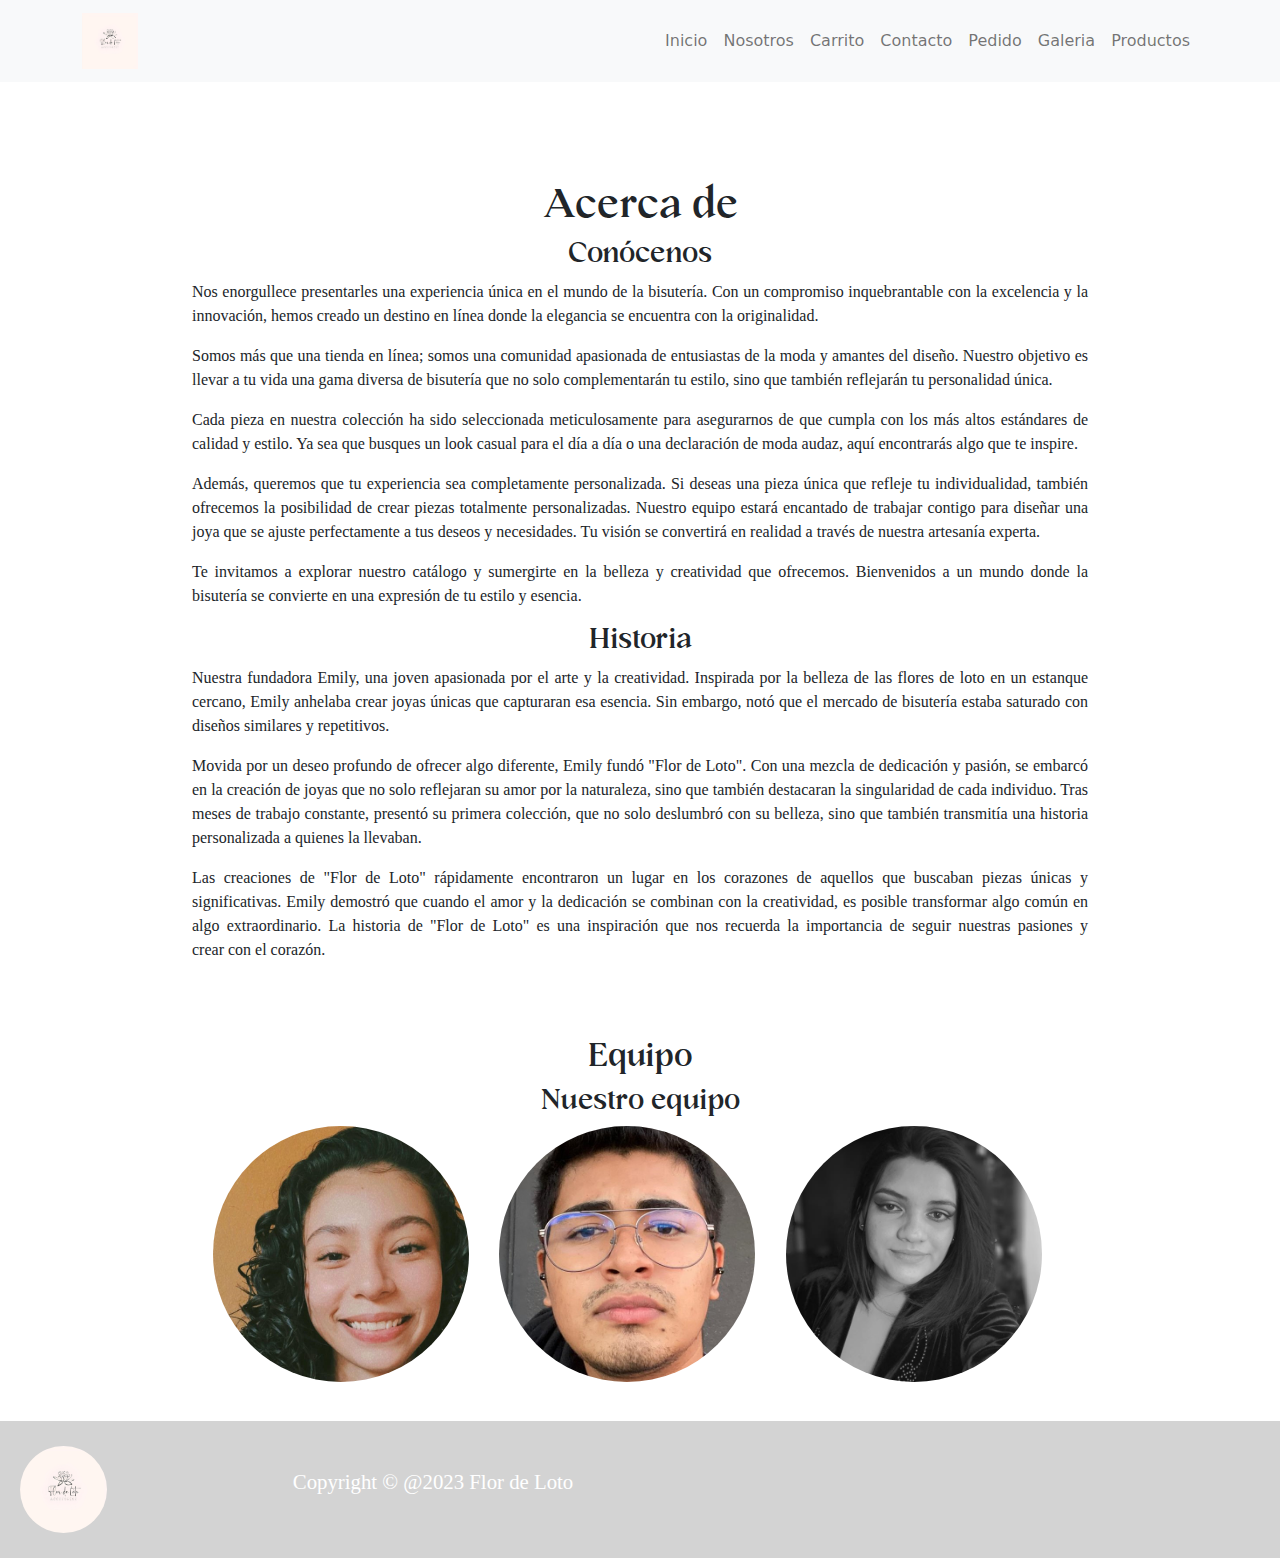
<file: about.html>
<!DOCTYPE html>
<html lang="en">
<head>
    <meta charset="UTF-8">
    <meta name="viewport" content="width=device-width, initial-scale=1.0">
    <title>Flor de Loto</title>
    <link rel="stylesheet" href="Estilos/css.css">
    <link rel="stylesheet" href="https://cdn.jsdelivr.net/npm/bootstrap@5.1.0/dist/css/bootstrap.min.css">
    <script src="https://ajax.googleapis.com/ajax/libs/jquery/3.5.1/jquery.min.js"></script>

</head>
<body>
  <div id="contenedor">
    <!-- El contenido cargado se mostrará aquí -->
  </div>
  <br><br><br>
  <br><br><br>
  <main class="contenido">
    <!-- <h1>Acerca de</h1> -->
    <h1>Acerca de</h1>
   <h3>Conócenos</h3>
   
    <p>Nos enorgullece presentarles una experiencia única en el mundo de la bisutería. Con un compromiso inquebrantable con la excelencia y la innovación, hemos creado un destino en línea donde la elegancia se encuentra con la originalidad.
    </p>
    <p>Somos más que una tienda en línea; somos una comunidad apasionada de entusiastas de la moda y amantes del diseño. Nuestro objetivo es llevar a tu vida una gama diversa de bisutería que no solo complementarán tu estilo, sino que también reflejarán tu personalidad única.
    </p>
    <p>Cada pieza en nuestra colección ha sido seleccionada meticulosamente para asegurarnos de que cumpla con los más altos estándares de calidad y estilo. Ya sea que busques un look casual para el día a día o una declaración de moda audaz, aquí encontrarás algo que te inspire.
    </p>
    <p>Además, queremos que tu experiencia sea completamente personalizada. Si deseas una pieza única que refleje tu individualidad, también ofrecemos la posibilidad de crear piezas totalmente personalizadas. Nuestro equipo estará encantado de trabajar contigo para diseñar una joya que se ajuste perfectamente a tus deseos y necesidades. Tu visión se convertirá en realidad a través de nuestra artesanía experta.
    </p>
    <p>Te invitamos a explorar nuestro catálogo y sumergirte en la belleza y creatividad que ofrecemos. Bienvenidos a un mundo donde la bisutería se convierte en una expresión de tu estilo y esencia.</p>
    
    <h3>Historia</h3>
    <p>Nuestra fundadora Emily, una joven apasionada por el arte y la creatividad. Inspirada por la belleza de las flores de loto en un estanque cercano, Emily anhelaba crear joyas únicas que capturaran esa esencia. Sin embargo, notó que el mercado de bisutería estaba saturado con diseños similares y repetitivos.
    </p>
    <p>Movida por un deseo profundo de ofrecer algo diferente, Emily fundó "Flor de Loto". Con una mezcla de dedicación y pasión, se embarcó en la creación de joyas que no solo reflejaran su amor por la naturaleza, sino que también destacaran la singularidad de cada individuo. Tras meses de trabajo constante, presentó su primera colección, que no solo deslumbró con su belleza, sino que también transmitía una historia personalizada a quienes la llevaban.
    </p>
    <p>Las creaciones de "Flor de Loto" rápidamente encontraron un lugar en los corazones de aquellos que buscaban piezas únicas y significativas. Emily demostró que cuando el amor y la dedicación se combinan con la creatividad, es posible transformar algo común en algo extraordinario. La historia de "Flor de Loto" es una inspiración que nos recuerda la importancia de seguir nuestras pasiones y crear con el corazón.</p>
  </main>

   <main class="Team">
    <h2>Equipo</h2>
    <h3>Nuestro equipo</h3>
    <img src="img/emily.jpg" alt="" class="redonda">
    <img src="img/Pita.jpeg" alt="" class="redonda">
    <img src="img/Katherine.jpeg" alt="" class="redonda">
   </main>
   
    <footer>
        <img clas="imgcuestionario" src="img/zyro-image.png" alt=""> 
        <p class="derechos">Copyright &copy; <a>@2023 Flor de Loto</a></p>
    </footer>

  <script src="javascript/cargar.js"></script>
</body>
</html>
</file>
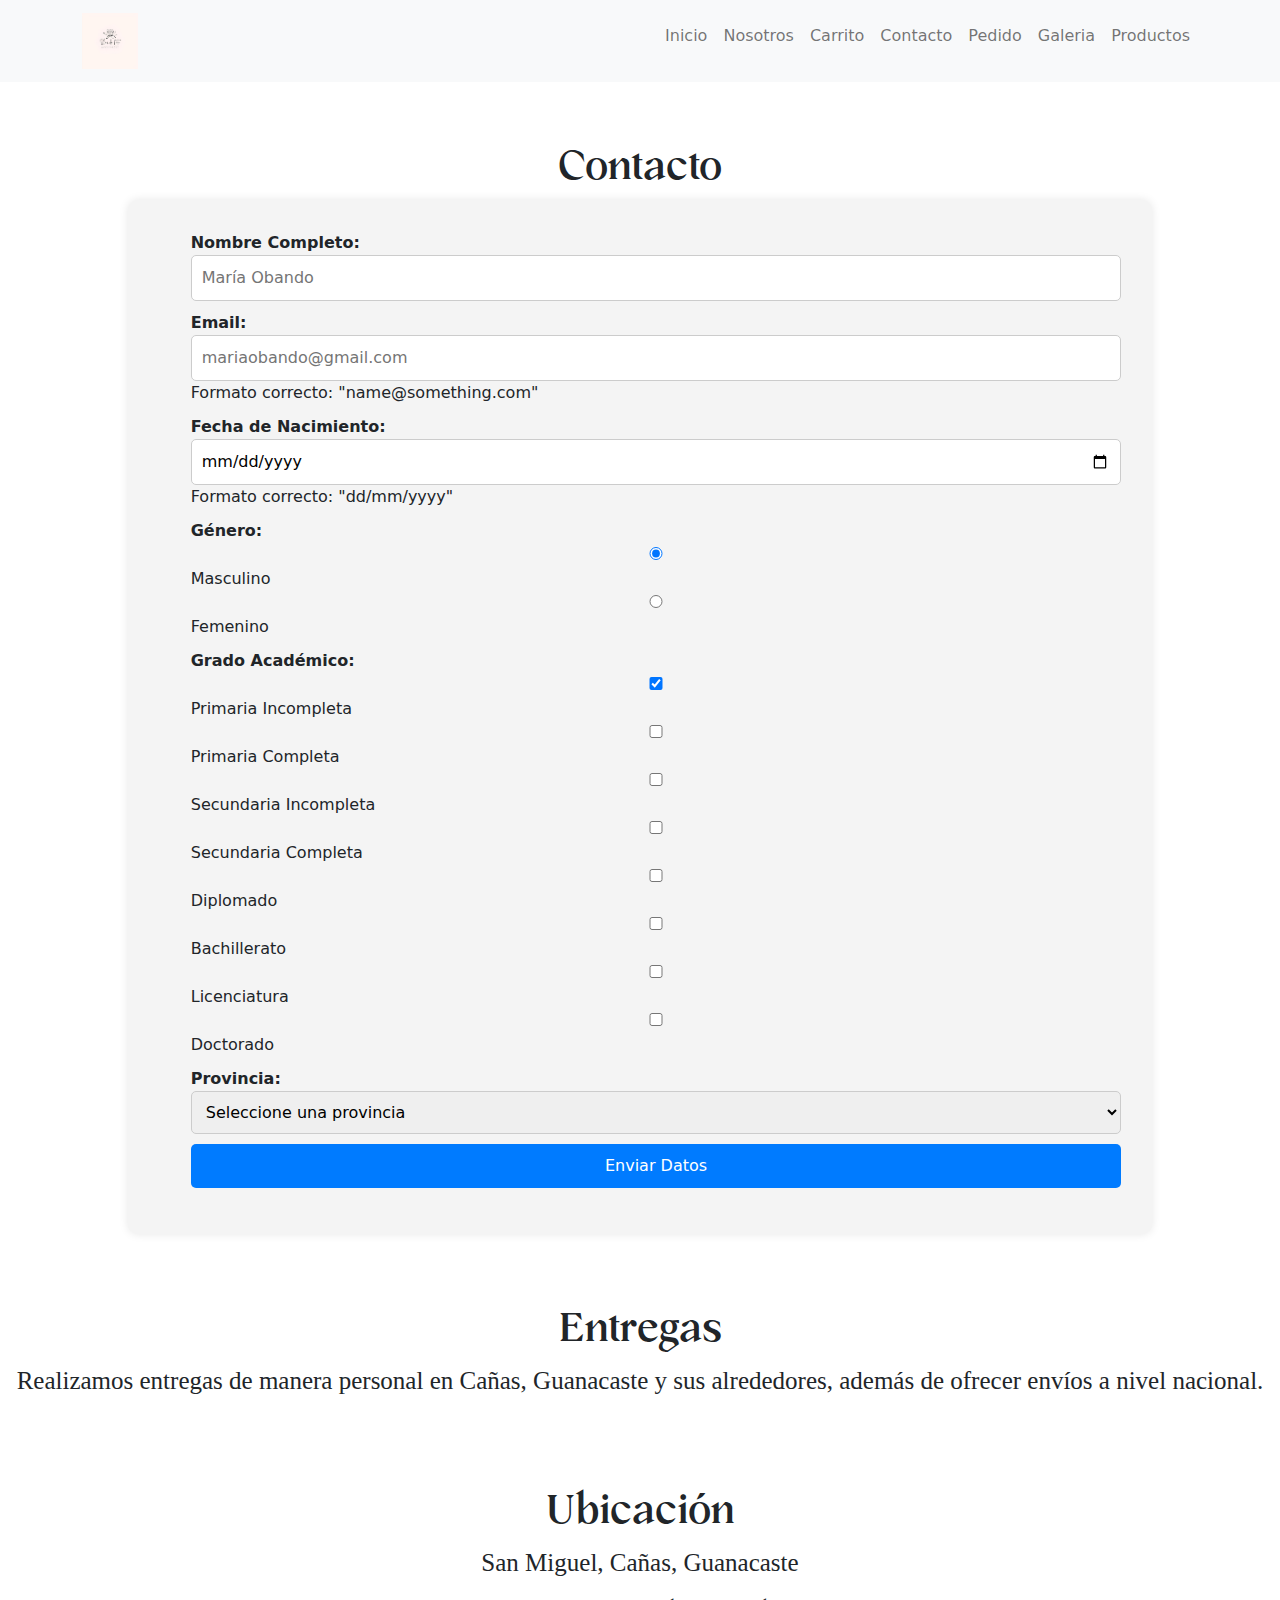
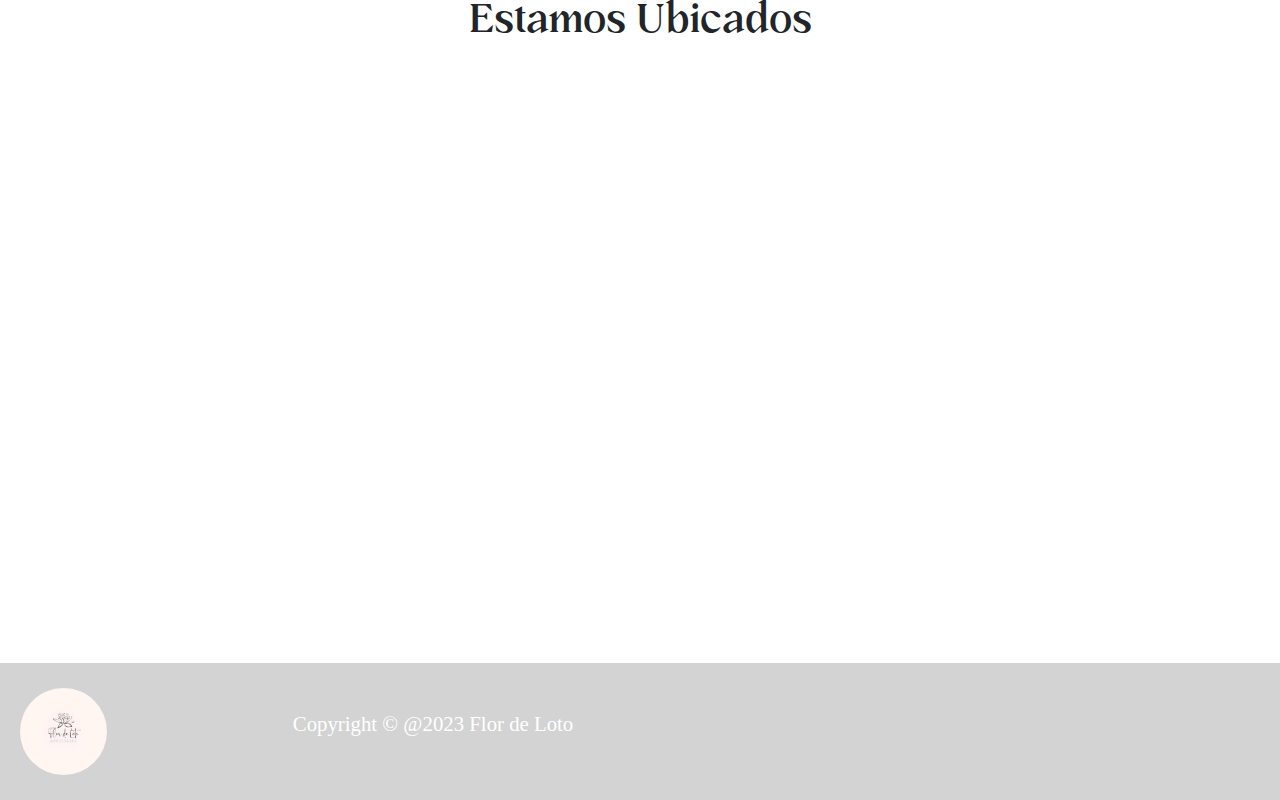
<file: contacto.html>
<!DOCTYPE html>
<html lang="en">

<head>
  <meta charset="UTF-8">
  <meta name="viewport" content="width=device-width, initial-scale=1.0">
  <title>Flor de Loto</title>
  <link rel="stylesheet" href="Estilos/css.css">
  <link rel="stylesheet" href="https://cdn.jsdelivr.net/npm/bootstrap@5.1.0/dist/css/bootstrap.min.css">
  <link href="Estilos/forms.css" rel="stylesheet" type="text/css" />
  <script src="https://code.jquery.com/jquery-3.6.0.min.js"></script>



</head>

<body>
  <div id="contenedor">
    <!-- El contenido cargado se mostrará aquí -->
  </div>
  <br><br><br>
  <br><br><br>
  <main class="mainContacto">

    <article id="contacto">
      <h1>Contacto</h1>

      <form class="contact_form" id="contact_form" action="https://formspree.io/f/maygeebd" method="POST">

        <div>

          <ul>
            <li>
              <label for="name">Nombre Completo:</label>
              <input type="text" name="Nombre" placeholder="María Obando" id="Nombre" />
            </li>

            <li>
              <label for="email">Email:</label>
              <input type="email" name="Email" placeholder="mariaobando@gmail.com" required=required />
              <span class="form_hint">Formato correcto: "name@something.com"</span>
            </li>

            <li>
              <label for="fnace">Fecha de Nacimiento:</label>
              <input type="date" name="Fecha Nacimiento" id="FechaNacimiento" placeholder="17/8/1985"
                required=required />
              <span class="form_hint">Formato correcto: "dd/mm/yyyy"</span>
            </li>

            <input type="text" id="edad" name="Edad" readonly>

            <li>
              <label for="genero">Género:</label><br>
              <input type="radio" name="Género" value="Masculino" checked> Masculino <br>
              <input type="radio" name="Género" value="Femenino"> Femenino <br>
            </li>

            <li>
              <label for="grado">Grado Académico:</label>
              <input type="checkbox" name="Grado" value="primariaIncompleta" checked> Primaria Incompleta
              <input type="checkbox" name="Grado" value="primariaCompleta">Primaria Completa
              <input type="checkbox" name="Grado" value="SecundariaIncompleta">Secundaria Incompleta
              <input type="checkbox" name="Grado" value="SecundariaCompleta">Secundaria Completa
              <input type="checkbox" name="Grado" value="Diplomado">Diplomado
              <input type="checkbox" name="Grado" value="Bachillerato">Bachillerato
              <input type="checkbox" name="Grado" value="Licenciatura">Licenciatura
              <input type="checkbox" name="Grado" value="Doctorado">Doctorado

            </li>

            <li>
              <label for="Provincia">Provincia:</label>
              <select id="Provincia" name="Provincia">
                <option value="" disabled selected>Seleccione una provincia</option>
              </select>
            </li>

            <button type="submit" class="submit" id="enviarDatos" onclick="validar()">Enviar Datos</button>
          </ul>
        </div>
      </form>

    </article>

    <br><br><br>
  </main>
  <br><br><br>
  <div class="info">
    <div class="entregas">
      <h1>Entregas</h1>
      <p>Realizamos entregas de manera personal en Cañas, Guanacaste y sus alrededores, además de ofrecer envíos a nivel nacional.</p>
    </div>
    <br><br><br>

    <div class="ubicacion">
      <h1>Ubicación</h1>
      <p>San Miguel, Cañas, Guanacaste</p>
    </div>

    <div class="mapa">
      <h1>Estamos Ubicados</h1>
      <!-- <iframe
        src="https://www.google.com/maps/embed?pb=!1m18!1m12!1m3!1d1004374.6106732663!2d-86.01901148041192!3d10.473973010987413!2m3!1f0!2f0!3f0!3m2!1i1024!2i768!4f13.1!3m3!1m2!1s0x8f757d2a8a1c08e5%3A0xe1081082012af945!2sProvincia%20de%20Guanacaste!5e0!3m2!1ses!2scr!4v1689640741138!5m2!1ses!2scr"
        width="600" height="450" style="border:0;" allowfullscreen="" loading="lazy"
        referrerpolicy="no-referrer-when-downgrade"></iframe> -->
        <div class="mapa-contenido">
          <iframe src="https://www.google.com/maps/embed?pb=!1m18!1m12!1m3!1d7849.738486476032!2d-85.07744747511724!3d10.352338748494768!2m3!1f0!2f0!3f0!3m2!1i1024!2i768!4f13.1!3m3!1m2!1s0x8f9ff1b3f2b66f03%3A0x5a10501b735c6183!2sProvincia%20de%20Guanacaste%2C%20San%20Miguel!5e0!3m2!1ses!2scr!4v1692230559135!5m2!1ses!2scr" 
          width="600" height="450" style="border:0;" allowfullscreen="" loading="lazy" referrerpolicy="no-referrer-when-downgrade"></iframe>
          
      </div>

    </div>
  </div>

  <footer>
      <img clas="imgcuestionario" src="img/zyro-image.png" alt=""> 
      <p class="derechos">Copyright &copy; <a>@2023 Flor de Loto</a></p>
  </footer>
  
  <script src="javascript/validaciones.js"></script>
  <script src="javascript/cargar.js"></script>
</body>

</html>
</file>
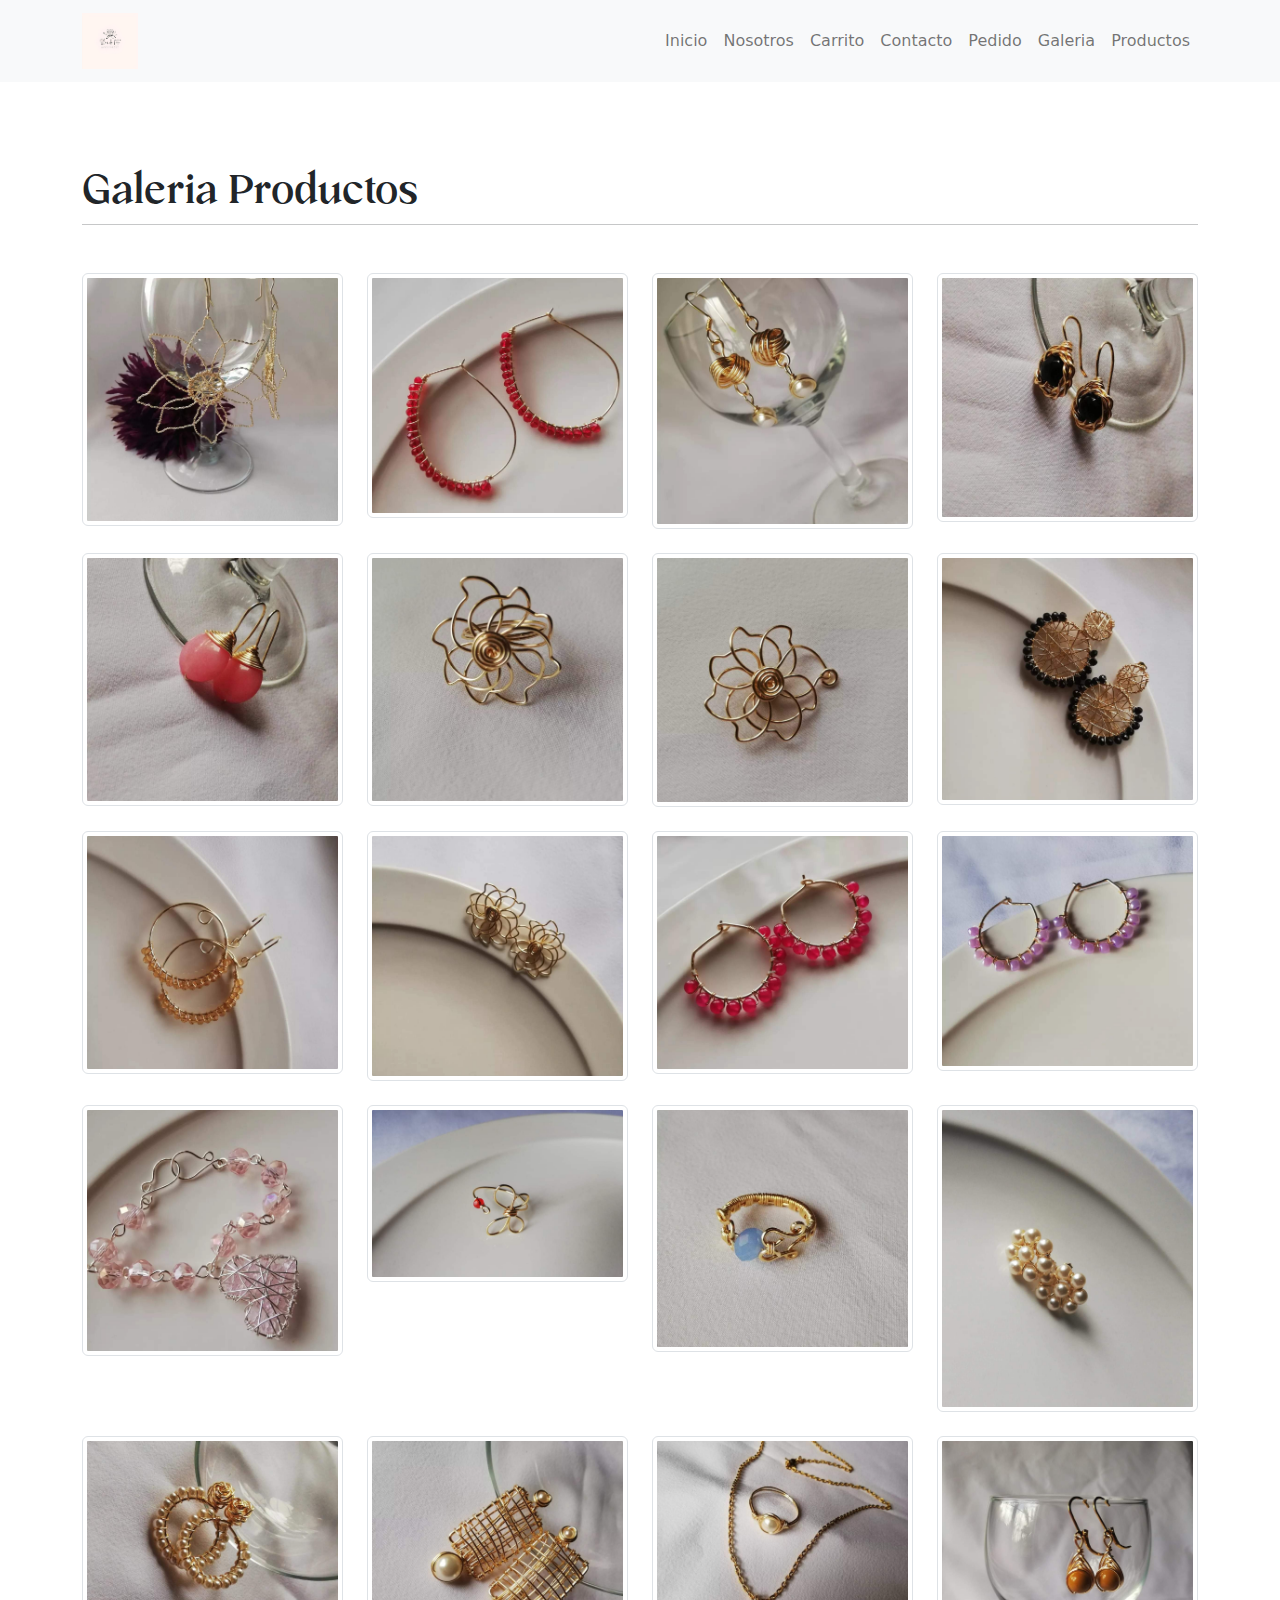
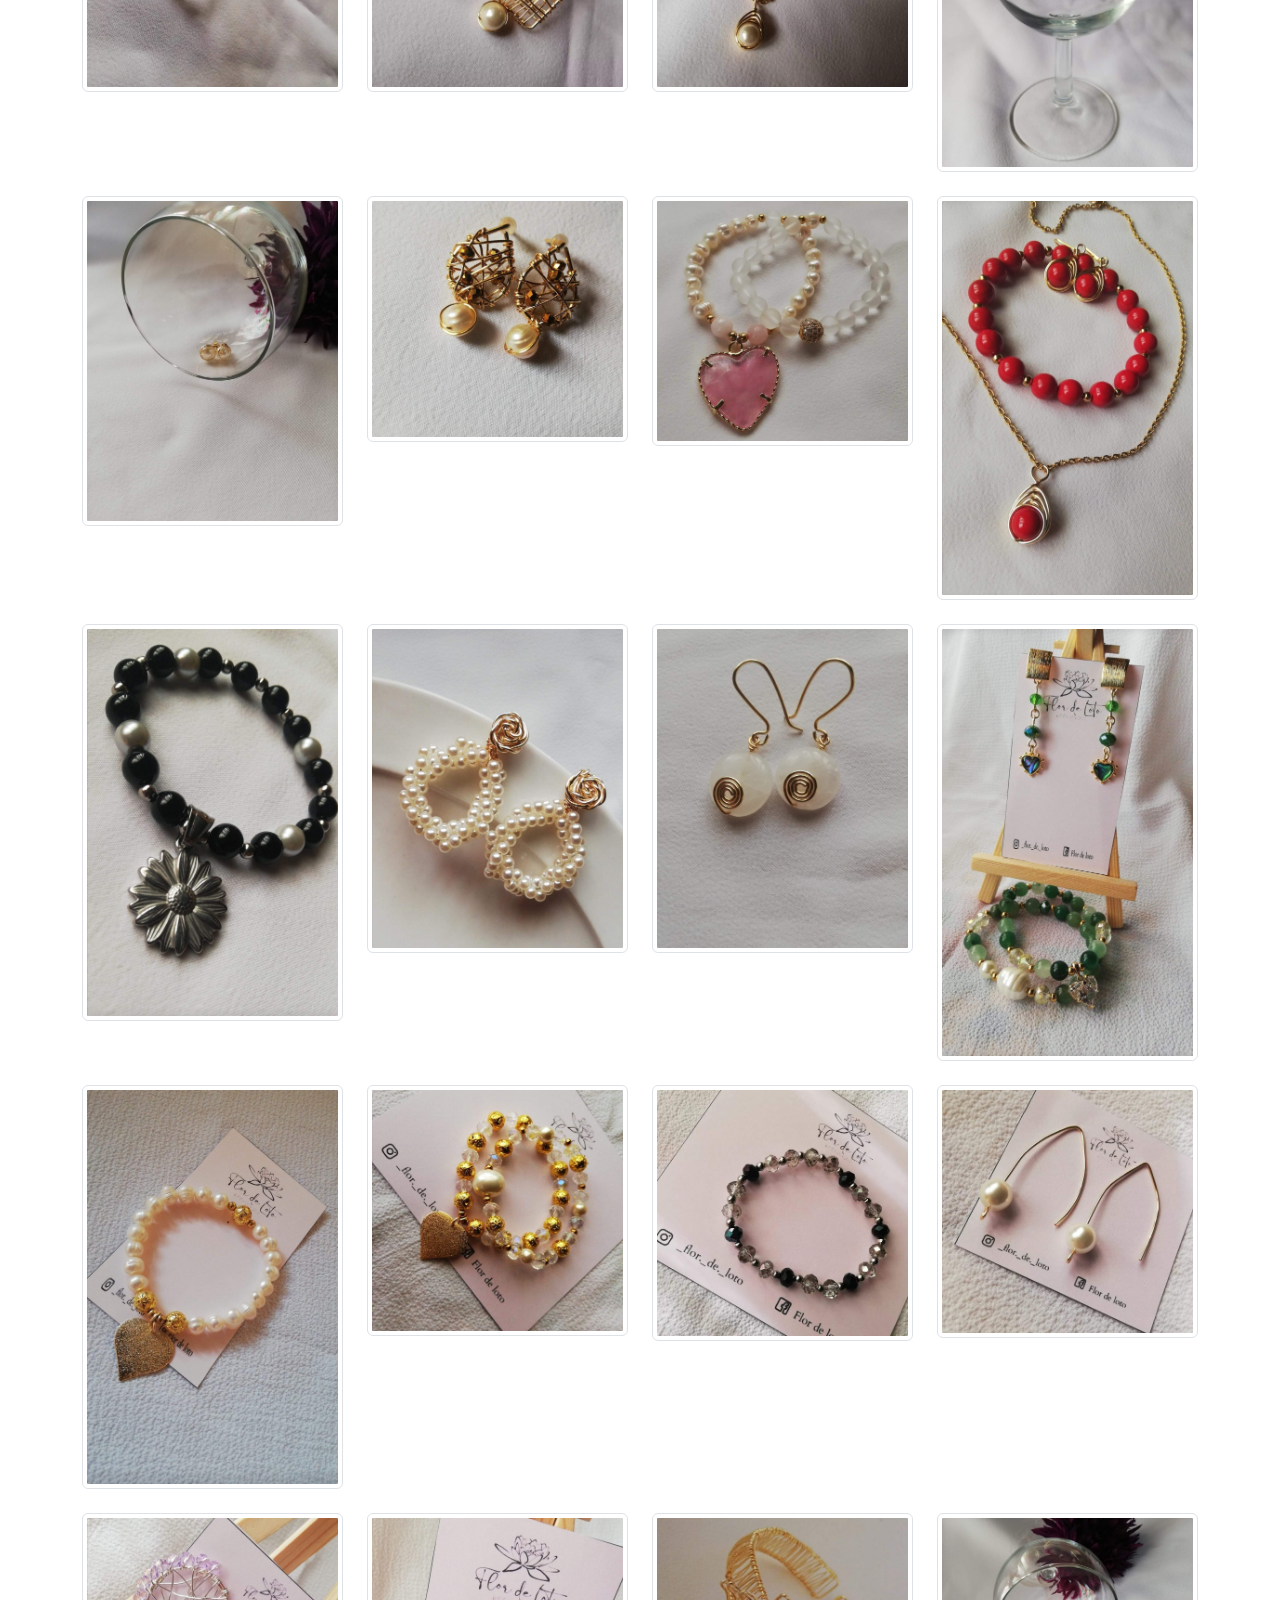
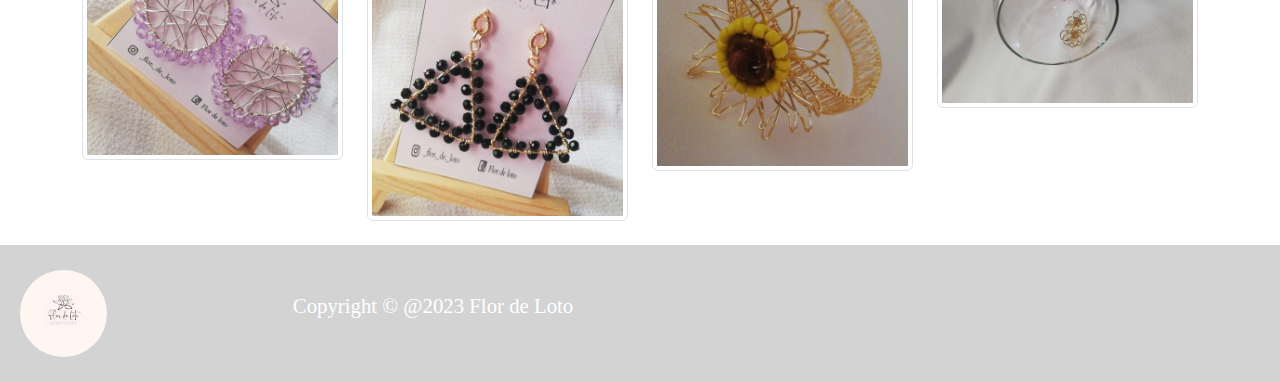
<file: galeria.html>
<!DOCTYPE html>
<html lang="en">
<head>
    <meta charset="UTF-8">
    <meta name="viewport" content="width=device-width, initial-scale=1.0">
    <title>Flor de Loto</title>
    <link rel="stylesheet" href="./Estilos/css.css">
    <link rel="stylesheet" href="https://cdn.jsdelivr.net/npm/bootstrap@5.1.0/dist/css/bootstrap.min.css">
    <script src="https://cdn.jsdelivr.net/npm/bootstrap@5.1.0/dist/js/bootstrap.bundle.min.js"></script>
    <script src="https://code.jquery.com/jquery-3.6.0.min.js"></script>
    
    
</head>
<body>
     <div id="contenedor">
        <!-- El contenido cargado se mostrará aquí -->
      </div>
  
  <br><br><br>
  <br><br><br>
 
    <div id="galeriaIMG">
      <!-- La galeria cargada se mostrara aquí -->
    </div>

    <footer>
        <img clas="imgcuestionario" src="img/zyro-image.png" alt=""> 
        <p class="derechos">Copyright &copy; <a>@2023 Flor de Loto</a></p>
    </footer>
    
</body>
<script src="javascript/cargar.js"></script>
</html>
</file>
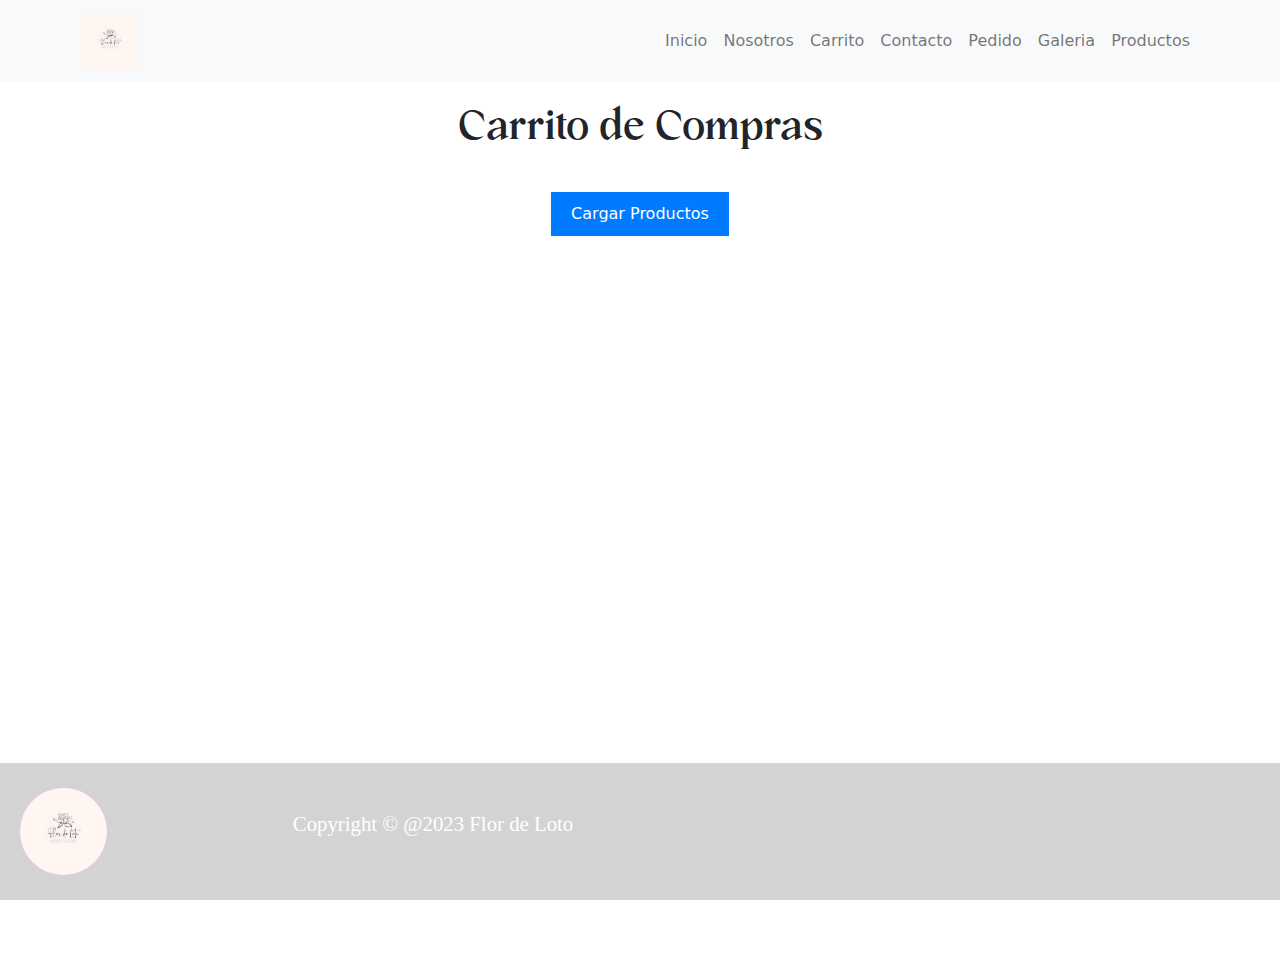
<file: pedido.html>
<!DOCTYPE html>
<html lang="en">
<head>
  <meta charset="UTF-8">
  <meta name="viewport" content="width=device-width, initial-scale=1.0">
  <title>Flor de loto</title>
  <link rel="stylesheet" href="Estilos/pedidos.css">
  
</head>
<body>
  <div id="contenedor">
    <!-- El contenido cargado se mostrará aquí -->
  </div>
  <div id="compras">
    <h1>Carrito de Compras</h1>
  
    <div id="productos">
      <!-- Aquí se mostrarán los productos del carrito -->
    </div>
  
    <button id="cargarProductos">Cargar Productos</button>
  </div>

  <footer>
    <img clas="imgcuestionario" src="img/zyro-image.png" alt=""> 
    <p class="derechos">Copyright &copy; <a>@2023 Flor de Loto</a></p>
  </footer>
  
  </body>
  </html>
  <script src="https://code.jquery.com/jquery-3.6.0.min.js"></script>
  <script>
    $(document).ready(function() {
   // Recuperar productos del caché (si existen)
   const storedProductosPedido = localStorage.getItem("productosPedido");
   const productosDiv = $("#productos");
 
   $("#cargarProductos").click(function() {
     if (productosDiv.is(":hidden")) {
       if (storedProductosPedido) {
         const productosPedido = JSON.parse(storedProductosPedido);
         productosDiv.empty(); // Limpia cualquier contenido previo
 
         // Recorrer productos almacenados y mostrarlos
         productosPedido.forEach(producto => {
           const productoDiv = $("<div>");
 
           const nombreProducto = $("<h2>").text(producto.nombre);
           const precioProducto = $("<p>").text(`Precio: $${producto.precio}`);
           const imagenProducto = $("<img>").attr("src", producto.imagen).attr("alt", producto.nombre);
 
           productoDiv.append(nombreProducto, precioProducto, imagenProducto);
           productosDiv.append(productoDiv);
         });
 
         productosDiv.show(); // Muestra la sección de productos
       }
       $(this).text("Ocultar Productos");
      } else {
        productosDiv.hide(); // Oculta la sección de productos
        $(this).text("Cargar Productos");
      }
    });
  });
  
    </script>
    <script src="javascript/cargar.js"></script>
</file>
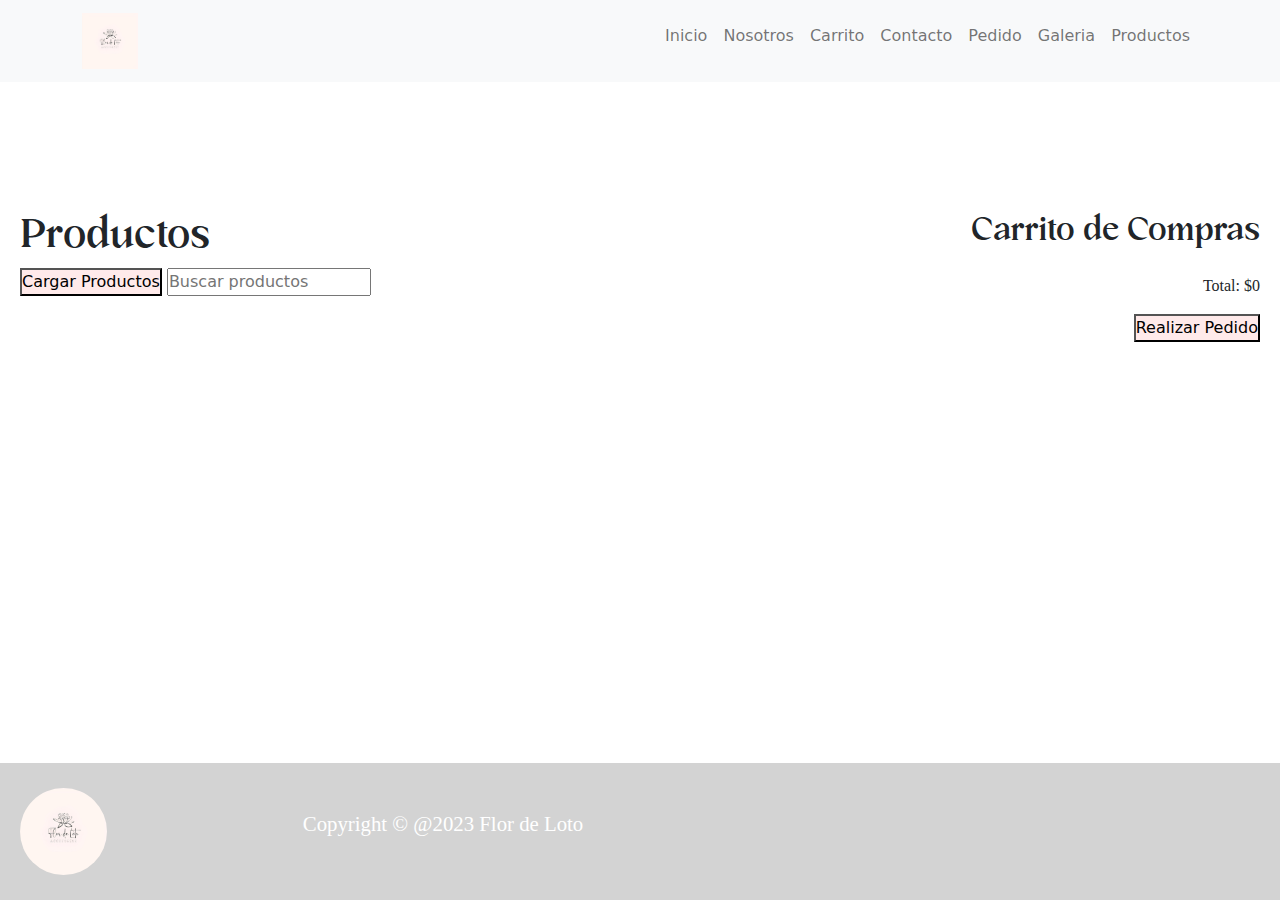
<file: service.html>
<!DOCTYPE html>
<html lang="en">
<head>
    <meta charset="UTF-8">
    <meta name="viewport" content="width=device-width, initial-scale=1.0">
    <title>Flor de Loto</title>
    <link rel="stylesheet" href="./Estilos/carrusel.css">
    <link rel="stylesheet" href="./Estilos/css.css">
    <script src="./javascript/carrusel.js"></script>
    <link rel="stylesheet" href="https://cdn.jsdelivr.net/npm/bootstrap@5.1.0/dist/css/bootstrap.min.css">  
    <script src="https://ajax.googleapis.com/ajax/libs/jquery/3.5.1/jquery.min.js"></script>
    <script src="javascript/cargar.js"></script>
    <script src="javascript/carrito.js"></script>
    <link rel="stylesheet" href="./Estilos/carrito.css">
  
   

</head>
<body>
    <div id="contenedor">
        <!-- El contenido cargado se mostrará aquí -->
      </div>
      <br><br><br><br><br><br><br><br>
      <div class="containerCarrito">
        <div class="items">
          <h1>Productos</h1>
          <button id="cargarProductos">Cargar Productos</button>
          <input type="text" id="buscar" placeholder="Buscar productos">
          <ul id="productos" style="display: none;"></ul>
        </div>
        <div class="cart">
          <h2>Carrito de Compras</h2>
          <ul id="carrito">
            <!-- Los elementos del carrito se agregarán aquí -->
          </ul>
          <p>Total: $<span id="total">0</span></p>
          <button id="realizarPedido">Realizar Pedido</button>
        </div>
      </div>

     <footer>
        <img clas="imgcuestionario" src="img/zyro-image.png" alt=""> 
        <p class="derechos">Copyright &copy; <a>@2023 Flor de Loto</a></p>
    </footer>
    
</body>
</html>
</file>
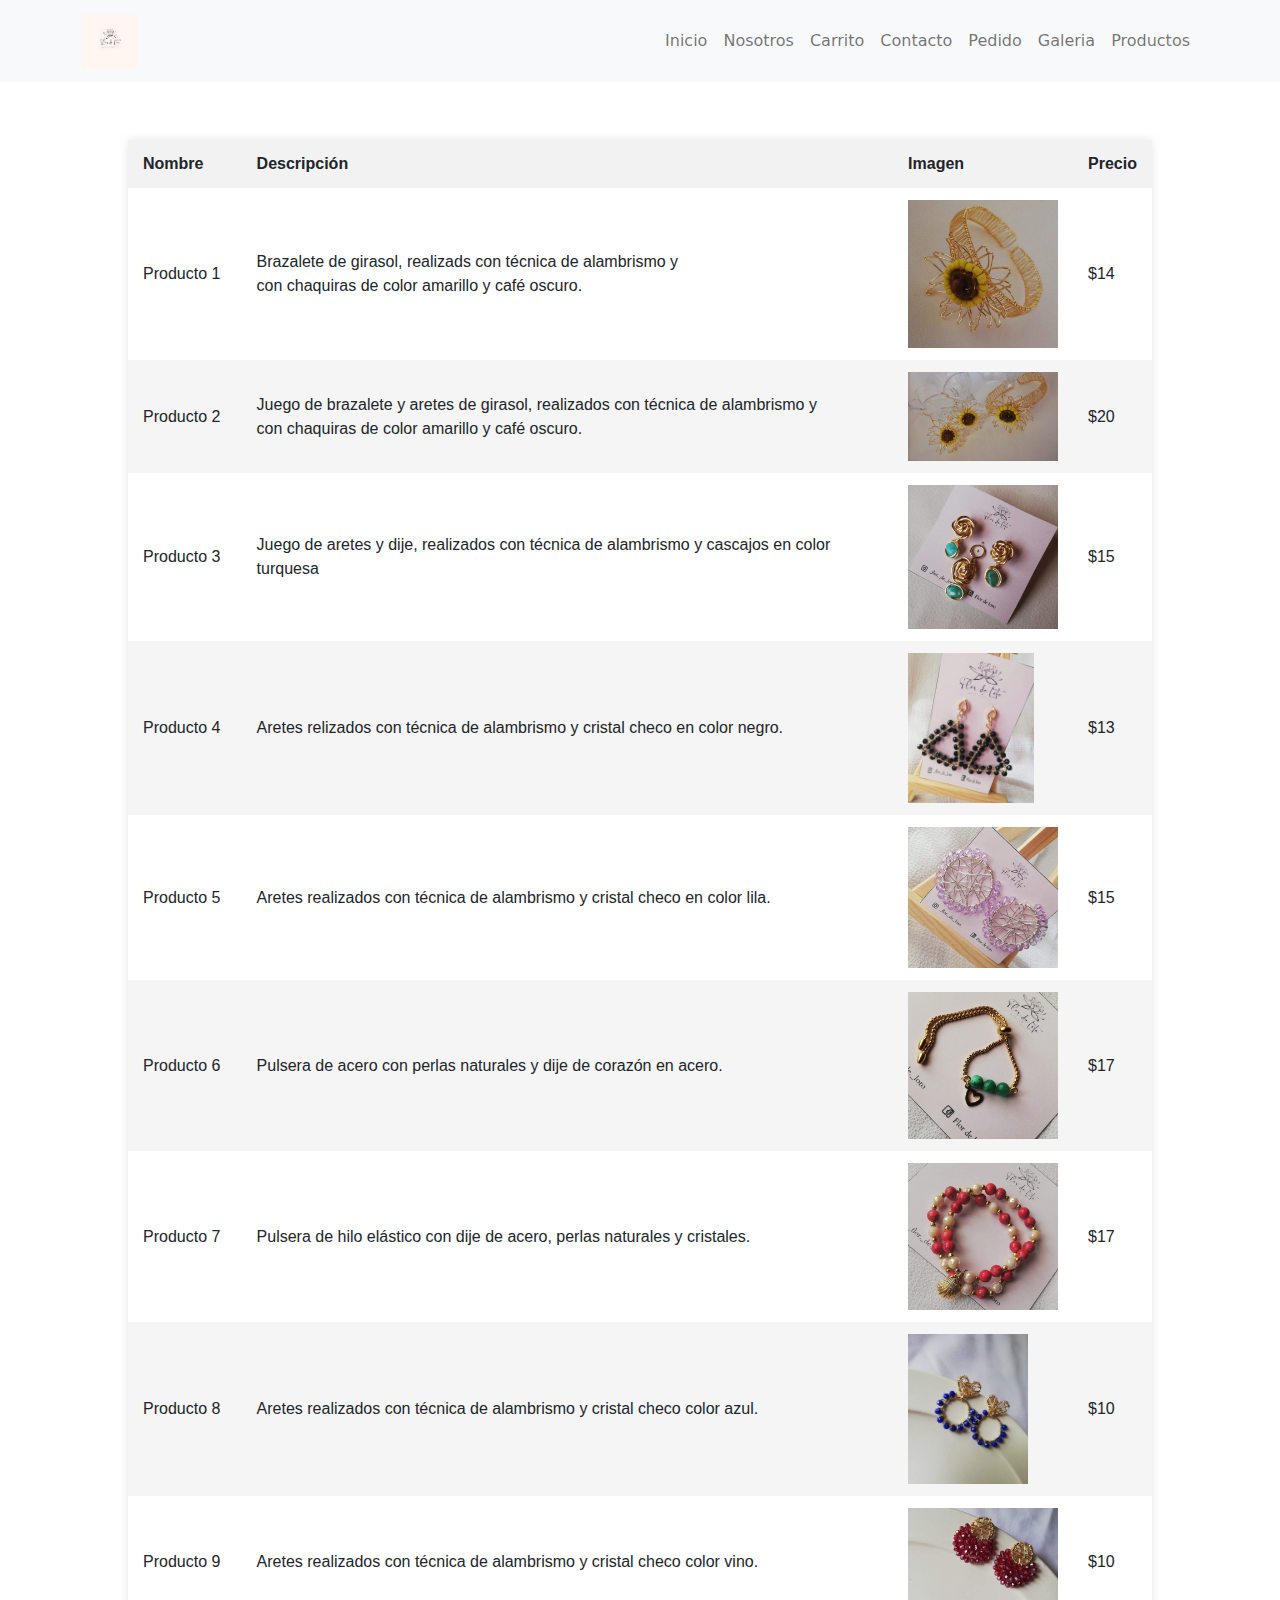
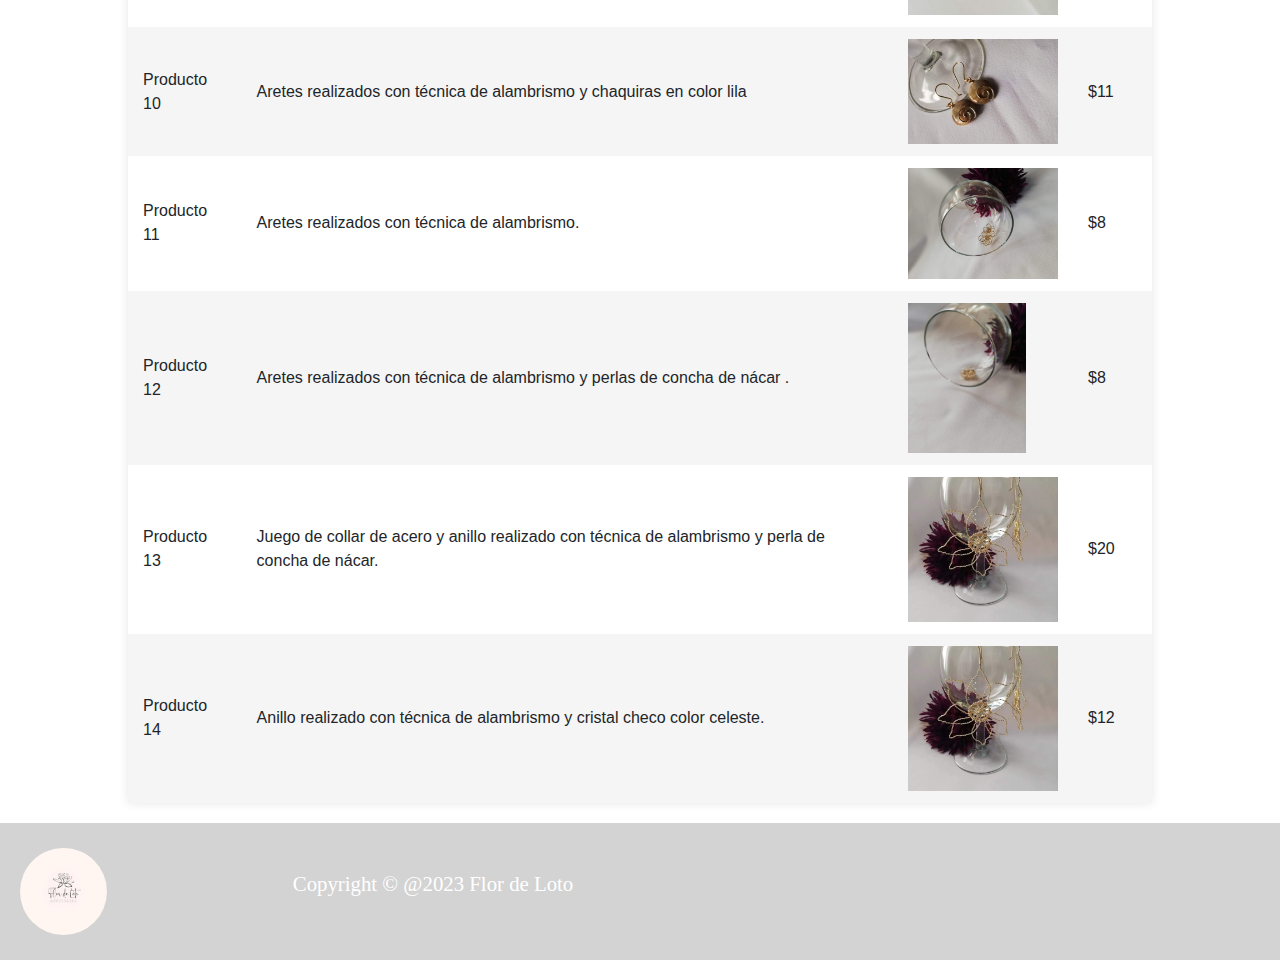
<file: tabla.html>
<!DOCTYPE html>
<html lang="en">
<head>
    <meta charset="UTF-8">
    <meta name="viewport" content="width=device-width, initial-scale=1.0">
    <title>Flor de Loto</title>
    <script src="https://ajax.googleapis.com/ajax/libs/jquery/3.5.1/jquery.min.js"></script>
    <link rel="stylesheet" href="Estilos/tabla.css">
</head>
<body>
    <div id="contenedor">
        <!-- El contenido cargado se mostrará aquí -->
    </div>
<br><br><br><br><br>
    <div id="tabla">
        <table>
            <thead>
                <th>Nombre </th>
                <th>Descripción</th>
                <th>Imagen</th>
                <th>Precio</th>
            </thead>
            <tbody>
                <!-- Los datos se cargarán aquí mediante JavaScript -->
            </tbody>
        </table>
    </div>

    <footer>
        <img clas="imgcuestionario" src="img/zyro-image.png" alt=""> 
        <p class="derechos">Copyright &copy; <a>@2023 Flor de Loto</a></p>
    </footer>

    <script src="javascript/cargar.js"></script> <!-- Incluye el archivo JavaScript aquí -->
    <script src="javascript/productos.js"></script>
</body>
</html>
</file>
<file: Estilos/css.css>
/* PAGINA HOME */
html { 
  height: 100%;
}

* { 
  padding: 0;
  margin: 0;
}
html, body {
  height: 100%;
  margin: 0;
  padding: 0;
}
.carousel-item {
    height: 50vh;
    min-height: 15%;
    background: no-repeat center center scroll;
    -webkit-background-size: cover;
    -moz-background-size: cover;
    -o-background-size: cover;
    background-size: cover;
  }
   .navbar-brand img{
    height: 10%;
    width: 10%;
  } 

  .productos {
    margin-top: 3%;
    margin-left: 17%;
    
  }
  .productos h1{
    margin-left: 32%;
    
  }
  /* h1{
    margin-left: 30%;
    
  } */

  /* .noticia{
        margin-left: 25%;
  }

  aside{
    width: 35%;
    float: right;
  }

  .foto{
    width:70%;
    float: left;
    padding-left:20px;
    margin:0px auto 0px auto;
  } */

  /* .noticia {
    display: flex;
    /* justify-content: space-between; */
  /* }

  .foto {
    padding-left: 21%;
    width: 100%;
    height: 100%;
    flex: 1 0 auto;
    margin-right: 0%;
    float: left;
  }

  aside {
    /* flex: 1; */
    /* width: 10%;
    height: 10%;
    flex: 0 1 auto;
    margin-left: 0%;
    float: right;
  
  /* } */
  /* #noticia, #foto{
    height: 100%;
    
  } */
  #noticia{
  text-align: center;
  align-items: center;
  width: 100%;
  height: 100%;
  align-content: center;
  padding-left: 21%;
  padding-right: 21%;  
   
    
}

#foto{
    
    width:60%;
    float: left;
    padding-left:21%;
    margin:0px auto 0px auto;
 

  
}
.rese{
  text-align: center;
  align-items: center;
  width: 100%;
  height: 100%;
  align-content: center;
  padding-left: 21%;
  padding-right: 21%;  

}
.cuestionario{
  text-align: center;
  align-items: center;
  width: 100%;
  height: 100%;
  align-content: center;
  padding-left: 21%;
  padding-right: 21%;  
  
}
.cuestionario img{
  width: 95%;
  height: 80%;
  align-content: center;
  padding-left: 21%;
  padding-right: 21%;  
 


}
.cuestionario p{
  font-size: 25px;
}

h1, h2, h3{
  font-family:'face' ;
}
 P{
  font-family: 'Times New Roman';
 }
 footer{
  background-color: lightgray;
  width:100%;
  display: flex;
  bottom: 0;
 }
 footer { 
  
  padding: 25px 20px 25px 20px;
  text-align: center; 
  background: lightgray;
  color: #fff;
  font: 130% 'Yanone Kaffeesatz', arial, sans-serif;
  text-decoration: none;
  color:#FFF;
  /* text-shadow: 1px 1px black; */
  
  
  
}
  
footer p { 
  line-height: 1.10em;
  padding-left: 15%;
  padding-top: 2%;
}
  
footer a { 
  color: black;
}

footer a:hover { 
  color: gray;
  text-shadow: none;
}
footer img{
  width: 7%;
  height: 15%;
  border-radius: 50%;
}
.video{
  float: left;
  text-align: center;
  align-items: center;
  width: 100%;
  height: 100%;
  align-content: center;
  padding-right: 5%;
  padding-left: 5%;
}
video{
  width: 50%;
  height: 40%;
}
.audio{

  justify-content: left;
  align-items: left;
  padding-left: 2%;

  
 

 
}
audio{
  width: 73%;
}

/* TERMINA PAGINA HOME */



/* PAGINA ABOUT*/
 .contenido {
  margin-top: 3%;
  text-align: center;
  
  /* margin-left: 0%;
  padding-left: 0%; */
  /* text-align: center; */
 }
 .contenido p{
  padding-left: 15%;
  padding-right: 15%;
  text-align: justify;
 }
 .contenido img{
  width: 50%;
  height: 25%;
 }

 .Team{
    margin-top: 6%;
    text-align: center;
    margin-bottom: 3%;
 }
 .Team img{
  width: 20% !important;
  height: 20% !important;
  border-radius: 50%;
  margin-right: 2%;
 }

 .navegacion {
  height: 2%;
 }

 /* .redonda{
  border-radius: 50%;
  margin-right: 2%;
 } */
/* TERMINA PAGINA ABOUT*/



/* PAGINA CONTACTO */

#contacto, #imagenaside{
  height: 100%;
  width: 100%;
}

/* #imagenaside{
  width: 30%;
  display: flex;
  margin:0px auto 0px auto;
 
}
#imagenaside img{
  width: 60%;
  height: 25%;
  padding-top: 10%;
} */

#contacto{
  
  width:90%;
  float: left;
  padding-left: 5%;
  padding-right: 5%;
  margin:0px auto 0px auto;
}
/* #contacto h1{
  padding-left: 15%;
} */
.mainContacto{ 
  /* display: flex; */
 /* flex-direction: column; */
    width: 100%;
}
.info{
  text-align: center;
  width: 100%;
}
.info p{
  font-size: 25px;
}
.Team img{
  width: 20%;
  height: 20%;
}

/* TERMINA PAGINA CONTACTO */


/* PAGINA GALERIA */

#col-lg-3 col-md-4 col-6{
  width: 400PX;
  height: 300PX;
}

/* PAGINA GALERIA */

#carrusel{
  margin-top: 7%;
}
 @font-face {
  font-family: 'face';
  src: url(/fuente/Crucial-Medium.otf);
}
@media screen and (min-width: 768px){
  .mainContacto{
  
    display: flex;
    flex-direction: row;
    width: 100%;
}

}
</file>
<file: Estilos/forms.css>
﻿* {
    margin: 0;
    padding: 0;
    box-sizing: border-box;
  }
  
 
  body {
    font-family: Arial, sans-serif;
  }

  .contact_form {
    background-color: #f4f4f4;
    padding: 3%;
    border-radius: 10px;
    box-shadow: 0 0 10px rgba(0, 0, 0, 0.1);
  }
  
  ul {
    list-style: none;
  }
  
  li {
    margin-bottom: 10px;
  }
  
  label {
    font-weight: bold;
   
  }
  
  input,
  select {
    width: 100%;
    padding: 10px;
    border: 1px solid #ccc;
    border-radius: 5px;
  }
  
  button.submit {
    display: block;
    width: 100%;
    padding: 10px;
    background-color: #007bff;
    color: #fff;
    border: none;
    border-radius: 5px;
    cursor: pointer;
  }

  .mapa{
    overflow:hidden;
    padding-bottom: 42%;
    position:relative;
    height:0;
    margin-left: 10%;
    margin-right: 10%;
    margin-bottom: 10%;

}

.mapa iframe{
    left:0;
    top:0;
    height:100%;
    width:100%;
    position:absolute;
    margin-top: 8%;

}
.mainContacto h1{
    text-align: center;
}
  

  @media (max-width: 768px) {
    .container {
      padding: 10px;
    }
  }
  
  @media (max-width: 480px) {
    input[type="radio"],
    input[type="checkbox"] {
      width: auto;
    }
  }
</file>
<file: Estilos/pedidos.css>
/* Estilos generales */
#compras {
    text-align: center;
    padding: 20px;
    margin-top: 5%;
    padding-bottom: 20%;
  }
  
  /* Estilos para la sección de productos */
  #productos {
    display: grid;
    grid-template-columns: repeat(auto-fit, minmax(250px, 1fr));
    gap: 20px;
    margin-top: 20px;
  }
  
  #productos div {
    border: 1px solid #ccc;
    padding: 10px;
    text-align: center;
  }
  
  #productos img {
    max-width: 100%;
    height: auto;
    margin-bottom: 10px;
  }
  /* Estilos para el botón de carga de productos */
  #cargarProductos {
    margin-top: 20px;
    padding: 10px 20px;
    background-color: #007bff;
    color: #fff;
    border: none;
    cursor: pointer;
  }
  
  #cargarProductos:hover {
    background-color: #0056b3;
  }
  
  /* Estilos para el encabezado */
  #compras h1 {
    text-align: center;
    margin-top: 20px;
  }
  h1, h2, h3{
    font-family:'face' ;
  }
   P{
    font-family: 'Times New Roman';
   }
   @font-face {
    font-family: 'face';
    src: url(/fuente/Crucial-Medium.otf);
  }
  footer{
 
    bottom: 0;
    position: fixed;
  }
</file>
<file: Estilos/carrito.css>
.containerCarrito {
    display: flex;
    justify-content: space-between;
    margin: 20px;
    padding-bottom: 25%;
   
  }
  
  .items {
    flex: 1;
    margin-right: 10%;
  }
  
  
  .cart {
    flex: 1;
    text-align: right;
    display: flex;
    flex-direction: column;
    align-items: flex-end;
  }
  
  ul {
    list-style: none;
    padding: 0;
    text-align: right;
  }
  
  ul li {
    margin-bottom: 10px;
    display: flex;
    align-items: center;
  }
  
  img {
    width: 50px;
    height: 50px;
    margin-right: 10px;
}

button {
  margin-left: 10px;
  background-color: rgb(255, 234, 234);
  font-family: 'Times New Roman', Times, serif;
}
.agregar {
  margin-left: 1%;
}

#carrito img {
  width: 30px;
  height: 30px;
  margin-right: 5px;
}
footer{
 
  bottom: 0;
  position: fixed;
}
</file>
<file: Estilos/tabla.css>
#tabla {
    font-family: Arial, sans-serif;
    /* background-color: #f5f5f5; */
    margin: 0;
    padding: 0;
    /* margin-top: 25%; */
  }

  table {
    width: 80%;
    margin: 20px auto;
    border-collapse: collapse;
    background-color: white;
    box-shadow: 0px 0px 10px rgba(0, 0, 0, 0.1);
    /* margin-top:15% ; */
  }

  th, td {
    padding: 12px 15px;
    text-align: left;
  }

  th {
    background-color: #f2f2f2;
  }

  tr:nth-child(even) {
    background-color: #f5f5f5;
  }

  #tabla img {
    max-width: 150px;
    max-height: 150px;
  }
</file>
<file: Estilos/carrusel.css>
@charset "UTF-8";/*!
 * Bootstrap v5.1.0 (https://getbootstrap.com/)
 * Copyright 2011-2021 The Bootstrap Authors
 * Copyright 2011-2021 Twitter, Inc.
 * Licensed under MIT (https://github.com/twbs/bootstrap/blob/main/LICENSE)
 */:root{--bs-blue:#0d6efd;--bs-indigo:#6610f2;--bs-purple:#6f42c1;--bs-pink:#d63384;--bs-red:#dc3545;--bs-orange:#fd7e14;--bs-yellow:#ffc107;--bs-green:#198754;--bs-teal:#20c997;--bs-cyan:#0dcaf0;--bs-white:#fff;--bs-gray:#6c757d;--bs-gray-dark:#343a40;--bs-gray-100:#f8f9fa;--bs-gray-200:#e9ecef;--bs-gray-300:#dee2e6;--bs-gray-400:#ced4da;--bs-gray-500:#adb5bd;--bs-gray-600:#6c757d;--bs-gray-700:#495057;--bs-gray-800:#343a40;--bs-gray-900:#212529;--bs-primary:#0d6efd;--bs-secondary:#6c757d;--bs-success:#198754;--bs-info:#0dcaf0;--bs-warning:#ffc107;--bs-danger:#dc3545;--bs-light:#f8f9fa;--bs-dark:#212529;--bs-primary-rgb:13,110,253;--bs-secondary-rgb:108,117,125;--bs-success-rgb:25,135,84;--bs-info-rgb:13,202,240;--bs-warning-rgb:255,193,7;--bs-danger-rgb:220,53,69;--bs-light-rgb:248,249,250;--bs-dark-rgb:33,37,41;--bs-white-rgb:255,255,255;--bs-black-rgb:0,0,0;--bs-body-rgb:33,37,41;--bs-font-sans-serif:system-ui,-apple-system,"Segoe UI",Roboto,"Helvetica Neue",Arial,"Noto Sans","Liberation Sans",sans-serif,"Apple Color Emoji","Segoe UI Emoji","Segoe UI Symbol","Noto Color Emoji";--bs-font-monospace:SFMono-Regular,Menlo,Monaco,Consolas,"Liberation Mono","Courier New",monospace;--bs-gradient:linear-gradient(180deg, rgba(255, 255, 255, 0.15), rgba(255, 255, 255, 0));--bs-body-font-family:var(--bs-font-sans-serif);--bs-body-font-size:1rem;--bs-body-font-weight:400;--bs-body-line-height:1.5;--bs-body-color:#212529;--bs-body-bg:#fff}*,::after,::before{box-sizing:border-box}@media (prefers-reduced-motion:no-preference){:root{scroll-behavior:smooth}}body{margin:0;font-family:var(--bs-body-font-family);font-size:var(--bs-body-font-size);font-weight:var(--bs-body-font-weight);line-height:var(--bs-body-line-height);color:var(--bs-body-color);text-align:var(--bs-body-text-align);background-color:var(--bs-body-bg);-webkit-text-size-adjust:100%;-webkit-tap-highlight-color:transparent}hr{margin:1rem 0;color:inherit;background-color:currentColor;border:0;opacity:.25}hr:not([size]){height:1px}.h1,.h2,.h3,.h4,.h5,.h6,h1,h2,h3,h4,h5,h6{margin-top:0;margin-bottom:.5rem;font-weight:500;line-height:1.2}.h1,h1{font-size:calc(1.375rem + 1.5vw)}@media (min-width:1200px){.h1,h1{font-size:2.5rem}}.h2,h2{font-size:calc(1.325rem + .9vw)}@media (min-width:1200px){.h2,h2{font-size:2rem}}.h3,h3{font-size:calc(1.3rem + .6vw)}@media (min-width:1200px){.h3,h3{font-size:1.75rem}}.h4,h4{font-size:calc(1.275rem + .3vw)}@media (min-width:1200px){.h4,h4{font-size:1.5rem}}.h5,h5{font-size:1.25rem}.h6,h6{font-size:1rem}p{margin-top:0;margin-bottom:1rem}abbr[data-bs-original-title],abbr[title]{-webkit-text-decoration:underline dotted;text-decoration:underline dotted;cursor:help;-webkit-text-decoration-skip-ink:none;text-decoration-skip-ink:none}address{margin-bottom:1rem;font-style:normal;line-height:inherit}ol,ul{padding-left:2rem}dl,ol,ul{margin-top:0;margin-bottom:1rem}ol ol,ol ul,ul ol,ul ul{margin-bottom:0}dt{font-weight:700}dd{margin-bottom:.5rem;margin-left:0}blockquote{margin:0 0 1rem}b,strong{font-weight:bolder}.small,small{font-size:.875em}.mark,mark{padding:.2em;background-color:#fcf8e3}sub,sup{position:relative;font-size:.75em;line-height:0;vertical-align:baseline}sub{bottom:-.25em}sup{top:-.5em}a{color:#0d6efd;text-decoration:underline}a:hover{color:#0a58ca}a:not([href]):not([class]),a:not([href]):not([class]):hover{color:inherit;text-decoration:none}code,kbd,pre,samp{font-family:var(--bs-font-monospace);font-size:1em;direction:ltr;unicode-bidi:bidi-override}pre{display:block;margin-top:0;margin-bottom:1rem;overflow:auto;font-size:.875em}pre code{font-size:inherit;color:inherit;word-break:normal}code{font-size:.875em;color:#d63384;word-wrap:break-word}a>code{color:inherit}kbd{padding:.2rem .4rem;font-size:.875em;color:#fff;background-color:#212529;border-radius:.2rem}kbd kbd{padding:0;font-size:1em;font-weight:700}figure{margin:0 0 1rem}img,svg{vertical-align:middle}table{caption-side:bottom;border-collapse:collapse}caption{padding-top:.5rem;padding-bottom:.5rem;color:#6c757d;text-align:left}th{text-align:inherit;text-align:-webkit-match-parent}tbody,td,tfoot,th,thead,tr{border-color:inherit;border-style:solid;border-width:0}label{display:inline-block}button{border-radius:0}button:focus:not(:focus-visible){outline:0}button,input,optgroup,select,textarea{margin:0;font-family:inherit;font-size:inherit;line-height:inherit}button,select{text-transform:none}[role=button]{cursor:pointer}select{word-wrap:normal}select:disabled{opacity:1}[list]::-webkit-calendar-picker-indicator{display:none}[type=button],[type=reset],[type=submit],button{-webkit-appearance:button}[type=button]:not(:disabled),[type=reset]:not(:disabled),[type=submit]:not(:disabled),button:not(:disabled){cursor:pointer}::-moz-focus-inner{padding:0;border-style:none}textarea{resize:vertical}fieldset{min-width:0;padding:0;margin:0;border:0}legend{float:left;width:100%;padding:0;margin-bottom:.5rem;font-size:calc(1.275rem + .3vw);line-height:inherit}@media (min-width:1200px){legend{font-size:1.5rem}}legend+*{clear:left}::-webkit-datetime-edit-day-field,::-webkit-datetime-edit-fields-wrapper,::-webkit-datetime-edit-hour-field,::-webkit-datetime-edit-minute,::-webkit-datetime-edit-month-field,::-webkit-datetime-edit-text,::-webkit-datetime-edit-year-field{padding:0}::-webkit-inner-spin-button{height:auto}[type=search]{outline-offset:-2px;-webkit-appearance:textfield}::-webkit-search-decoration{-webkit-appearance:none}::-webkit-color-swatch-wrapper{padding:0}::file-selector-button{font:inherit}::-webkit-file-upload-button{font:inherit;-webkit-appearance:button}output{display:inline-block}iframe{border:0}summary{display:list-item;cursor:pointer}progress{vertical-align:baseline}[hidden]{display:none!important}.lead{font-size:1.25rem;font-weight:300}.display-1{font-size:calc(1.625rem + 4.5vw);font-weight:300;line-height:1.2}@media (min-width:1200px){.display-1{font-size:5rem}}.display-2{font-size:calc(1.575rem + 3.9vw);font-weight:300;line-height:1.2}@media (min-width:1200px){.display-2{font-size:4.5rem}}.display-3{font-size:calc(1.525rem + 3.3vw);font-weight:300;line-height:1.2}@media (min-width:1200px){.display-3{font-size:4rem}}.display-4{font-size:calc(1.475rem + 2.7vw);font-weight:300;line-height:1.2}@media (min-width:1200px){.display-4{font-size:3.5rem}}.display-5{font-size:calc(1.425rem + 2.1vw);font-weight:300;line-height:1.2}@media (min-width:1200px){.display-5{font-size:3rem}}.display-6{font-size:calc(1.375rem + 1.5vw);font-weight:300;line-height:1.2}@media (min-width:1200px){.display-6{font-size:2.5rem}}.list-unstyled{padding-left:0;list-style:none}.list-inline{padding-left:0;list-style:none}.list-inline-item{display:inline-block}.list-inline-item:not(:last-child){margin-right:.5rem}.initialism{font-size:.875em;text-transform:uppercase}.blockquote{margin-bottom:1rem;font-size:1.25rem}.blockquote>:last-child{margin-bottom:0}.blockquote-footer{margin-top:-1rem;margin-bottom:1rem;font-size:.875em;color:#6c757d}.blockquote-footer::before{content:"— "}.img-fluid{max-width:100%;height:auto}.img-thumbnail{padding:.25rem;background-color:#fff;border:1px solid #dee2e6;border-radius:.25rem;max-width:100%;height:auto}.figure{display:inline-block}.figure-img{margin-bottom:.5rem;line-height:1}.figure-caption{font-size:.875em;color:#6c757d}.container,.container-fluid,.container-lg,.container-md,.container-sm,.container-xl,.container-xxl{width:100%;padding-right:var(--bs-gutter-x,.75rem);padding-left:var(--bs-gutter-x,.75rem);margin-right:auto;margin-left:auto}@media (min-width:576px){.container,.container-sm{max-width:540px}}@media (min-width:768px){.container,.container-md,.container-sm{max-width:720px}}@media (min-width:992px){.container,.container-lg,.container-md,.container-sm{max-width:960px}}@media (min-width:1200px){.container,.container-lg,.container-md,.container-sm,.container-xl{max-width:1140px}}@media (min-width:1400px){.container,.container-lg,.container-md,.container-sm,.container-xl,.container-xxl{max-width:1320px}}.row{--bs-gutter-x:1.5rem;--bs-gutter-y:0;display:flex;flex-wrap:wrap;margin-top:calc(var(--bs-gutter-y) * -1);margin-right:calc(var(--bs-gutter-x) * -.5);margin-left:calc(var(--bs-gutter-x) * -.5)}.row>*{flex-shrink:0;width:100%;max-width:100%;padding-right:calc(var(--bs-gutter-x) * .5);padding-left:calc(var(--bs-gutter-x) * .5);margin-top:var(--bs-gutter-y)}.col{flex:1 0 0%}.row-cols-auto>*{flex:0 0 auto;width:auto}.row-cols-1>*{flex:0 0 auto;width:100%}.row-cols-2>*{flex:0 0 auto;width:50%}.row-cols-3>*{flex:0 0 auto;width:33.3333333333%}.row-cols-4>*{flex:0 0 auto;width:25%}.row-cols-5>*{flex:0 0 auto;width:20%}.row-cols-6>*{flex:0 0 auto;width:16.6666666667%}.col-auto{flex:0 0 auto;width:auto}.col-1{flex:0 0 auto;width:8.33333333%}.col-2{flex:0 0 auto;width:16.66666667%}.col-3{flex:0 0 auto;width:25%}.col-4{flex:0 0 auto;width:33.33333333%}.col-5{flex:0 0 auto;width:41.66666667%}.col-6{flex:0 0 auto;width:50%}.col-7{flex:0 0 auto;width:58.33333333%}.col-8{flex:0 0 auto;width:66.66666667%}.col-9{flex:0 0 auto;width:75%}.col-10{flex:0 0 auto;width:83.33333333%}.col-11{flex:0 0 auto;width:91.66666667%}.col-12{flex:0 0 auto;width:100%}.offset-1{margin-left:8.33333333%}.offset-2{margin-left:16.66666667%}.offset-3{margin-left:25%}.offset-4{margin-left:33.33333333%}.offset-5{margin-left:41.66666667%}.offset-6{margin-left:50%}.offset-7{margin-left:58.33333333%}.offset-8{margin-left:66.66666667%}.offset-9{margin-left:75%}.offset-10{margin-left:83.33333333%}.offset-11{margin-left:91.66666667%}.g-0,.gx-0{--bs-gutter-x:0}.g-0,.gy-0{--bs-gutter-y:0}.g-1,.gx-1{--bs-gutter-x:0.25rem}.g-1,.gy-1{--bs-gutter-y:0.25rem}.g-2,.gx-2{--bs-gutter-x:0.5rem}.g-2,.gy-2{--bs-gutter-y:0.5rem}.g-3,.gx-3{--bs-gutter-x:1rem}.g-3,.gy-3{--bs-gutter-y:1rem}.g-4,.gx-4{--bs-gutter-x:1.5rem}.g-4,.gy-4{--bs-gutter-y:1.5rem}.g-5,.gx-5{--bs-gutter-x:3rem}.g-5,.gy-5{--bs-gutter-y:3rem}@media (min-width:576px){.col-sm{flex:1 0 0%}.row-cols-sm-auto>*{flex:0 0 auto;width:auto}.row-cols-sm-1>*{flex:0 0 auto;width:100%}.row-cols-sm-2>*{flex:0 0 auto;width:50%}.row-cols-sm-3>*{flex:0 0 auto;width:33.3333333333%}.row-cols-sm-4>*{flex:0 0 auto;width:25%}.row-cols-sm-5>*{flex:0 0 auto;width:20%}.row-cols-sm-6>*{flex:0 0 auto;width:16.6666666667%}.col-sm-auto{flex:0 0 auto;width:auto}.col-sm-1{flex:0 0 auto;width:8.33333333%}.col-sm-2{flex:0 0 auto;width:16.66666667%}.col-sm-3{flex:0 0 auto;width:25%}.col-sm-4{flex:0 0 auto;width:33.33333333%}.col-sm-5{flex:0 0 auto;width:41.66666667%}.col-sm-6{flex:0 0 auto;width:50%}.col-sm-7{flex:0 0 auto;width:58.33333333%}.col-sm-8{flex:0 0 auto;width:66.66666667%}.col-sm-9{flex:0 0 auto;width:75%}.col-sm-10{flex:0 0 auto;width:83.33333333%}.col-sm-11{flex:0 0 auto;width:91.66666667%}.col-sm-12{flex:0 0 auto;width:100%}.offset-sm-0{margin-left:0}.offset-sm-1{margin-left:8.33333333%}.offset-sm-2{margin-left:16.66666667%}.offset-sm-3{margin-left:25%}.offset-sm-4{margin-left:33.33333333%}.offset-sm-5{margin-left:41.66666667%}.offset-sm-6{margin-left:50%}.offset-sm-7{margin-left:58.33333333%}.offset-sm-8{margin-left:66.66666667%}.offset-sm-9{margin-left:75%}.offset-sm-10{margin-left:83.33333333%}.offset-sm-11{margin-left:91.66666667%}.g-sm-0,.gx-sm-0{--bs-gutter-x:0}.g-sm-0,.gy-sm-0{--bs-gutter-y:0}.g-sm-1,.gx-sm-1{--bs-gutter-x:0.25rem}.g-sm-1,.gy-sm-1{--bs-gutter-y:0.25rem}.g-sm-2,.gx-sm-2{--bs-gutter-x:0.5rem}.g-sm-2,.gy-sm-2{--bs-gutter-y:0.5rem}.g-sm-3,.gx-sm-3{--bs-gutter-x:1rem}.g-sm-3,.gy-sm-3{--bs-gutter-y:1rem}.g-sm-4,.gx-sm-4{--bs-gutter-x:1.5rem}.g-sm-4,.gy-sm-4{--bs-gutter-y:1.5rem}.g-sm-5,.gx-sm-5{--bs-gutter-x:3rem}.g-sm-5,.gy-sm-5{--bs-gutter-y:3rem}}@media (min-width:768px){.col-md{flex:1 0 0%}.row-cols-md-auto>*{flex:0 0 auto;width:auto}.row-cols-md-1>*{flex:0 0 auto;width:100%}.row-cols-md-2>*{flex:0 0 auto;width:50%}.row-cols-md-3>*{flex:0 0 auto;width:33.3333333333%}.row-cols-md-4>*{flex:0 0 auto;width:25%}.row-cols-md-5>*{flex:0 0 auto;width:20%}.row-cols-md-6>*{flex:0 0 auto;width:16.6666666667%}.col-md-auto{flex:0 0 auto;width:auto}.col-md-1{flex:0 0 auto;width:8.33333333%}.col-md-2{flex:0 0 auto;width:16.66666667%}.col-md-3{flex:0 0 auto;width:25%}.col-md-4{flex:0 0 auto;width:33.33333333%}.col-md-5{flex:0 0 auto;width:41.66666667%}.col-md-6{flex:0 0 auto;width:50%}.col-md-7{flex:0 0 auto;width:58.33333333%}.col-md-8{flex:0 0 auto;width:66.66666667%}.col-md-9{flex:0 0 auto;width:75%}.col-md-10{flex:0 0 auto;width:83.33333333%}.col-md-11{flex:0 0 auto;width:91.66666667%}.col-md-12{flex:0 0 auto;width:100%}.offset-md-0{margin-left:0}.offset-md-1{margin-left:8.33333333%}.offset-md-2{margin-left:16.66666667%}.offset-md-3{margin-left:25%}.offset-md-4{margin-left:33.33333333%}.offset-md-5{margin-left:41.66666667%}.offset-md-6{margin-left:50%}.offset-md-7{margin-left:58.33333333%}.offset-md-8{margin-left:66.66666667%}.offset-md-9{margin-left:75%}.offset-md-10{margin-left:83.33333333%}.offset-md-11{margin-left:91.66666667%}.g-md-0,.gx-md-0{--bs-gutter-x:0}.g-md-0,.gy-md-0{--bs-gutter-y:0}.g-md-1,.gx-md-1{--bs-gutter-x:0.25rem}.g-md-1,.gy-md-1{--bs-gutter-y:0.25rem}.g-md-2,.gx-md-2{--bs-gutter-x:0.5rem}.g-md-2,.gy-md-2{--bs-gutter-y:0.5rem}.g-md-3,.gx-md-3{--bs-gutter-x:1rem}.g-md-3,.gy-md-3{--bs-gutter-y:1rem}.g-md-4,.gx-md-4{--bs-gutter-x:1.5rem}.g-md-4,.gy-md-4{--bs-gutter-y:1.5rem}.g-md-5,.gx-md-5{--bs-gutter-x:3rem}.g-md-5,.gy-md-5{--bs-gutter-y:3rem}}@media (min-width:992px){.col-lg{flex:1 0 0%}.row-cols-lg-auto>*{flex:0 0 auto;width:auto}.row-cols-lg-1>*{flex:0 0 auto;width:100%}.row-cols-lg-2>*{flex:0 0 auto;width:50%}.row-cols-lg-3>*{flex:0 0 auto;width:33.3333333333%}.row-cols-lg-4>*{flex:0 0 auto;width:25%}.row-cols-lg-5>*{flex:0 0 auto;width:20%}.row-cols-lg-6>*{flex:0 0 auto;width:16.6666666667%}.col-lg-auto{flex:0 0 auto;width:auto}.col-lg-1{flex:0 0 auto;width:8.33333333%}.col-lg-2{flex:0 0 auto;width:16.66666667%}.col-lg-3{flex:0 0 auto;width:25%}.col-lg-4{flex:0 0 auto;width:33.33333333%}.col-lg-5{flex:0 0 auto;width:41.66666667%}.col-lg-6{flex:0 0 auto;width:50%}.col-lg-7{flex:0 0 auto;width:58.33333333%}.col-lg-8{flex:0 0 auto;width:66.66666667%}.col-lg-9{flex:0 0 auto;width:75%}.col-lg-10{flex:0 0 auto;width:83.33333333%}.col-lg-11{flex:0 0 auto;width:91.66666667%}.col-lg-12{flex:0 0 auto;width:100%}.offset-lg-0{margin-left:0}.offset-lg-1{margin-left:8.33333333%}.offset-lg-2{margin-left:16.66666667%}.offset-lg-3{margin-left:25%}.offset-lg-4{margin-left:33.33333333%}.offset-lg-5{margin-left:41.66666667%}.offset-lg-6{margin-left:50%}.offset-lg-7{margin-left:58.33333333%}.offset-lg-8{margin-left:66.66666667%}.offset-lg-9{margin-left:75%}.offset-lg-10{margin-left:83.33333333%}.offset-lg-11{margin-left:91.66666667%}.g-lg-0,.gx-lg-0{--bs-gutter-x:0}.g-lg-0,.gy-lg-0{--bs-gutter-y:0}.g-lg-1,.gx-lg-1{--bs-gutter-x:0.25rem}.g-lg-1,.gy-lg-1{--bs-gutter-y:0.25rem}.g-lg-2,.gx-lg-2{--bs-gutter-x:0.5rem}.g-lg-2,.gy-lg-2{--bs-gutter-y:0.5rem}.g-lg-3,.gx-lg-3{--bs-gutter-x:1rem}.g-lg-3,.gy-lg-3{--bs-gutter-y:1rem}.g-lg-4,.gx-lg-4{--bs-gutter-x:1.5rem}.g-lg-4,.gy-lg-4{--bs-gutter-y:1.5rem}.g-lg-5,.gx-lg-5{--bs-gutter-x:3rem}.g-lg-5,.gy-lg-5{--bs-gutter-y:3rem}}@media (min-width:1200px){.col-xl{flex:1 0 0%}.row-cols-xl-auto>*{flex:0 0 auto;width:auto}.row-cols-xl-1>*{flex:0 0 auto;width:100%}.row-cols-xl-2>*{flex:0 0 auto;width:50%}.row-cols-xl-3>*{flex:0 0 auto;width:33.3333333333%}.row-cols-xl-4>*{flex:0 0 auto;width:25%}.row-cols-xl-5>*{flex:0 0 auto;width:20%}.row-cols-xl-6>*{flex:0 0 auto;width:16.6666666667%}.col-xl-auto{flex:0 0 auto;width:auto}.col-xl-1{flex:0 0 auto;width:8.33333333%}.col-xl-2{flex:0 0 auto;width:16.66666667%}.col-xl-3{flex:0 0 auto;width:25%}.col-xl-4{flex:0 0 auto;width:33.33333333%}.col-xl-5{flex:0 0 auto;width:41.66666667%}.col-xl-6{flex:0 0 auto;width:50%}.col-xl-7{flex:0 0 auto;width:58.33333333%}.col-xl-8{flex:0 0 auto;width:66.66666667%}.col-xl-9{flex:0 0 auto;width:75%}.col-xl-10{flex:0 0 auto;width:83.33333333%}.col-xl-11{flex:0 0 auto;width:91.66666667%}.col-xl-12{flex:0 0 auto;width:100%}.offset-xl-0{margin-left:0}.offset-xl-1{margin-left:8.33333333%}.offset-xl-2{margin-left:16.66666667%}.offset-xl-3{margin-left:25%}.offset-xl-4{margin-left:33.33333333%}.offset-xl-5{margin-left:41.66666667%}.offset-xl-6{margin-left:50%}.offset-xl-7{margin-left:58.33333333%}.offset-xl-8{margin-left:66.66666667%}.offset-xl-9{margin-left:75%}.offset-xl-10{margin-left:83.33333333%}.offset-xl-11{margin-left:91.66666667%}.g-xl-0,.gx-xl-0{--bs-gutter-x:0}.g-xl-0,.gy-xl-0{--bs-gutter-y:0}.g-xl-1,.gx-xl-1{--bs-gutter-x:0.25rem}.g-xl-1,.gy-xl-1{--bs-gutter-y:0.25rem}.g-xl-2,.gx-xl-2{--bs-gutter-x:0.5rem}.g-xl-2,.gy-xl-2{--bs-gutter-y:0.5rem}.g-xl-3,.gx-xl-3{--bs-gutter-x:1rem}.g-xl-3,.gy-xl-3{--bs-gutter-y:1rem}.g-xl-4,.gx-xl-4{--bs-gutter-x:1.5rem}.g-xl-4,.gy-xl-4{--bs-gutter-y:1.5rem}.g-xl-5,.gx-xl-5{--bs-gutter-x:3rem}.g-xl-5,.gy-xl-5{--bs-gutter-y:3rem}}@media (min-width:1400px){.col-xxl{flex:1 0 0%}.row-cols-xxl-auto>*{flex:0 0 auto;width:auto}.row-cols-xxl-1>*{flex:0 0 auto;width:100%}.row-cols-xxl-2>*{flex:0 0 auto;width:50%}.row-cols-xxl-3>*{flex:0 0 auto;width:33.3333333333%}.row-cols-xxl-4>*{flex:0 0 auto;width:25%}.row-cols-xxl-5>*{flex:0 0 auto;width:20%}.row-cols-xxl-6>*{flex:0 0 auto;width:16.6666666667%}.col-xxl-auto{flex:0 0 auto;width:auto}.col-xxl-1{flex:0 0 auto;width:8.33333333%}.col-xxl-2{flex:0 0 auto;width:16.66666667%}.col-xxl-3{flex:0 0 auto;width:25%}.col-xxl-4{flex:0 0 auto;width:33.33333333%}.col-xxl-5{flex:0 0 auto;width:41.66666667%}.col-xxl-6{flex:0 0 auto;width:50%}.col-xxl-7{flex:0 0 auto;width:58.33333333%}.col-xxl-8{flex:0 0 auto;width:66.66666667%}.col-xxl-9{flex:0 0 auto;width:75%}.col-xxl-10{flex:0 0 auto;width:83.33333333%}.col-xxl-11{flex:0 0 auto;width:91.66666667%}.col-xxl-12{flex:0 0 auto;width:100%}.offset-xxl-0{margin-left:0}.offset-xxl-1{margin-left:8.33333333%}.offset-xxl-2{margin-left:16.66666667%}.offset-xxl-3{margin-left:25%}.offset-xxl-4{margin-left:33.33333333%}.offset-xxl-5{margin-left:41.66666667%}.offset-xxl-6{margin-left:50%}.offset-xxl-7{margin-left:58.33333333%}.offset-xxl-8{margin-left:66.66666667%}.offset-xxl-9{margin-left:75%}.offset-xxl-10{margin-left:83.33333333%}.offset-xxl-11{margin-left:91.66666667%}.g-xxl-0,.gx-xxl-0{--bs-gutter-x:0}.g-xxl-0,.gy-xxl-0{--bs-gutter-y:0}.g-xxl-1,.gx-xxl-1{--bs-gutter-x:0.25rem}.g-xxl-1,.gy-xxl-1{--bs-gutter-y:0.25rem}.g-xxl-2,.gx-xxl-2{--bs-gutter-x:0.5rem}.g-xxl-2,.gy-xxl-2{--bs-gutter-y:0.5rem}.g-xxl-3,.gx-xxl-3{--bs-gutter-x:1rem}.g-xxl-3,.gy-xxl-3{--bs-gutter-y:1rem}.g-xxl-4,.gx-xxl-4{--bs-gutter-x:1.5rem}.g-xxl-4,.gy-xxl-4{--bs-gutter-y:1.5rem}.g-xxl-5,.gx-xxl-5{--bs-gutter-x:3rem}.g-xxl-5,.gy-xxl-5{--bs-gutter-y:3rem}}.table{--bs-table-bg:transparent;--bs-table-accent-bg:transparent;--bs-table-striped-color:#212529;--bs-table-striped-bg:rgba(0, 0, 0, 0.05);--bs-table-active-color:#212529;--bs-table-active-bg:rgba(0, 0, 0, 0.1);--bs-table-hover-color:#212529;--bs-table-hover-bg:rgba(0, 0, 0, 0.075);width:100%;margin-bottom:1rem;color:#212529;vertical-align:top;border-color:#dee2e6}.table>:not(caption)>*>*{padding:.5rem .5rem;background-color:var(--bs-table-bg);border-bottom-width:1px;box-shadow:inset 0 0 0 9999px var(--bs-table-accent-bg)}.table>tbody{vertical-align:inherit}.table>thead{vertical-align:bottom}.table>:not(:last-child)>:last-child>*{border-bottom-color:currentColor}.caption-top{caption-side:top}.table-sm>:not(caption)>*>*{padding:.25rem .25rem}.table-bordered>:not(caption)>*{border-width:1px 0}.table-bordered>:not(caption)>*>*{border-width:0 1px}.table-borderless>:not(caption)>*>*{border-bottom-width:0}.table-striped>tbody>tr:nth-of-type(odd){--bs-table-accent-bg:var(--bs-table-striped-bg);color:var(--bs-table-striped-color)}.table-active{--bs-table-accent-bg:var(--bs-table-active-bg);color:var(--bs-table-active-color)}.table-hover>tbody>tr:hover{--bs-table-accent-bg:var(--bs-table-hover-bg);color:var(--bs-table-hover-color)}.table-primary{--bs-table-bg:#cfe2ff;--bs-table-striped-bg:#c5d7f2;--bs-table-striped-color:#000;--bs-table-active-bg:#bacbe6;--bs-table-active-color:#000;--bs-table-hover-bg:#bfd1ec;--bs-table-hover-color:#000;color:#000;border-color:#bacbe6}.table-secondary{--bs-table-bg:#e2e3e5;--bs-table-striped-bg:#d7d8da;--bs-table-striped-color:#000;--bs-table-active-bg:#cbccce;--bs-table-active-color:#000;--bs-table-hover-bg:#d1d2d4;--bs-table-hover-color:#000;color:#000;border-color:#cbccce}.table-success{--bs-table-bg:#d1e7dd;--bs-table-striped-bg:#c7dbd2;--bs-table-striped-color:#000;--bs-table-active-bg:#bcd0c7;--bs-table-active-color:#000;--bs-table-hover-bg:#c1d6cc;--bs-table-hover-color:#000;color:#000;border-color:#bcd0c7}.table-info{--bs-table-bg:#cff4fc;--bs-table-striped-bg:#c5e8ef;--bs-table-striped-color:#000;--bs-table-active-bg:#badce3;--bs-table-active-color:#000;--bs-table-hover-bg:#bfe2e9;--bs-table-hover-color:#000;color:#000;border-color:#badce3}.table-warning{--bs-table-bg:#fff3cd;--bs-table-striped-bg:#f2e7c3;--bs-table-striped-color:#000;--bs-table-active-bg:#e6dbb9;--bs-table-active-color:#000;--bs-table-hover-bg:#ece1be;--bs-table-hover-color:#000;color:#000;border-color:#e6dbb9}.table-danger{--bs-table-bg:#f8d7da;--bs-table-striped-bg:#eccccf;--bs-table-striped-color:#000;--bs-table-active-bg:#dfc2c4;--bs-table-active-color:#000;--bs-table-hover-bg:#e5c7ca;--bs-table-hover-color:#000;color:#000;border-color:#dfc2c4}.table-light{--bs-table-bg:#f8f9fa;--bs-table-striped-bg:#ecedee;--bs-table-striped-color:#000;--bs-table-active-bg:#dfe0e1;--bs-table-active-color:#000;--bs-table-hover-bg:#e5e6e7;--bs-table-hover-color:#000;color:#000;border-color:#dfe0e1}.table-dark{--bs-table-bg:#212529;--bs-table-striped-bg:#2c3034;--bs-table-striped-color:#fff;--bs-table-active-bg:#373b3e;--bs-table-active-color:#fff;--bs-table-hover-bg:#323539;--bs-table-hover-color:#fff;color:#fff;border-color:#373b3e}.table-responsive{overflow-x:auto;-webkit-overflow-scrolling:touch}@media (max-width:575.98px){.table-responsive-sm{overflow-x:auto;-webkit-overflow-scrolling:touch}}@media (max-width:767.98px){.table-responsive-md{overflow-x:auto;-webkit-overflow-scrolling:touch}}@media (max-width:991.98px){.table-responsive-lg{overflow-x:auto;-webkit-overflow-scrolling:touch}}@media (max-width:1199.98px){.table-responsive-xl{overflow-x:auto;-webkit-overflow-scrolling:touch}}@media (max-width:1399.98px){.table-responsive-xxl{overflow-x:auto;-webkit-overflow-scrolling:touch}}.form-label{margin-bottom:.5rem}.col-form-label{padding-top:calc(.375rem + 1px);padding-bottom:calc(.375rem + 1px);margin-bottom:0;font-size:inherit;line-height:1.5}.col-form-label-lg{padding-top:calc(.5rem + 1px);padding-bottom:calc(.5rem + 1px);font-size:1.25rem}.col-form-label-sm{padding-top:calc(.25rem + 1px);padding-bottom:calc(.25rem + 1px);font-size:.875rem}.form-text{margin-top:.25rem;font-size:.875em;color:#6c757d}.form-control{display:block;width:100%;padding:.375rem .75rem;font-size:1rem;font-weight:400;line-height:1.5;color:#212529;background-color:#fff;background-clip:padding-box;border:1px solid #ced4da;-webkit-appearance:none;-moz-appearance:none;appearance:none;border-radius:.25rem;transition:border-color .15s ease-in-out,box-shadow .15s ease-in-out}@media (prefers-reduced-motion:reduce){.form-control{transition:none}}.form-control[type=file]{overflow:hidden}.form-control[type=file]:not(:disabled):not([readonly]){cursor:pointer}.form-control:focus{color:#212529;background-color:#fff;border-color:#86b7fe;outline:0;box-shadow:0 0 0 .25rem rgba(13,110,253,.25)}.form-control::-webkit-date-and-time-value{height:1.5em}.form-control::-moz-placeholder{color:#6c757d;opacity:1}.form-control::placeholder{color:#6c757d;opacity:1}.form-control:disabled,.form-control[readonly]{background-color:#e9ecef;opacity:1}.form-control::file-selector-button{padding:.375rem .75rem;margin:-.375rem -.75rem;-webkit-margin-end:.75rem;margin-inline-end:.75rem;color:#212529;background-color:#e9ecef;pointer-events:none;border-color:inherit;border-style:solid;border-width:0;border-inline-end-width:1px;border-radius:0;transition:color .15s ease-in-out,background-color .15s ease-in-out,border-color .15s ease-in-out,box-shadow .15s ease-in-out}@media (prefers-reduced-motion:reduce){.form-control::file-selector-button{transition:none}}.form-control:hover:not(:disabled):not([readonly])::file-selector-button{background-color:#dde0e3}.form-control::-webkit-file-upload-button{padding:.375rem .75rem;margin:-.375rem -.75rem;-webkit-margin-end:.75rem;margin-inline-end:.75rem;color:#212529;background-color:#e9ecef;pointer-events:none;border-color:inherit;border-style:solid;border-width:0;border-inline-end-width:1px;border-radius:0;-webkit-transition:color .15s ease-in-out,background-color .15s ease-in-out,border-color .15s ease-in-out,box-shadow .15s ease-in-out;transition:color .15s ease-in-out,background-color .15s ease-in-out,border-color .15s ease-in-out,box-shadow .15s ease-in-out}@media (prefers-reduced-motion:reduce){.form-control::-webkit-file-upload-button{-webkit-transition:none;transition:none}}.form-control:hover:not(:disabled):not([readonly])::-webkit-file-upload-button{background-color:#dde0e3}.form-control-plaintext{display:block;width:100%;padding:.375rem 0;margin-bottom:0;line-height:1.5;color:#212529;background-color:transparent;border:solid transparent;border-width:1px 0}.form-control-plaintext.form-control-lg,.form-control-plaintext.form-control-sm{padding-right:0;padding-left:0}.form-control-sm{min-height:calc(1.5em + .5rem + 2px);padding:.25rem .5rem;font-size:.875rem;border-radius:.2rem}.form-control-sm::file-selector-button{padding:.25rem .5rem;margin:-.25rem -.5rem;-webkit-margin-end:.5rem;margin-inline-end:.5rem}.form-control-sm::-webkit-file-upload-button{padding:.25rem .5rem;margin:-.25rem -.5rem;-webkit-margin-end:.5rem;margin-inline-end:.5rem}.form-control-lg{min-height:calc(1.5em + 1rem + 2px);padding:.5rem 1rem;font-size:1.25rem;border-radius:.3rem}.form-control-lg::file-selector-button{padding:.5rem 1rem;margin:-.5rem -1rem;-webkit-margin-end:1rem;margin-inline-end:1rem}.form-control-lg::-webkit-file-upload-button{padding:.5rem 1rem;margin:-.5rem -1rem;-webkit-margin-end:1rem;margin-inline-end:1rem}textarea.form-control{min-height:calc(1.5em + .75rem + 2px)}textarea.form-control-sm{min-height:calc(1.5em + .5rem + 2px)}textarea.form-control-lg{min-height:calc(1.5em + 1rem + 2px)}.form-control-color{width:3rem;height:auto;padding:.375rem}.form-control-color:not(:disabled):not([readonly]){cursor:pointer}.form-control-color::-moz-color-swatch{height:1.5em;border-radius:.25rem}.form-control-color::-webkit-color-swatch{height:1.5em;border-radius:.25rem}.form-select{display:block;width:100%;padding:.375rem 2.25rem .375rem .75rem;-moz-padding-start:calc(0.75rem - 3px);font-size:1rem;font-weight:400;line-height:1.5;color:#212529;background-color:#fff;background-image:url("data:image/svg+xml,%3csvg xmlns='http://www.w3.org/2000/svg' viewBox='0 0 16 16'%3e%3cpath fill='none' stroke='%23343a40' stroke-linecap='round' stroke-linejoin='round' stroke-width='2' d='M2 5l6 6 6-6'/%3e%3c/svg%3e");background-repeat:no-repeat;background-position:right .75rem center;background-size:16px 12px;border:1px solid #ced4da;border-radius:.25rem;transition:border-color .15s ease-in-out,box-shadow .15s ease-in-out;-webkit-appearance:none;-moz-appearance:none;appearance:none}@media (prefers-reduced-motion:reduce){.form-select{transition:none}}.form-select:focus{border-color:#86b7fe;outline:0;box-shadow:0 0 0 .25rem rgba(13,110,253,.25)}.form-select[multiple],.form-select[size]:not([size="1"]){padding-right:.75rem;background-image:none}.form-select:disabled{background-color:#e9ecef}.form-select:-moz-focusring{color:transparent;text-shadow:0 0 0 #212529}.form-select-sm{padding-top:.25rem;padding-bottom:.25rem;padding-left:.5rem;font-size:.875rem}.form-select-lg{padding-top:.5rem;padding-bottom:.5rem;padding-left:1rem;font-size:1.25rem}.form-check{display:block;min-height:1.5rem;padding-left:1.5em;margin-bottom:.125rem}.form-check .form-check-input{float:left;margin-left:-1.5em}.form-check-input{width:1em;height:1em;margin-top:.25em;vertical-align:top;background-color:#fff;background-repeat:no-repeat;background-position:center;background-size:contain;border:1px solid rgba(0,0,0,.25);-webkit-appearance:none;-moz-appearance:none;appearance:none;-webkit-print-color-adjust:exact;color-adjust:exact}.form-check-input[type=checkbox]{border-radius:.25em}.form-check-input[type=radio]{border-radius:50%}.form-check-input:active{filter:brightness(90%)}.form-check-input:focus{border-color:#86b7fe;outline:0;box-shadow:0 0 0 .25rem rgba(13,110,253,.25)}.form-check-input:checked{background-color:#0d6efd;border-color:#0d6efd}.form-check-input:checked[type=checkbox]{background-image:url("data:image/svg+xml,%3csvg xmlns='http://www.w3.org/2000/svg' viewBox='0 0 20 20'%3e%3cpath fill='none' stroke='%23fff' stroke-linecap='round' stroke-linejoin='round' stroke-width='3' d='M6 10l3 3l6-6'/%3e%3c/svg%3e")}.form-check-input:checked[type=radio]{background-image:url("data:image/svg+xml,%3csvg xmlns='http://www.w3.org/2000/svg' viewBox='-4 -4 8 8'%3e%3ccircle r='2' fill='%23fff'/%3e%3c/svg%3e")}.form-check-input[type=checkbox]:indeterminate{background-color:#0d6efd;border-color:#0d6efd;background-image:url("data:image/svg+xml,%3csvg xmlns='http://www.w3.org/2000/svg' viewBox='0 0 20 20'%3e%3cpath fill='none' stroke='%23fff' stroke-linecap='round' stroke-linejoin='round' stroke-width='3' d='M6 10h8'/%3e%3c/svg%3e")}.form-check-input:disabled{pointer-events:none;filter:none;opacity:.5}.form-check-input:disabled~.form-check-label,.form-check-input[disabled]~.form-check-label{opacity:.5}.form-switch{padding-left:2.5em}.form-switch .form-check-input{width:2em;margin-left:-2.5em;background-image:url("data:image/svg+xml,%3csvg xmlns='http://www.w3.org/2000/svg' viewBox='-4 -4 8 8'%3e%3ccircle r='3' fill='rgba%280, 0, 0, 0.25%29'/%3e%3c/svg%3e");background-position:left center;border-radius:2em;transition:background-position .15s ease-in-out}@media (prefers-reduced-motion:reduce){.form-switch .form-check-input{transition:none}}.form-switch .form-check-input:focus{background-image:url("data:image/svg+xml,%3csvg xmlns='http://www.w3.org/2000/svg' viewBox='-4 -4 8 8'%3e%3ccircle r='3' fill='%2386b7fe'/%3e%3c/svg%3e")}.form-switch .form-check-input:checked{background-position:right center;background-image:url("data:image/svg+xml,%3csvg xmlns='http://www.w3.org/2000/svg' viewBox='-4 -4 8 8'%3e%3ccircle r='3' fill='%23fff'/%3e%3c/svg%3e")}.form-check-inline{display:inline-block;margin-right:1rem}.btn-check{position:absolute;clip:rect(0,0,0,0);pointer-events:none}.btn-check:disabled+.btn,.btn-check[disabled]+.btn{pointer-events:none;filter:none;opacity:.65}.form-range{width:100%;height:1.5rem;padding:0;background-color:transparent;-webkit-appearance:none;-moz-appearance:none;appearance:none}.form-range:focus{outline:0}.form-range:focus::-webkit-slider-thumb{box-shadow:0 0 0 1px #fff,0 0 0 .25rem rgba(13,110,253,.25)}.form-range:focus::-moz-range-thumb{box-shadow:0 0 0 1px #fff,0 0 0 .25rem rgba(13,110,253,.25)}.form-range::-moz-focus-outer{border:0}.form-range::-webkit-slider-thumb{width:1rem;height:1rem;margin-top:-.25rem;background-color:#0d6efd;border:0;border-radius:1rem;-webkit-transition:background-color .15s ease-in-out,border-color .15s ease-in-out,box-shadow .15s ease-in-out;transition:background-color .15s ease-in-out,border-color .15s ease-in-out,box-shadow .15s ease-in-out;-webkit-appearance:none;appearance:none}@media (prefers-reduced-motion:reduce){.form-range::-webkit-slider-thumb{-webkit-transition:none;transition:none}}.form-range::-webkit-slider-thumb:active{background-color:#b6d4fe}.form-range::-webkit-slider-runnable-track{width:100%;height:.5rem;color:transparent;cursor:pointer;background-color:#dee2e6;border-color:transparent;border-radius:1rem}.form-range::-moz-range-thumb{width:1rem;height:1rem;background-color:#0d6efd;border:0;border-radius:1rem;-moz-transition:background-color .15s ease-in-out,border-color .15s ease-in-out,box-shadow .15s ease-in-out;transition:background-color .15s ease-in-out,border-color .15s ease-in-out,box-shadow .15s ease-in-out;-moz-appearance:none;appearance:none}@media (prefers-reduced-motion:reduce){.form-range::-moz-range-thumb{-moz-transition:none;transition:none}}.form-range::-moz-range-thumb:active{background-color:#b6d4fe}.form-range::-moz-range-track{width:100%;height:.5rem;color:transparent;cursor:pointer;background-color:#dee2e6;border-color:transparent;border-radius:1rem}.form-range:disabled{pointer-events:none}.form-range:disabled::-webkit-slider-thumb{background-color:#adb5bd}.form-range:disabled::-moz-range-thumb{background-color:#adb5bd}.form-floating{position:relative}.form-floating>.form-control,.form-floating>.form-select{height:calc(3.5rem + 2px);line-height:1.25}.form-floating>label{position:absolute;top:0;left:0;height:100%;padding:1rem .75rem;pointer-events:none;border:1px solid transparent;transform-origin:0 0;transition:opacity .1s ease-in-out,transform .1s ease-in-out}@media (prefers-reduced-motion:reduce){.form-floating>label{transition:none}}.form-floating>.form-control{padding:1rem .75rem}.form-floating>.form-control::-moz-placeholder{color:transparent}.form-floating>.form-control::placeholder{color:transparent}.form-floating>.form-control:not(:-moz-placeholder-shown){padding-top:1.625rem;padding-bottom:.625rem}.form-floating>.form-control:focus,.form-floating>.form-control:not(:placeholder-shown){padding-top:1.625rem;padding-bottom:.625rem}.form-floating>.form-control:-webkit-autofill{padding-top:1.625rem;padding-bottom:.625rem}.form-floating>.form-select{padding-top:1.625rem;padding-bottom:.625rem}.form-floating>.form-control:not(:-moz-placeholder-shown)~label{opacity:.65;transform:scale(.85) translateY(-.5rem) translateX(.15rem)}.form-floating>.form-control:focus~label,.form-floating>.form-control:not(:placeholder-shown)~label,.form-floating>.form-select~label{opacity:.65;transform:scale(.85) translateY(-.5rem) translateX(.15rem)}.form-floating>.form-control:-webkit-autofill~label{opacity:.65;transform:scale(.85) translateY(-.5rem) translateX(.15rem)}.input-group{position:relative;display:flex;flex-wrap:wrap;align-items:stretch;width:100%}.input-group>.form-control,.input-group>.form-select{position:relative;flex:1 1 auto;width:1%;min-width:0}.input-group>.form-control:focus,.input-group>.form-select:focus{z-index:3}.input-group .btn{position:relative;z-index:2}.input-group .btn:focus{z-index:3}.input-group-text{display:flex;align-items:center;padding:.375rem .75rem;font-size:1rem;font-weight:400;line-height:1.5;color:#212529;text-align:center;white-space:nowrap;background-color:#e9ecef;border:1px solid #ced4da;border-radius:.25rem}.input-group-lg>.btn,.input-group-lg>.form-control,.input-group-lg>.form-select,.input-group-lg>.input-group-text{padding:.5rem 1rem;font-size:1.25rem;border-radius:.3rem}.input-group-sm>.btn,.input-group-sm>.form-control,.input-group-sm>.form-select,.input-group-sm>.input-group-text{padding:.25rem .5rem;font-size:.875rem;border-radius:.2rem}.input-group-lg>.form-select,.input-group-sm>.form-select{padding-right:3rem}.input-group:not(.has-validation)>.dropdown-toggle:nth-last-child(n+3),.input-group:not(.has-validation)>:not(:last-child):not(.dropdown-toggle):not(.dropdown-menu){border-top-right-radius:0;border-bottom-right-radius:0}.input-group.has-validation>.dropdown-toggle:nth-last-child(n+4),.input-group.has-validation>:nth-last-child(n+3):not(.dropdown-toggle):not(.dropdown-menu){border-top-right-radius:0;border-bottom-right-radius:0}.input-group>:not(:first-child):not(.dropdown-menu):not(.valid-tooltip):not(.valid-feedback):not(.invalid-tooltip):not(.invalid-feedback){margin-left:-1px;border-top-left-radius:0;border-bottom-left-radius:0}.valid-feedback{display:none;width:100%;margin-top:.25rem;font-size:.875em;color:#198754}.valid-tooltip{position:absolute;top:100%;z-index:5;display:none;max-width:100%;padding:.25rem .5rem;margin-top:.1rem;font-size:.875rem;color:#fff;background-color:rgba(25,135,84,.9);border-radius:.25rem}.is-valid~.valid-feedback,.is-valid~.valid-tooltip,.was-validated :valid~.valid-feedback,.was-validated :valid~.valid-tooltip{display:block}.form-control.is-valid,.was-validated .form-control:valid{border-color:#198754;padding-right:calc(1.5em + .75rem);background-image:url("data:image/svg+xml,%3csvg xmlns='http://www.w3.org/2000/svg' viewBox='0 0 8 8'%3e%3cpath fill='%23198754' d='M2.3 6.73L.6 4.53c-.4-1.04.46-1.4 1.1-.8l1.1 1.4 3.4-3.8c.6-.63 1.6-.27 1.2.7l-4 4.6c-.43.5-.8.4-1.1.1z'/%3e%3c/svg%3e");background-repeat:no-repeat;background-position:right calc(.375em + .1875rem) center;background-size:calc(.75em + .375rem) calc(.75em + .375rem)}.form-control.is-valid:focus,.was-validated .form-control:valid:focus{border-color:#198754;box-shadow:0 0 0 .25rem rgba(25,135,84,.25)}.was-validated textarea.form-control:valid,textarea.form-control.is-valid{padding-right:calc(1.5em + .75rem);background-position:top calc(.375em + .1875rem) right calc(.375em + .1875rem)}.form-select.is-valid,.was-validated .form-select:valid{border-color:#198754}.form-select.is-valid:not([multiple]):not([size]),.form-select.is-valid:not([multiple])[size="1"],.was-validated .form-select:valid:not([multiple]):not([size]),.was-validated .form-select:valid:not([multiple])[size="1"]{padding-right:4.125rem;background-image:url("data:image/svg+xml,%3csvg xmlns='http://www.w3.org/2000/svg' viewBox='0 0 16 16'%3e%3cpath fill='none' stroke='%23343a40' stroke-linecap='round' stroke-linejoin='round' stroke-width='2' d='M2 5l6 6 6-6'/%3e%3c/svg%3e"),url("data:image/svg+xml,%3csvg xmlns='http://www.w3.org/2000/svg' viewBox='0 0 8 8'%3e%3cpath fill='%23198754' d='M2.3 6.73L.6 4.53c-.4-1.04.46-1.4 1.1-.8l1.1 1.4 3.4-3.8c.6-.63 1.6-.27 1.2.7l-4 4.6c-.43.5-.8.4-1.1.1z'/%3e%3c/svg%3e");background-position:right .75rem center,center right 2.25rem;background-size:16px 12px,calc(.75em + .375rem) calc(.75em + .375rem)}.form-select.is-valid:focus,.was-validated .form-select:valid:focus{border-color:#198754;box-shadow:0 0 0 .25rem rgba(25,135,84,.25)}.form-check-input.is-valid,.was-validated .form-check-input:valid{border-color:#198754}.form-check-input.is-valid:checked,.was-validated .form-check-input:valid:checked{background-color:#198754}.form-check-input.is-valid:focus,.was-validated .form-check-input:valid:focus{box-shadow:0 0 0 .25rem rgba(25,135,84,.25)}.form-check-input.is-valid~.form-check-label,.was-validated .form-check-input:valid~.form-check-label{color:#198754}.form-check-inline .form-check-input~.valid-feedback{margin-left:.5em}.input-group .form-control.is-valid,.input-group .form-select.is-valid,.was-validated .input-group .form-control:valid,.was-validated .input-group .form-select:valid{z-index:1}.input-group .form-control.is-valid:focus,.input-group .form-select.is-valid:focus,.was-validated .input-group .form-control:valid:focus,.was-validated .input-group .form-select:valid:focus{z-index:3}.invalid-feedback{display:none;width:100%;margin-top:.25rem;font-size:.875em;color:#dc3545}.invalid-tooltip{position:absolute;top:100%;z-index:5;display:none;max-width:100%;padding:.25rem .5rem;margin-top:.1rem;font-size:.875rem;color:#fff;background-color:rgba(220,53,69,.9);border-radius:.25rem}.is-invalid~.invalid-feedback,.is-invalid~.invalid-tooltip,.was-validated :invalid~.invalid-feedback,.was-validated :invalid~.invalid-tooltip{display:block}.form-control.is-invalid,.was-validated .form-control:invalid{border-color:#dc3545;padding-right:calc(1.5em + .75rem);background-image:url("data:image/svg+xml,%3csvg xmlns='http://www.w3.org/2000/svg' viewBox='0 0 12 12' width='12' height='12' fill='none' stroke='%23dc3545'%3e%3ccircle cx='6' cy='6' r='4.5'/%3e%3cpath stroke-linejoin='round' d='M5.8 3.6h.4L6 6.5z'/%3e%3ccircle cx='6' cy='8.2' r='.6' fill='%23dc3545' stroke='none'/%3e%3c/svg%3e");background-repeat:no-repeat;background-position:right calc(.375em + .1875rem) center;background-size:calc(.75em + .375rem) calc(.75em + .375rem)}.form-control.is-invalid:focus,.was-validated .form-control:invalid:focus{border-color:#dc3545;box-shadow:0 0 0 .25rem rgba(220,53,69,.25)}.was-validated textarea.form-control:invalid,textarea.form-control.is-invalid{padding-right:calc(1.5em + .75rem);background-position:top calc(.375em + .1875rem) right calc(.375em + .1875rem)}.form-select.is-invalid,.was-validated .form-select:invalid{border-color:#dc3545}.form-select.is-invalid:not([multiple]):not([size]),.form-select.is-invalid:not([multiple])[size="1"],.was-validated .form-select:invalid:not([multiple]):not([size]),.was-validated .form-select:invalid:not([multiple])[size="1"]{padding-right:4.125rem;background-image:url("data:image/svg+xml,%3csvg xmlns='http://www.w3.org/2000/svg' viewBox='0 0 16 16'%3e%3cpath fill='none' stroke='%23343a40' stroke-linecap='round' stroke-linejoin='round' stroke-width='2' d='M2 5l6 6 6-6'/%3e%3c/svg%3e"),url("data:image/svg+xml,%3csvg xmlns='http://www.w3.org/2000/svg' viewBox='0 0 12 12' width='12' height='12' fill='none' stroke='%23dc3545'%3e%3ccircle cx='6' cy='6' r='4.5'/%3e%3cpath stroke-linejoin='round' d='M5.8 3.6h.4L6 6.5z'/%3e%3ccircle cx='6' cy='8.2' r='.6' fill='%23dc3545' stroke='none'/%3e%3c/svg%3e");background-position:right .75rem center,center right 2.25rem;background-size:16px 12px,calc(.75em + .375rem) calc(.75em + .375rem)}.form-select.is-invalid:focus,.was-validated .form-select:invalid:focus{border-color:#dc3545;box-shadow:0 0 0 .25rem rgba(220,53,69,.25)}.form-check-input.is-invalid,.was-validated .form-check-input:invalid{border-color:#dc3545}.form-check-input.is-invalid:checked,.was-validated .form-check-input:invalid:checked{background-color:#dc3545}.form-check-input.is-invalid:focus,.was-validated .form-check-input:invalid:focus{box-shadow:0 0 0 .25rem rgba(220,53,69,.25)}.form-check-input.is-invalid~.form-check-label,.was-validated .form-check-input:invalid~.form-check-label{color:#dc3545}.form-check-inline .form-check-input~.invalid-feedback{margin-left:.5em}.input-group .form-control.is-invalid,.input-group .form-select.is-invalid,.was-validated .input-group .form-control:invalid,.was-validated .input-group .form-select:invalid{z-index:2}.input-group .form-control.is-invalid:focus,.input-group .form-select.is-invalid:focus,.was-validated .input-group .form-control:invalid:focus,.was-validated .input-group .form-select:invalid:focus{z-index:3}.btn{display:inline-block;font-weight:400;line-height:1.5;color:#212529;text-align:center;text-decoration:none;vertical-align:middle;cursor:pointer;-webkit-user-select:none;-moz-user-select:none;user-select:none;background-color:transparent;border:1px solid transparent;padding:.375rem .75rem;font-size:1rem;border-radius:.25rem;transition:color .15s ease-in-out,background-color .15s ease-in-out,border-color .15s ease-in-out,box-shadow .15s ease-in-out}@media (prefers-reduced-motion:reduce){.btn{transition:none}}.btn:hover{color:#212529}.btn-check:focus+.btn,.btn:focus{outline:0;box-shadow:0 0 0 .25rem rgba(13,110,253,.25)}.btn.disabled,.btn:disabled,fieldset:disabled .btn{pointer-events:none;opacity:.65}.btn-primary{color:#fff;background-color:#0d6efd;border-color:#0d6efd}.btn-primary:hover{color:#fff;background-color:#0b5ed7;border-color:#0a58ca}.btn-check:focus+.btn-primary,.btn-primary:focus{color:#fff;background-color:#0b5ed7;border-color:#0a58ca;box-shadow:0 0 0 .25rem rgba(49,132,253,.5)}.btn-check:active+.btn-primary,.btn-check:checked+.btn-primary,.btn-primary.active,.btn-primary:active,.show>.btn-primary.dropdown-toggle{color:#fff;background-color:#0a58ca;border-color:#0a53be}.btn-check:active+.btn-primary:focus,.btn-check:checked+.btn-primary:focus,.btn-primary.active:focus,.btn-primary:active:focus,.show>.btn-primary.dropdown-toggle:focus{box-shadow:0 0 0 .25rem rgba(49,132,253,.5)}.btn-primary.disabled,.btn-primary:disabled{color:#fff;background-color:#0d6efd;border-color:#0d6efd}.btn-secondary{color:#fff;background-color:#6c757d;border-color:#6c757d}.btn-secondary:hover{color:#fff;background-color:#5c636a;border-color:#565e64}.btn-check:focus+.btn-secondary,.btn-secondary:focus{color:#fff;background-color:#5c636a;border-color:#565e64;box-shadow:0 0 0 .25rem rgba(130,138,145,.5)}.btn-check:active+.btn-secondary,.btn-check:checked+.btn-secondary,.btn-secondary.active,.btn-secondary:active,.show>.btn-secondary.dropdown-toggle{color:#fff;background-color:#565e64;border-color:#51585e}.btn-check:active+.btn-secondary:focus,.btn-check:checked+.btn-secondary:focus,.btn-secondary.active:focus,.btn-secondary:active:focus,.show>.btn-secondary.dropdown-toggle:focus{box-shadow:0 0 0 .25rem rgba(130,138,145,.5)}.btn-secondary.disabled,.btn-secondary:disabled{color:#fff;background-color:#6c757d;border-color:#6c757d}.btn-success{color:#fff;background-color:#198754;border-color:#198754}.btn-success:hover{color:#fff;background-color:#157347;border-color:#146c43}.btn-check:focus+.btn-success,.btn-success:focus{color:#fff;background-color:#157347;border-color:#146c43;box-shadow:0 0 0 .25rem rgba(60,153,110,.5)}.btn-check:active+.btn-success,.btn-check:checked+.btn-success,.btn-success.active,.btn-success:active,.show>.btn-success.dropdown-toggle{color:#fff;background-color:#146c43;border-color:#13653f}.btn-check:active+.btn-success:focus,.btn-check:checked+.btn-success:focus,.btn-success.active:focus,.btn-success:active:focus,.show>.btn-success.dropdown-toggle:focus{box-shadow:0 0 0 .25rem rgba(60,153,110,.5)}.btn-success.disabled,.btn-success:disabled{color:#fff;background-color:#198754;border-color:#198754}.btn-info{color:#000;background-color:#0dcaf0;border-color:#0dcaf0}.btn-info:hover{color:#000;background-color:#31d2f2;border-color:#25cff2}.btn-check:focus+.btn-info,.btn-info:focus{color:#000;background-color:#31d2f2;border-color:#25cff2;box-shadow:0 0 0 .25rem rgba(11,172,204,.5)}.btn-check:active+.btn-info,.btn-check:checked+.btn-info,.btn-info.active,.btn-info:active,.show>.btn-info.dropdown-toggle{color:#000;background-color:#3dd5f3;border-color:#25cff2}.btn-check:active+.btn-info:focus,.btn-check:checked+.btn-info:focus,.btn-info.active:focus,.btn-info:active:focus,.show>.btn-info.dropdown-toggle:focus{box-shadow:0 0 0 .25rem rgba(11,172,204,.5)}.btn-info.disabled,.btn-info:disabled{color:#000;background-color:#0dcaf0;border-color:#0dcaf0}.btn-warning{color:#000;background-color:#ffc107;border-color:#ffc107}.btn-warning:hover{color:#000;background-color:#ffca2c;border-color:#ffc720}.btn-check:focus+.btn-warning,.btn-warning:focus{color:#000;background-color:#ffca2c;border-color:#ffc720;box-shadow:0 0 0 .25rem rgba(217,164,6,.5)}.btn-check:active+.btn-warning,.btn-check:checked+.btn-warning,.btn-warning.active,.btn-warning:active,.show>.btn-warning.dropdown-toggle{color:#000;background-color:#ffcd39;border-color:#ffc720}.btn-check:active+.btn-warning:focus,.btn-check:checked+.btn-warning:focus,.btn-warning.active:focus,.btn-warning:active:focus,.show>.btn-warning.dropdown-toggle:focus{box-shadow:0 0 0 .25rem rgba(217,164,6,.5)}.btn-warning.disabled,.btn-warning:disabled{color:#000;background-color:#ffc107;border-color:#ffc107}.btn-danger{color:#fff;background-color:#dc3545;border-color:#dc3545}.btn-danger:hover{color:#fff;background-color:#bb2d3b;border-color:#b02a37}.btn-check:focus+.btn-danger,.btn-danger:focus{color:#fff;background-color:#bb2d3b;border-color:#b02a37;box-shadow:0 0 0 .25rem rgba(225,83,97,.5)}.btn-check:active+.btn-danger,.btn-check:checked+.btn-danger,.btn-danger.active,.btn-danger:active,.show>.btn-danger.dropdown-toggle{color:#fff;background-color:#b02a37;border-color:#a52834}.btn-check:active+.btn-danger:focus,.btn-check:checked+.btn-danger:focus,.btn-danger.active:focus,.btn-danger:active:focus,.show>.btn-danger.dropdown-toggle:focus{box-shadow:0 0 0 .25rem rgba(225,83,97,.5)}.btn-danger.disabled,.btn-danger:disabled{color:#fff;background-color:#dc3545;border-color:#dc3545}.btn-light{color:#000;background-color:#f8f9fa;border-color:#f8f9fa}.btn-light:hover{color:#000;background-color:#f9fafb;border-color:#f9fafb}.btn-check:focus+.btn-light,.btn-light:focus{color:#000;background-color:#f9fafb;border-color:#f9fafb;box-shadow:0 0 0 .25rem rgba(211,212,213,.5)}.btn-check:active+.btn-light,.btn-check:checked+.btn-light,.btn-light.active,.btn-light:active,.show>.btn-light.dropdown-toggle{color:#000;background-color:#f9fafb;border-color:#f9fafb}.btn-check:active+.btn-light:focus,.btn-check:checked+.btn-light:focus,.btn-light.active:focus,.btn-light:active:focus,.show>.btn-light.dropdown-toggle:focus{box-shadow:0 0 0 .25rem rgba(211,212,213,.5)}.btn-light.disabled,.btn-light:disabled{color:#000;background-color:#f8f9fa;border-color:#f8f9fa}.btn-dark{color:#fff;background-color:#212529;border-color:#212529}.btn-dark:hover{color:#fff;background-color:#1c1f23;border-color:#1a1e21}.btn-check:focus+.btn-dark,.btn-dark:focus{color:#fff;background-color:#1c1f23;border-color:#1a1e21;box-shadow:0 0 0 .25rem rgba(66,70,73,.5)}.btn-check:active+.btn-dark,.btn-check:checked+.btn-dark,.btn-dark.active,.btn-dark:active,.show>.btn-dark.dropdown-toggle{color:#fff;background-color:#1a1e21;border-color:#191c1f}.btn-check:active+.btn-dark:focus,.btn-check:checked+.btn-dark:focus,.btn-dark.active:focus,.btn-dark:active:focus,.show>.btn-dark.dropdown-toggle:focus{box-shadow:0 0 0 .25rem rgba(66,70,73,.5)}.btn-dark.disabled,.btn-dark:disabled{color:#fff;background-color:#212529;border-color:#212529}.btn-outline-primary{color:#0d6efd;border-color:#0d6efd}.btn-outline-primary:hover{color:#fff;background-color:#0d6efd;border-color:#0d6efd}.btn-check:focus+.btn-outline-primary,.btn-outline-primary:focus{box-shadow:0 0 0 .25rem rgba(13,110,253,.5)}.btn-check:active+.btn-outline-primary,.btn-check:checked+.btn-outline-primary,.btn-outline-primary.active,.btn-outline-primary.dropdown-toggle.show,.btn-outline-primary:active{color:#fff;background-color:#0d6efd;border-color:#0d6efd}.btn-check:active+.btn-outline-primary:focus,.btn-check:checked+.btn-outline-primary:focus,.btn-outline-primary.active:focus,.btn-outline-primary.dropdown-toggle.show:focus,.btn-outline-primary:active:focus{box-shadow:0 0 0 .25rem rgba(13,110,253,.5)}.btn-outline-primary.disabled,.btn-outline-primary:disabled{color:#0d6efd;background-color:transparent}.btn-outline-secondary{color:#6c757d;border-color:#6c757d}.btn-outline-secondary:hover{color:#fff;background-color:#6c757d;border-color:#6c757d}.btn-check:focus+.btn-outline-secondary,.btn-outline-secondary:focus{box-shadow:0 0 0 .25rem rgba(108,117,125,.5)}.btn-check:active+.btn-outline-secondary,.btn-check:checked+.btn-outline-secondary,.btn-outline-secondary.active,.btn-outline-secondary.dropdown-toggle.show,.btn-outline-secondary:active{color:#fff;background-color:#6c757d;border-color:#6c757d}.btn-check:active+.btn-outline-secondary:focus,.btn-check:checked+.btn-outline-secondary:focus,.btn-outline-secondary.active:focus,.btn-outline-secondary.dropdown-toggle.show:focus,.btn-outline-secondary:active:focus{box-shadow:0 0 0 .25rem rgba(108,117,125,.5)}.btn-outline-secondary.disabled,.btn-outline-secondary:disabled{color:#6c757d;background-color:transparent}.btn-outline-success{color:#198754;border-color:#198754}.btn-outline-success:hover{color:#fff;background-color:#198754;border-color:#198754}.btn-check:focus+.btn-outline-success,.btn-outline-success:focus{box-shadow:0 0 0 .25rem rgba(25,135,84,.5)}.btn-check:active+.btn-outline-success,.btn-check:checked+.btn-outline-success,.btn-outline-success.active,.btn-outline-success.dropdown-toggle.show,.btn-outline-success:active{color:#fff;background-color:#198754;border-color:#198754}.btn-check:active+.btn-outline-success:focus,.btn-check:checked+.btn-outline-success:focus,.btn-outline-success.active:focus,.btn-outline-success.dropdown-toggle.show:focus,.btn-outline-success:active:focus{box-shadow:0 0 0 .25rem rgba(25,135,84,.5)}.btn-outline-success.disabled,.btn-outline-success:disabled{color:#198754;background-color:transparent}.btn-outline-info{color:#0dcaf0;border-color:#0dcaf0}.btn-outline-info:hover{color:#000;background-color:#0dcaf0;border-color:#0dcaf0}.btn-check:focus+.btn-outline-info,.btn-outline-info:focus{box-shadow:0 0 0 .25rem rgba(13,202,240,.5)}.btn-check:active+.btn-outline-info,.btn-check:checked+.btn-outline-info,.btn-outline-info.active,.btn-outline-info.dropdown-toggle.show,.btn-outline-info:active{color:#000;background-color:#0dcaf0;border-color:#0dcaf0}.btn-check:active+.btn-outline-info:focus,.btn-check:checked+.btn-outline-info:focus,.btn-outline-info.active:focus,.btn-outline-info.dropdown-toggle.show:focus,.btn-outline-info:active:focus{box-shadow:0 0 0 .25rem rgba(13,202,240,.5)}.btn-outline-info.disabled,.btn-outline-info:disabled{color:#0dcaf0;background-color:transparent}.btn-outline-warning{color:#ffc107;border-color:#ffc107}.btn-outline-warning:hover{color:#000;background-color:#ffc107;border-color:#ffc107}.btn-check:focus+.btn-outline-warning,.btn-outline-warning:focus{box-shadow:0 0 0 .25rem rgba(255,193,7,.5)}.btn-check:active+.btn-outline-warning,.btn-check:checked+.btn-outline-warning,.btn-outline-warning.active,.btn-outline-warning.dropdown-toggle.show,.btn-outline-warning:active{color:#000;background-color:#ffc107;border-color:#ffc107}.btn-check:active+.btn-outline-warning:focus,.btn-check:checked+.btn-outline-warning:focus,.btn-outline-warning.active:focus,.btn-outline-warning.dropdown-toggle.show:focus,.btn-outline-warning:active:focus{box-shadow:0 0 0 .25rem rgba(255,193,7,.5)}.btn-outline-warning.disabled,.btn-outline-warning:disabled{color:#ffc107;background-color:transparent}.btn-outline-danger{color:#dc3545;border-color:#dc3545}.btn-outline-danger:hover{color:#fff;background-color:#dc3545;border-color:#dc3545}.btn-check:focus+.btn-outline-danger,.btn-outline-danger:focus{box-shadow:0 0 0 .25rem rgba(220,53,69,.5)}.btn-check:active+.btn-outline-danger,.btn-check:checked+.btn-outline-danger,.btn-outline-danger.active,.btn-outline-danger.dropdown-toggle.show,.btn-outline-danger:active{color:#fff;background-color:#dc3545;border-color:#dc3545}.btn-check:active+.btn-outline-danger:focus,.btn-check:checked+.btn-outline-danger:focus,.btn-outline-danger.active:focus,.btn-outline-danger.dropdown-toggle.show:focus,.btn-outline-danger:active:focus{box-shadow:0 0 0 .25rem rgba(220,53,69,.5)}.btn-outline-danger.disabled,.btn-outline-danger:disabled{color:#dc3545;background-color:transparent}.btn-outline-light{color:#f8f9fa;border-color:#f8f9fa}.btn-outline-light:hover{color:#000;background-color:#f8f9fa;border-color:#f8f9fa}.btn-check:focus+.btn-outline-light,.btn-outline-light:focus{box-shadow:0 0 0 .25rem rgba(248,249,250,.5)}.btn-check:active+.btn-outline-light,.btn-check:checked+.btn-outline-light,.btn-outline-light.active,.btn-outline-light.dropdown-toggle.show,.btn-outline-light:active{color:#000;background-color:#f8f9fa;border-color:#f8f9fa}.btn-check:active+.btn-outline-light:focus,.btn-check:checked+.btn-outline-light:focus,.btn-outline-light.active:focus,.btn-outline-light.dropdown-toggle.show:focus,.btn-outline-light:active:focus{box-shadow:0 0 0 .25rem rgba(248,249,250,.5)}.btn-outline-light.disabled,.btn-outline-light:disabled{color:#f8f9fa;background-color:transparent}.btn-outline-dark{color:#212529;border-color:#212529}.btn-outline-dark:hover{color:#fff;background-color:#212529;border-color:#212529}.btn-check:focus+.btn-outline-dark,.btn-outline-dark:focus{box-shadow:0 0 0 .25rem rgba(33,37,41,.5)}.btn-check:active+.btn-outline-dark,.btn-check:checked+.btn-outline-dark,.btn-outline-dark.active,.btn-outline-dark.dropdown-toggle.show,.btn-outline-dark:active{color:#fff;background-color:#212529;border-color:#212529}.btn-check:active+.btn-outline-dark:focus,.btn-check:checked+.btn-outline-dark:focus,.btn-outline-dark.active:focus,.btn-outline-dark.dropdown-toggle.show:focus,.btn-outline-dark:active:focus{box-shadow:0 0 0 .25rem rgba(33,37,41,.5)}.btn-outline-dark.disabled,.btn-outline-dark:disabled{color:#212529;background-color:transparent}.btn-link{font-weight:400;color:#0d6efd;text-decoration:underline}.btn-link:hover{color:#0a58ca}.btn-link.disabled,.btn-link:disabled{color:#6c757d}.btn-group-lg>.btn,.btn-lg{padding:.5rem 1rem;font-size:1.25rem;border-radius:.3rem}.btn-group-sm>.btn,.btn-sm{padding:.25rem .5rem;font-size:.875rem;border-radius:.2rem}.fade{transition:opacity .15s linear}@media (prefers-reduced-motion:reduce){.fade{transition:none}}.fade:not(.show){opacity:0}.collapse:not(.show){display:none}.collapsing{height:0;overflow:hidden;transition:height .35s ease}@media (prefers-reduced-motion:reduce){.collapsing{transition:none}}.collapsing.collapse-horizontal{width:0;height:auto;transition:width .35s ease}@media (prefers-reduced-motion:reduce){.collapsing.collapse-horizontal{transition:none}}.dropdown,.dropend,.dropstart,.dropup{position:relative}.dropdown-toggle{white-space:nowrap}.dropdown-toggle::after{display:inline-block;margin-left:.255em;vertical-align:.255em;content:"";border-top:.3em solid;border-right:.3em solid transparent;border-bottom:0;border-left:.3em solid transparent}.dropdown-toggle:empty::after{margin-left:0}.dropdown-menu{position:absolute;z-index:1000;display:none;min-width:10rem;padding:.5rem 0;margin:0;font-size:1rem;color:#212529;text-align:left;list-style:none;background-color:#fff;background-clip:padding-box;border:1px solid rgba(0,0,0,.15);border-radius:.25rem}.dropdown-menu[data-bs-popper]{top:100%;left:0;margin-top:.125rem}.dropdown-menu-start{--bs-position:start}.dropdown-menu-start[data-bs-popper]{right:auto;left:0}.dropdown-menu-end{--bs-position:end}.dropdown-menu-end[data-bs-popper]{right:0;left:auto}@media (min-width:576px){.dropdown-menu-sm-start{--bs-position:start}.dropdown-menu-sm-start[data-bs-popper]{right:auto;left:0}.dropdown-menu-sm-end{--bs-position:end}.dropdown-menu-sm-end[data-bs-popper]{right:0;left:auto}}@media (min-width:768px){.dropdown-menu-md-start{--bs-position:start}.dropdown-menu-md-start[data-bs-popper]{right:auto;left:0}.dropdown-menu-md-end{--bs-position:end}.dropdown-menu-md-end[data-bs-popper]{right:0;left:auto}}@media (min-width:992px){.dropdown-menu-lg-start{--bs-position:start}.dropdown-menu-lg-start[data-bs-popper]{right:auto;left:0}.dropdown-menu-lg-end{--bs-position:end}.dropdown-menu-lg-end[data-bs-popper]{right:0;left:auto}}@media (min-width:1200px){.dropdown-menu-xl-start{--bs-position:start}.dropdown-menu-xl-start[data-bs-popper]{right:auto;left:0}.dropdown-menu-xl-end{--bs-position:end}.dropdown-menu-xl-end[data-bs-popper]{right:0;left:auto}}@media (min-width:1400px){.dropdown-menu-xxl-start{--bs-position:start}.dropdown-menu-xxl-start[data-bs-popper]{right:auto;left:0}.dropdown-menu-xxl-end{--bs-position:end}.dropdown-menu-xxl-end[data-bs-popper]{right:0;left:auto}}.dropup .dropdown-menu[data-bs-popper]{top:auto;bottom:100%;margin-top:0;margin-bottom:.125rem}.dropup .dropdown-toggle::after{display:inline-block;margin-left:.255em;vertical-align:.255em;content:"";border-top:0;border-right:.3em solid transparent;border-bottom:.3em solid;border-left:.3em solid transparent}.dropup .dropdown-toggle:empty::after{margin-left:0}.dropend .dropdown-menu[data-bs-popper]{top:0;right:auto;left:100%;margin-top:0;margin-left:.125rem}.dropend .dropdown-toggle::after{display:inline-block;margin-left:.255em;vertical-align:.255em;content:"";border-top:.3em solid transparent;border-right:0;border-bottom:.3em solid transparent;border-left:.3em solid}.dropend .dropdown-toggle:empty::after{margin-left:0}.dropend .dropdown-toggle::after{vertical-align:0}.dropstart .dropdown-menu[data-bs-popper]{top:0;right:100%;left:auto;margin-top:0;margin-right:.125rem}.dropstart .dropdown-toggle::after{display:inline-block;margin-left:.255em;vertical-align:.255em;content:""}.dropstart .dropdown-toggle::after{display:none}.dropstart .dropdown-toggle::before{display:inline-block;margin-right:.255em;vertical-align:.255em;content:"";border-top:.3em solid transparent;border-right:.3em solid;border-bottom:.3em solid transparent}.dropstart .dropdown-toggle:empty::after{margin-left:0}.dropstart .dropdown-toggle::before{vertical-align:0}.dropdown-divider{height:0;margin:.5rem 0;overflow:hidden;border-top:1px solid rgba(0,0,0,.15)}.dropdown-item{display:block;width:100%;padding:.25rem 1rem;clear:both;font-weight:400;color:#212529;text-align:inherit;text-decoration:none;white-space:nowrap;background-color:transparent;border:0}.dropdown-item:focus,.dropdown-item:hover{color:#1e2125;background-color:#e9ecef}.dropdown-item.active,.dropdown-item:active{color:#fff;text-decoration:none;background-color:#0d6efd}.dropdown-item.disabled,.dropdown-item:disabled{color:#adb5bd;pointer-events:none;background-color:transparent}.dropdown-menu.show{display:block}.dropdown-header{display:block;padding:.5rem 1rem;margin-bottom:0;font-size:.875rem;color:#6c757d;white-space:nowrap}.dropdown-item-text{display:block;padding:.25rem 1rem;color:#212529}.dropdown-menu-dark{color:#dee2e6;background-color:#343a40;border-color:rgba(0,0,0,.15)}.dropdown-menu-dark .dropdown-item{color:#dee2e6}.dropdown-menu-dark .dropdown-item:focus,.dropdown-menu-dark .dropdown-item:hover{color:#fff;background-color:rgba(255,255,255,.15)}.dropdown-menu-dark .dropdown-item.active,.dropdown-menu-dark .dropdown-item:active{color:#fff;background-color:#0d6efd}.dropdown-menu-dark .dropdown-item.disabled,.dropdown-menu-dark .dropdown-item:disabled{color:#adb5bd}.dropdown-menu-dark .dropdown-divider{border-color:rgba(0,0,0,.15)}.dropdown-menu-dark .dropdown-item-text{color:#dee2e6}.dropdown-menu-dark .dropdown-header{color:#adb5bd}.btn-group,.btn-group-vertical{position:relative;display:inline-flex;vertical-align:middle}.btn-group-vertical>.btn,.btn-group>.btn{position:relative;flex:1 1 auto}.btn-group-vertical>.btn-check:checked+.btn,.btn-group-vertical>.btn-check:focus+.btn,.btn-group-vertical>.btn.active,.btn-group-vertical>.btn:active,.btn-group-vertical>.btn:focus,.btn-group-vertical>.btn:hover,.btn-group>.btn-check:checked+.btn,.btn-group>.btn-check:focus+.btn,.btn-group>.btn.active,.btn-group>.btn:active,.btn-group>.btn:focus,.btn-group>.btn:hover{z-index:1}.btn-toolbar{display:flex;flex-wrap:wrap;justify-content:flex-start}.btn-toolbar .input-group{width:auto}.btn-group>.btn-group:not(:first-child),.btn-group>.btn:not(:first-child){margin-left:-1px}.btn-group>.btn-group:not(:last-child)>.btn,.btn-group>.btn:not(:last-child):not(.dropdown-toggle){border-top-right-radius:0;border-bottom-right-radius:0}.btn-group>.btn-group:not(:first-child)>.btn,.btn-group>.btn:nth-child(n+3),.btn-group>:not(.btn-check)+.btn{border-top-left-radius:0;border-bottom-left-radius:0}.dropdown-toggle-split{padding-right:.5625rem;padding-left:.5625rem}.dropdown-toggle-split::after,.dropend .dropdown-toggle-split::after,.dropup .dropdown-toggle-split::after{margin-left:0}.dropstart .dropdown-toggle-split::before{margin-right:0}.btn-group-sm>.btn+.dropdown-toggle-split,.btn-sm+.dropdown-toggle-split{padding-right:.375rem;padding-left:.375rem}.btn-group-lg>.btn+.dropdown-toggle-split,.btn-lg+.dropdown-toggle-split{padding-right:.75rem;padding-left:.75rem}.btn-group-vertical{flex-direction:column;align-items:flex-start;justify-content:center}.btn-group-vertical>.btn,.btn-group-vertical>.btn-group{width:100%}.btn-group-vertical>.btn-group:not(:first-child),.btn-group-vertical>.btn:not(:first-child){margin-top:-1px}.btn-group-vertical>.btn-group:not(:last-child)>.btn,.btn-group-vertical>.btn:not(:last-child):not(.dropdown-toggle){border-bottom-right-radius:0;border-bottom-left-radius:0}.btn-group-vertical>.btn-group:not(:first-child)>.btn,.btn-group-vertical>.btn~.btn{border-top-left-radius:0;border-top-right-radius:0}.nav{display:flex;flex-wrap:wrap;padding-left:0;margin-bottom:0;list-style:none}.nav-link{display:block;padding:.5rem 1rem;color:#0d6efd;text-decoration:none;transition:color .15s ease-in-out,background-color .15s ease-in-out,border-color .15s ease-in-out}@media (prefers-reduced-motion:reduce){.nav-link{transition:none}}.nav-link:focus,.nav-link:hover{color:#0a58ca}.nav-link.disabled{color:#6c757d;pointer-events:none;cursor:default}.nav-tabs{border-bottom:1px solid #dee2e6}.nav-tabs .nav-link{margin-bottom:-1px;background:0 0;border:1px solid transparent;border-top-left-radius:.25rem;border-top-right-radius:.25rem}.nav-tabs .nav-link:focus,.nav-tabs .nav-link:hover{border-color:#e9ecef #e9ecef #dee2e6;isolation:isolate}.nav-tabs .nav-link.disabled{color:#6c757d;background-color:transparent;border-color:transparent}.nav-tabs .nav-item.show .nav-link,.nav-tabs .nav-link.active{color:#495057;background-color:#fff;border-color:#dee2e6 #dee2e6 #fff}.nav-tabs .dropdown-menu{margin-top:-1px;border-top-left-radius:0;border-top-right-radius:0}.nav-pills .nav-link{background:0 0;border:0;border-radius:.25rem}.nav-pills .nav-link.active,.nav-pills .show>.nav-link{color:#fff;background-color:#0d6efd}.nav-fill .nav-item,.nav-fill>.nav-link{flex:1 1 auto;text-align:center}.nav-justified .nav-item,.nav-justified>.nav-link{flex-basis:0;flex-grow:1;text-align:center}.nav-fill .nav-item .nav-link,.nav-justified .nav-item .nav-link{width:100%}.tab-content>.tab-pane{display:none}.tab-content>.active{display:block}.navbar{position:relative;display:flex;flex-wrap:wrap;align-items:center;justify-content:space-between;padding-top:.5rem;padding-bottom:.5rem}.navbar>.container,.navbar>.container-fluid,.navbar>.container-lg,.navbar>.container-md,.navbar>.container-sm,.navbar>.container-xl,.navbar>.container-xxl{display:flex;flex-wrap:inherit;align-items:center;justify-content:space-between}.navbar-brand{padding-top:.3125rem;padding-bottom:.3125rem;margin-right:1rem;font-size:1.25rem;text-decoration:none;white-space:nowrap}.navbar-nav{display:flex;flex-direction:column;padding-left:0;margin-bottom:0;list-style:none}.navbar-nav .nav-link{padding-right:0;padding-left:0}.navbar-nav .dropdown-menu{position:static}.navbar-text{padding-top:.5rem;padding-bottom:.5rem}.navbar-collapse{flex-basis:100%;flex-grow:1;align-items:center}.navbar-toggler{padding:.25rem .75rem;font-size:1.25rem;line-height:1;background-color:transparent;border:1px solid transparent;border-radius:.25rem;transition:box-shadow .15s ease-in-out}@media (prefers-reduced-motion:reduce){.navbar-toggler{transition:none}}.navbar-toggler:hover{text-decoration:none}.navbar-toggler:focus{text-decoration:none;outline:0;box-shadow:0 0 0 .25rem}.navbar-toggler-icon{display:inline-block;width:1.5em;height:1.5em;vertical-align:middle;background-repeat:no-repeat;background-position:center;background-size:100%}.navbar-nav-scroll{max-height:var(--bs-scroll-height,75vh);overflow-y:auto}@media (min-width:576px){.navbar-expand-sm{flex-wrap:nowrap;justify-content:flex-start}.navbar-expand-sm .navbar-nav{flex-direction:row}.navbar-expand-sm .navbar-nav .dropdown-menu{position:absolute}.navbar-expand-sm .navbar-nav .nav-link{padding-right:.5rem;padding-left:.5rem}.navbar-expand-sm .navbar-nav-scroll{overflow:visible}.navbar-expand-sm .navbar-collapse{display:flex!important;flex-basis:auto}.navbar-expand-sm .navbar-toggler{display:none}.navbar-expand-sm .offcanvas-header{display:none}.navbar-expand-sm .offcanvas{position:inherit;bottom:0;z-index:1000;flex-grow:1;visibility:visible!important;background-color:transparent;border-right:0;border-left:0;transition:none;transform:none}.navbar-expand-sm .offcanvas-bottom,.navbar-expand-sm .offcanvas-top{height:auto;border-top:0;border-bottom:0}.navbar-expand-sm .offcanvas-body{display:flex;flex-grow:0;padding:0;overflow-y:visible}}@media (min-width:768px){.navbar-expand-md{flex-wrap:nowrap;justify-content:flex-start}.navbar-expand-md .navbar-nav{flex-direction:row}.navbar-expand-md .navbar-nav .dropdown-menu{position:absolute}.navbar-expand-md .navbar-nav .nav-link{padding-right:.5rem;padding-left:.5rem}.navbar-expand-md .navbar-nav-scroll{overflow:visible}.navbar-expand-md .navbar-collapse{display:flex!important;flex-basis:auto}.navbar-expand-md .navbar-toggler{display:none}.navbar-expand-md .offcanvas-header{display:none}.navbar-expand-md .offcanvas{position:inherit;bottom:0;z-index:1000;flex-grow:1;visibility:visible!important;background-color:transparent;border-right:0;border-left:0;transition:none;transform:none}.navbar-expand-md .offcanvas-bottom,.navbar-expand-md .offcanvas-top{height:auto;border-top:0;border-bottom:0}.navbar-expand-md .offcanvas-body{display:flex;flex-grow:0;padding:0;overflow-y:visible}}@media (min-width:992px){.navbar-expand-lg{flex-wrap:nowrap;justify-content:flex-start}.navbar-expand-lg .navbar-nav{flex-direction:row}.navbar-expand-lg .navbar-nav .dropdown-menu{position:absolute}.navbar-expand-lg .navbar-nav .nav-link{padding-right:.5rem;padding-left:.5rem}.navbar-expand-lg .navbar-nav-scroll{overflow:visible}.navbar-expand-lg .navbar-collapse{display:flex!important;flex-basis:auto}.navbar-expand-lg .navbar-toggler{display:none}.navbar-expand-lg .offcanvas-header{display:none}.navbar-expand-lg .offcanvas{position:inherit;bottom:0;z-index:1000;flex-grow:1;visibility:visible!important;background-color:transparent;border-right:0;border-left:0;transition:none;transform:none}.navbar-expand-lg .offcanvas-bottom,.navbar-expand-lg .offcanvas-top{height:auto;border-top:0;border-bottom:0}.navbar-expand-lg .offcanvas-body{display:flex;flex-grow:0;padding:0;overflow-y:visible}}@media (min-width:1200px){.navbar-expand-xl{flex-wrap:nowrap;justify-content:flex-start}.navbar-expand-xl .navbar-nav{flex-direction:row}.navbar-expand-xl .navbar-nav .dropdown-menu{position:absolute}.navbar-expand-xl .navbar-nav .nav-link{padding-right:.5rem;padding-left:.5rem}.navbar-expand-xl .navbar-nav-scroll{overflow:visible}.navbar-expand-xl .navbar-collapse{display:flex!important;flex-basis:auto}.navbar-expand-xl .navbar-toggler{display:none}.navbar-expand-xl .offcanvas-header{display:none}.navbar-expand-xl .offcanvas{position:inherit;bottom:0;z-index:1000;flex-grow:1;visibility:visible!important;background-color:transparent;border-right:0;border-left:0;transition:none;transform:none}.navbar-expand-xl .offcanvas-bottom,.navbar-expand-xl .offcanvas-top{height:auto;border-top:0;border-bottom:0}.navbar-expand-xl .offcanvas-body{display:flex;flex-grow:0;padding:0;overflow-y:visible}}@media (min-width:1400px){.navbar-expand-xxl{flex-wrap:nowrap;justify-content:flex-start}.navbar-expand-xxl .navbar-nav{flex-direction:row}.navbar-expand-xxl .navbar-nav .dropdown-menu{position:absolute}.navbar-expand-xxl .navbar-nav .nav-link{padding-right:.5rem;padding-left:.5rem}.navbar-expand-xxl .navbar-nav-scroll{overflow:visible}.navbar-expand-xxl .navbar-collapse{display:flex!important;flex-basis:auto}.navbar-expand-xxl .navbar-toggler{display:none}.navbar-expand-xxl .offcanvas-header{display:none}.navbar-expand-xxl .offcanvas{position:inherit;bottom:0;z-index:1000;flex-grow:1;visibility:visible!important;background-color:transparent;border-right:0;border-left:0;transition:none;transform:none}.navbar-expand-xxl .offcanvas-bottom,.navbar-expand-xxl .offcanvas-top{height:auto;border-top:0;border-bottom:0}.navbar-expand-xxl .offcanvas-body{display:flex;flex-grow:0;padding:0;overflow-y:visible}}.navbar-expand{flex-wrap:nowrap;justify-content:flex-start}.navbar-expand .navbar-nav{flex-direction:row}.navbar-expand .navbar-nav .dropdown-menu{position:absolute}.navbar-expand .navbar-nav .nav-link{padding-right:.5rem;padding-left:.5rem}.navbar-expand .navbar-nav-scroll{overflow:visible}.navbar-expand .navbar-collapse{display:flex!important;flex-basis:auto}.navbar-expand .navbar-toggler{display:none}.navbar-expand .offcanvas-header{display:none}.navbar-expand .offcanvas{position:inherit;bottom:0;z-index:1000;flex-grow:1;visibility:visible!important;background-color:transparent;border-right:0;border-left:0;transition:none;transform:none}.navbar-expand .offcanvas-bottom,.navbar-expand .offcanvas-top{height:auto;border-top:0;border-bottom:0}.navbar-expand .offcanvas-body{display:flex;flex-grow:0;padding:0;overflow-y:visible}.navbar-light .navbar-brand{color:rgba(0,0,0,.9)}.navbar-light .navbar-brand:focus,.navbar-light .navbar-brand:hover{color:rgba(0,0,0,.9)}.navbar-light .navbar-nav .nav-link{color:rgba(0,0,0,.55)}.navbar-light .navbar-nav .nav-link:focus,.navbar-light .navbar-nav .nav-link:hover{color:rgba(0,0,0,.7)}.navbar-light .navbar-nav .nav-link.disabled{color:rgba(0,0,0,.3)}.navbar-light .navbar-nav .nav-link.active,.navbar-light .navbar-nav .show>.nav-link{color:rgba(0,0,0,.9)}.navbar-light .navbar-toggler{color:rgba(0,0,0,.55);border-color:rgba(0,0,0,.1)}.navbar-light .navbar-toggler-icon{background-image:url("data:image/svg+xml,%3csvg xmlns='http://www.w3.org/2000/svg' viewBox='0 0 30 30'%3e%3cpath stroke='rgba%280, 0, 0, 0.55%29' stroke-linecap='round' stroke-miterlimit='10' stroke-width='2' d='M4 7h22M4 15h22M4 23h22'/%3e%3c/svg%3e")}.navbar-light .navbar-text{color:rgba(0,0,0,.55)}.navbar-light .navbar-text a,.navbar-light .navbar-text a:focus,.navbar-light .navbar-text a:hover{color:rgba(0,0,0,.9)}.navbar-dark .navbar-brand{color:#fff}.navbar-dark .navbar-brand:focus,.navbar-dark .navbar-brand:hover{color:#fff}.navbar-dark .navbar-nav .nav-link{color:rgba(255,255,255,.55)}.navbar-dark .navbar-nav .nav-link:focus,.navbar-dark .navbar-nav .nav-link:hover{color:rgba(255,255,255,.75)}.navbar-dark .navbar-nav .nav-link.disabled{color:rgba(255,255,255,.25)}.navbar-dark .navbar-nav .nav-link.active,.navbar-dark .navbar-nav .show>.nav-link{color:#fff}.navbar-dark .navbar-toggler{color:rgba(255,255,255,.55);border-color:rgba(255,255,255,.1)}.navbar-dark .navbar-toggler-icon{background-image:url("data:image/svg+xml,%3csvg xmlns='http://www.w3.org/2000/svg' viewBox='0 0 30 30'%3e%3cpath stroke='rgba%28255, 255, 255, 0.55%29' stroke-linecap='round' stroke-miterlimit='10' stroke-width='2' d='M4 7h22M4 15h22M4 23h22'/%3e%3c/svg%3e")}.navbar-dark .navbar-text{color:rgba(255,255,255,.55)}.navbar-dark .navbar-text a,.navbar-dark .navbar-text a:focus,.navbar-dark .navbar-text a:hover{color:#fff}.card{position:relative;display:flex;flex-direction:column;min-width:0;word-wrap:break-word;background-color:#fff;background-clip:border-box;border:1px solid rgba(0,0,0,.125);border-radius:.25rem}.card>hr{margin-right:0;margin-left:0}.card>.list-group{border-top:inherit;border-bottom:inherit}.card>.list-group:first-child{border-top-width:0;border-top-left-radius:calc(.25rem - 1px);border-top-right-radius:calc(.25rem - 1px)}.card>.list-group:last-child{border-bottom-width:0;border-bottom-right-radius:calc(.25rem - 1px);border-bottom-left-radius:calc(.25rem - 1px)}.card>.card-header+.list-group,.card>.list-group+.card-footer{border-top:0}.card-body{flex:1 1 auto;padding:1rem 1rem}.card-title{margin-bottom:.5rem}.card-subtitle{margin-top:-.25rem;margin-bottom:0}.card-text:last-child{margin-bottom:0}.card-link+.card-link{margin-left:1rem}.card-header{padding:.5rem 1rem;margin-bottom:0;background-color:rgba(0,0,0,.03);border-bottom:1px solid rgba(0,0,0,.125)}.card-header:first-child{border-radius:calc(.25rem - 1px) calc(.25rem - 1px) 0 0}.card-footer{padding:.5rem 1rem;background-color:rgba(0,0,0,.03);border-top:1px solid rgba(0,0,0,.125)}.card-footer:last-child{border-radius:0 0 calc(.25rem - 1px) calc(.25rem - 1px)}.card-header-tabs{margin-right:-.5rem;margin-bottom:-.5rem;margin-left:-.5rem;border-bottom:0}.card-header-pills{margin-right:-.5rem;margin-left:-.5rem}.card-img-overlay{position:absolute;top:0;right:0;bottom:0;left:0;padding:1rem;border-radius:calc(.25rem - 1px)}.card-img,.card-img-bottom,.card-img-top{width:100%}.card-img,.card-img-top{border-top-left-radius:calc(.25rem - 1px);border-top-right-radius:calc(.25rem - 1px)}.card-img,.card-img-bottom{border-bottom-right-radius:calc(.25rem - 1px);border-bottom-left-radius:calc(.25rem - 1px)}.card-group>.card{margin-bottom:.75rem}@media (min-width:576px){.card-group{display:flex;flex-flow:row wrap}.card-group>.card{flex:1 0 0%;margin-bottom:0}.card-group>.card+.card{margin-left:0;border-left:0}.card-group>.card:not(:last-child){border-top-right-radius:0;border-bottom-right-radius:0}.card-group>.card:not(:last-child) .card-header,.card-group>.card:not(:last-child) .card-img-top{border-top-right-radius:0}.card-group>.card:not(:last-child) .card-footer,.card-group>.card:not(:last-child) .card-img-bottom{border-bottom-right-radius:0}.card-group>.card:not(:first-child){border-top-left-radius:0;border-bottom-left-radius:0}.card-group>.card:not(:first-child) .card-header,.card-group>.card:not(:first-child) .card-img-top{border-top-left-radius:0}.card-group>.card:not(:first-child) .card-footer,.card-group>.card:not(:first-child) .card-img-bottom{border-bottom-left-radius:0}}.accordion-button{position:relative;display:flex;align-items:center;width:100%;padding:1rem 1.25rem;font-size:1rem;color:#212529;text-align:left;background-color:#fff;border:0;border-radius:0;overflow-anchor:none;transition:color .15s ease-in-out,background-color .15s ease-in-out,border-color .15s ease-in-out,box-shadow .15s ease-in-out,border-radius .15s ease}@media (prefers-reduced-motion:reduce){.accordion-button{transition:none}}.accordion-button:not(.collapsed){color:#0c63e4;background-color:#e7f1ff;box-shadow:inset 0 -1px 0 rgba(0,0,0,.125)}.accordion-button:not(.collapsed)::after{background-image:url("data:image/svg+xml,%3csvg xmlns='http://www.w3.org/2000/svg' viewBox='0 0 16 16' fill='%230c63e4'%3e%3cpath fill-rule='evenodd' d='M1.646 4.646a.5.5 0 0 1 .708 0L8 10.293l5.646-5.647a.5.5 0 0 1 .708.708l-6 6a.5.5 0 0 1-.708 0l-6-6a.5.5 0 0 1 0-.708z'/%3e%3c/svg%3e");transform:rotate(-180deg)}.accordion-button::after{flex-shrink:0;width:1.25rem;height:1.25rem;margin-left:auto;content:"";background-image:url("data:image/svg+xml,%3csvg xmlns='http://www.w3.org/2000/svg' viewBox='0 0 16 16' fill='%23212529'%3e%3cpath fill-rule='evenodd' d='M1.646 4.646a.5.5 0 0 1 .708 0L8 10.293l5.646-5.647a.5.5 0 0 1 .708.708l-6 6a.5.5 0 0 1-.708 0l-6-6a.5.5 0 0 1 0-.708z'/%3e%3c/svg%3e");background-repeat:no-repeat;background-size:1.25rem;transition:transform .2s ease-in-out}@media (prefers-reduced-motion:reduce){.accordion-button::after{transition:none}}.accordion-button:hover{z-index:2}.accordion-button:focus{z-index:3;border-color:#86b7fe;outline:0;box-shadow:0 0 0 .25rem rgba(13,110,253,.25)}.accordion-header{margin-bottom:0}.accordion-item{background-color:#fff;border:1px solid rgba(0,0,0,.125)}.accordion-item:first-of-type{border-top-left-radius:.25rem;border-top-right-radius:.25rem}.accordion-item:first-of-type .accordion-button{border-top-left-radius:calc(.25rem - 1px);border-top-right-radius:calc(.25rem - 1px)}.accordion-item:not(:first-of-type){border-top:0}.accordion-item:last-of-type{border-bottom-right-radius:.25rem;border-bottom-left-radius:.25rem}.accordion-item:last-of-type .accordion-button.collapsed{border-bottom-right-radius:calc(.25rem - 1px);border-bottom-left-radius:calc(.25rem - 1px)}.accordion-item:last-of-type .accordion-collapse{border-bottom-right-radius:.25rem;border-bottom-left-radius:.25rem}.accordion-body{padding:1rem 1.25rem}.accordion-flush .accordion-collapse{border-width:0}.accordion-flush .accordion-item{border-right:0;border-left:0;border-radius:0}.accordion-flush .accordion-item:first-child{border-top:0}.accordion-flush .accordion-item:last-child{border-bottom:0}.accordion-flush .accordion-item .accordion-button{border-radius:0}.breadcrumb{display:flex;flex-wrap:wrap;padding:0 0;margin-bottom:1rem;list-style:none}.breadcrumb-item+.breadcrumb-item{padding-left:.5rem}.breadcrumb-item+.breadcrumb-item::before{float:left;padding-right:.5rem;color:#6c757d;content:var(--bs-breadcrumb-divider, "/")}.breadcrumb-item.active{color:#6c757d}.pagination{display:flex;padding-left:0;list-style:none}.page-link{position:relative;display:block;color:#0d6efd;text-decoration:none;background-color:#fff;border:1px solid #dee2e6;transition:color .15s ease-in-out,background-color .15s ease-in-out,border-color .15s ease-in-out,box-shadow .15s ease-in-out}@media (prefers-reduced-motion:reduce){.page-link{transition:none}}.page-link:hover{z-index:2;color:#0a58ca;background-color:#e9ecef;border-color:#dee2e6}.page-link:focus{z-index:3;color:#0a58ca;background-color:#e9ecef;outline:0;box-shadow:0 0 0 .25rem rgba(13,110,253,.25)}.page-item:not(:first-child) .page-link{margin-left:-1px}.page-item.active .page-link{z-index:3;color:#fff;background-color:#0d6efd;border-color:#0d6efd}.page-item.disabled .page-link{color:#6c757d;pointer-events:none;background-color:#fff;border-color:#dee2e6}.page-link{padding:.375rem .75rem}.page-item:first-child .page-link{border-top-left-radius:.25rem;border-bottom-left-radius:.25rem}.page-item:last-child .page-link{border-top-right-radius:.25rem;border-bottom-right-radius:.25rem}.pagination-lg .page-link{padding:.75rem 1.5rem;font-size:1.25rem}.pagination-lg .page-item:first-child .page-link{border-top-left-radius:.3rem;border-bottom-left-radius:.3rem}.pagination-lg .page-item:last-child .page-link{border-top-right-radius:.3rem;border-bottom-right-radius:.3rem}.pagination-sm .page-link{padding:.25rem .5rem;font-size:.875rem}.pagination-sm .page-item:first-child .page-link{border-top-left-radius:.2rem;border-bottom-left-radius:.2rem}.pagination-sm .page-item:last-child .page-link{border-top-right-radius:.2rem;border-bottom-right-radius:.2rem}.badge{display:inline-block;padding:.35em .65em;font-size:.75em;font-weight:700;line-height:1;color:#fff;text-align:center;white-space:nowrap;vertical-align:baseline;border-radius:.25rem}.badge:empty{display:none}.btn .badge{position:relative;top:-1px}.alert{position:relative;padding:1rem 1rem;margin-bottom:1rem;border:1px solid transparent;border-radius:.25rem}.alert-heading{color:inherit}.alert-link{font-weight:700}.alert-dismissible{padding-right:3rem}.alert-dismissible .btn-close{position:absolute;top:0;right:0;z-index:2;padding:1.25rem 1rem}.alert-primary{color:#084298;background-color:#cfe2ff;border-color:#b6d4fe}.alert-primary .alert-link{color:#06357a}.alert-secondary{color:#41464b;background-color:#e2e3e5;border-color:#d3d6d8}.alert-secondary .alert-link{color:#34383c}.alert-success{color:#0f5132;background-color:#d1e7dd;border-color:#badbcc}.alert-success .alert-link{color:#0c4128}.alert-info{color:#055160;background-color:#cff4fc;border-color:#b6effb}.alert-info .alert-link{color:#04414d}.alert-warning{color:#664d03;background-color:#fff3cd;border-color:#ffecb5}.alert-warning .alert-link{color:#523e02}.alert-danger{color:#842029;background-color:#f8d7da;border-color:#f5c2c7}.alert-danger .alert-link{color:#6a1a21}.alert-light{color:#636464;background-color:#fefefe;border-color:#fdfdfe}.alert-light .alert-link{color:#4f5050}.alert-dark{color:#141619;background-color:#d3d3d4;border-color:#bcbebf}.alert-dark .alert-link{color:#101214}@-webkit-keyframes progress-bar-stripes{0%{background-position-x:1rem}}@keyframes progress-bar-stripes{0%{background-position-x:1rem}}.progress{display:flex;height:1rem;overflow:hidden;font-size:.75rem;background-color:#e9ecef;border-radius:.25rem}.progress-bar{display:flex;flex-direction:column;justify-content:center;overflow:hidden;color:#fff;text-align:center;white-space:nowrap;background-color:#0d6efd;transition:width .6s ease}@media (prefers-reduced-motion:reduce){.progress-bar{transition:none}}.progress-bar-striped{background-image:linear-gradient(45deg,rgba(255,255,255,.15) 25%,transparent 25%,transparent 50%,rgba(255,255,255,.15) 50%,rgba(255,255,255,.15) 75%,transparent 75%,transparent);background-size:1rem 1rem}.progress-bar-animated{-webkit-animation:1s linear infinite progress-bar-stripes;animation:1s linear infinite progress-bar-stripes}@media (prefers-reduced-motion:reduce){.progress-bar-animated{-webkit-animation:none;animation:none}}.list-group{display:flex;flex-direction:column;padding-left:0;margin-bottom:0;border-radius:.25rem}.list-group-numbered{list-style-type:none;counter-reset:section}.list-group-numbered>li::before{content:counters(section, ".") ". ";counter-increment:section}.list-group-item-action{width:100%;color:#495057;text-align:inherit}.list-group-item-action:focus,.list-group-item-action:hover{z-index:1;color:#495057;text-decoration:none;background-color:#f8f9fa}.list-group-item-action:active{color:#212529;background-color:#e9ecef}.list-group-item{position:relative;display:block;padding:.5rem 1rem;color:#212529;text-decoration:none;background-color:#fff;border:1px solid rgba(0,0,0,.125)}.list-group-item:first-child{border-top-left-radius:inherit;border-top-right-radius:inherit}.list-group-item:last-child{border-bottom-right-radius:inherit;border-bottom-left-radius:inherit}.list-group-item.disabled,.list-group-item:disabled{color:#6c757d;pointer-events:none;background-color:#fff}.list-group-item.active{z-index:2;color:#fff;background-color:#0d6efd;border-color:#0d6efd}.list-group-item+.list-group-item{border-top-width:0}.list-group-item+.list-group-item.active{margin-top:-1px;border-top-width:1px}.list-group-horizontal{flex-direction:row}.list-group-horizontal>.list-group-item:first-child{border-bottom-left-radius:.25rem;border-top-right-radius:0}.list-group-horizontal>.list-group-item:last-child{border-top-right-radius:.25rem;border-bottom-left-radius:0}.list-group-horizontal>.list-group-item.active{margin-top:0}.list-group-horizontal>.list-group-item+.list-group-item{border-top-width:1px;border-left-width:0}.list-group-horizontal>.list-group-item+.list-group-item.active{margin-left:-1px;border-left-width:1px}@media (min-width:576px){.list-group-horizontal-sm{flex-direction:row}.list-group-horizontal-sm>.list-group-item:first-child{border-bottom-left-radius:.25rem;border-top-right-radius:0}.list-group-horizontal-sm>.list-group-item:last-child{border-top-right-radius:.25rem;border-bottom-left-radius:0}.list-group-horizontal-sm>.list-group-item.active{margin-top:0}.list-group-horizontal-sm>.list-group-item+.list-group-item{border-top-width:1px;border-left-width:0}.list-group-horizontal-sm>.list-group-item+.list-group-item.active{margin-left:-1px;border-left-width:1px}}@media (min-width:768px){.list-group-horizontal-md{flex-direction:row}.list-group-horizontal-md>.list-group-item:first-child{border-bottom-left-radius:.25rem;border-top-right-radius:0}.list-group-horizontal-md>.list-group-item:last-child{border-top-right-radius:.25rem;border-bottom-left-radius:0}.list-group-horizontal-md>.list-group-item.active{margin-top:0}.list-group-horizontal-md>.list-group-item+.list-group-item{border-top-width:1px;border-left-width:0}.list-group-horizontal-md>.list-group-item+.list-group-item.active{margin-left:-1px;border-left-width:1px}}@media (min-width:992px){.list-group-horizontal-lg{flex-direction:row}.list-group-horizontal-lg>.list-group-item:first-child{border-bottom-left-radius:.25rem;border-top-right-radius:0}.list-group-horizontal-lg>.list-group-item:last-child{border-top-right-radius:.25rem;border-bottom-left-radius:0}.list-group-horizontal-lg>.list-group-item.active{margin-top:0}.list-group-horizontal-lg>.list-group-item+.list-group-item{border-top-width:1px;border-left-width:0}.list-group-horizontal-lg>.list-group-item+.list-group-item.active{margin-left:-1px;border-left-width:1px}}@media (min-width:1200px){.list-group-horizontal-xl{flex-direction:row}.list-group-horizontal-xl>.list-group-item:first-child{border-bottom-left-radius:.25rem;border-top-right-radius:0}.list-group-horizontal-xl>.list-group-item:last-child{border-top-right-radius:.25rem;border-bottom-left-radius:0}.list-group-horizontal-xl>.list-group-item.active{margin-top:0}.list-group-horizontal-xl>.list-group-item+.list-group-item{border-top-width:1px;border-left-width:0}.list-group-horizontal-xl>.list-group-item+.list-group-item.active{margin-left:-1px;border-left-width:1px}}@media (min-width:1400px){.list-group-horizontal-xxl{flex-direction:row}.list-group-horizontal-xxl>.list-group-item:first-child{border-bottom-left-radius:.25rem;border-top-right-radius:0}.list-group-horizontal-xxl>.list-group-item:last-child{border-top-right-radius:.25rem;border-bottom-left-radius:0}.list-group-horizontal-xxl>.list-group-item.active{margin-top:0}.list-group-horizontal-xxl>.list-group-item+.list-group-item{border-top-width:1px;border-left-width:0}.list-group-horizontal-xxl>.list-group-item+.list-group-item.active{margin-left:-1px;border-left-width:1px}}.list-group-flush{border-radius:0}.list-group-flush>.list-group-item{border-width:0 0 1px}.list-group-flush>.list-group-item:last-child{border-bottom-width:0}.list-group-item-primary{color:#084298;background-color:#cfe2ff}.list-group-item-primary.list-group-item-action:focus,.list-group-item-primary.list-group-item-action:hover{color:#084298;background-color:#bacbe6}.list-group-item-primary.list-group-item-action.active{color:#fff;background-color:#084298;border-color:#084298}.list-group-item-secondary{color:#41464b;background-color:#e2e3e5}.list-group-item-secondary.list-group-item-action:focus,.list-group-item-secondary.list-group-item-action:hover{color:#41464b;background-color:#cbccce}.list-group-item-secondary.list-group-item-action.active{color:#fff;background-color:#41464b;border-color:#41464b}.list-group-item-success{color:#0f5132;background-color:#d1e7dd}.list-group-item-success.list-group-item-action:focus,.list-group-item-success.list-group-item-action:hover{color:#0f5132;background-color:#bcd0c7}.list-group-item-success.list-group-item-action.active{color:#fff;background-color:#0f5132;border-color:#0f5132}.list-group-item-info{color:#055160;background-color:#cff4fc}.list-group-item-info.list-group-item-action:focus,.list-group-item-info.list-group-item-action:hover{color:#055160;background-color:#badce3}.list-group-item-info.list-group-item-action.active{color:#fff;background-color:#055160;border-color:#055160}.list-group-item-warning{color:#664d03;background-color:#fff3cd}.list-group-item-warning.list-group-item-action:focus,.list-group-item-warning.list-group-item-action:hover{color:#664d03;background-color:#e6dbb9}.list-group-item-warning.list-group-item-action.active{color:#fff;background-color:#664d03;border-color:#664d03}.list-group-item-danger{color:#842029;background-color:#f8d7da}.list-group-item-danger.list-group-item-action:focus,.list-group-item-danger.list-group-item-action:hover{color:#842029;background-color:#dfc2c4}.list-group-item-danger.list-group-item-action.active{color:#fff;background-color:#842029;border-color:#842029}.list-group-item-light{color:#636464;background-color:#fefefe}.list-group-item-light.list-group-item-action:focus,.list-group-item-light.list-group-item-action:hover{color:#636464;background-color:#e5e5e5}.list-group-item-light.list-group-item-action.active{color:#fff;background-color:#636464;border-color:#636464}.list-group-item-dark{color:#141619;background-color:#d3d3d4}.list-group-item-dark.list-group-item-action:focus,.list-group-item-dark.list-group-item-action:hover{color:#141619;background-color:#bebebf}.list-group-item-dark.list-group-item-action.active{color:#fff;background-color:#141619;border-color:#141619}.btn-close{box-sizing:content-box;width:1em;height:1em;padding:.25em .25em;color:#000;background:transparent url("data:image/svg+xml,%3csvg xmlns='http://www.w3.org/2000/svg' viewBox='0 0 16 16' fill='%23000'%3e%3cpath d='M.293.293a1 1 0 011.414 0L8 6.586 14.293.293a1 1 0 111.414 1.414L9.414 8l6.293 6.293a1 1 0 01-1.414 1.414L8 9.414l-6.293 6.293a1 1 0 01-1.414-1.414L6.586 8 .293 1.707a1 1 0 010-1.414z'/%3e%3c/svg%3e") center/1em auto no-repeat;border:0;border-radius:.25rem;opacity:.5}.btn-close:hover{color:#000;text-decoration:none;opacity:.75}.btn-close:focus{outline:0;box-shadow:0 0 0 .25rem rgba(13,110,253,.25);opacity:1}.btn-close.disabled,.btn-close:disabled{pointer-events:none;-webkit-user-select:none;-moz-user-select:none;user-select:none;opacity:.25}.btn-close-white{filter:invert(1) grayscale(100%) brightness(200%)}.toast{width:350px;max-width:100%;font-size:.875rem;pointer-events:auto;background-color:rgba(255,255,255,.85);background-clip:padding-box;border:1px solid rgba(0,0,0,.1);box-shadow:0 .5rem 1rem rgba(0,0,0,.15);border-radius:.25rem}.toast.showing{opacity:0}.toast:not(.show){display:none}.toast-container{width:-webkit-max-content;width:-moz-max-content;width:max-content;max-width:100%;pointer-events:none}.toast-container>:not(:last-child){margin-bottom:.75rem}.toast-header{display:flex;align-items:center;padding:.5rem .75rem;color:#6c757d;background-color:rgba(255,255,255,.85);background-clip:padding-box;border-bottom:1px solid rgba(0,0,0,.05);border-top-left-radius:calc(.25rem - 1px);border-top-right-radius:calc(.25rem - 1px)}.toast-header .btn-close{margin-right:-.375rem;margin-left:.75rem}.toast-body{padding:.75rem;word-wrap:break-word}.modal{position:fixed;top:0;left:0;z-index:1055;display:none;width:100%;height:100%;overflow-x:hidden;overflow-y:auto;outline:0}.modal-dialog{position:relative;width:auto;margin:.5rem;pointer-events:none}.modal.fade .modal-dialog{transition:transform .3s ease-out;transform:translate(0,-50px)}@media (prefers-reduced-motion:reduce){.modal.fade .modal-dialog{transition:none}}.modal.show .modal-dialog{transform:none}.modal.modal-static .modal-dialog{transform:scale(1.02)}.modal-dialog-scrollable{height:calc(100% - 1rem)}.modal-dialog-scrollable .modal-content{max-height:100%;overflow:hidden}.modal-dialog-scrollable .modal-body{overflow-y:auto}.modal-dialog-centered{display:flex;align-items:center;min-height:calc(100% - 1rem)}.modal-content{position:relative;display:flex;flex-direction:column;width:100%;pointer-events:auto;background-color:#fff;background-clip:padding-box;border:1px solid rgba(0,0,0,.2);border-radius:.3rem;outline:0}.modal-backdrop{position:fixed;top:0;left:0;z-index:1050;width:100vw;height:100vh;background-color:#000}.modal-backdrop.fade{opacity:0}.modal-backdrop.show{opacity:.5}.modal-header{display:flex;flex-shrink:0;align-items:center;justify-content:space-between;padding:1rem 1rem;border-bottom:1px solid #dee2e6;border-top-left-radius:calc(.3rem - 1px);border-top-right-radius:calc(.3rem - 1px)}.modal-header .btn-close{padding:.5rem .5rem;margin:-.5rem -.5rem -.5rem auto}.modal-title{margin-bottom:0;line-height:1.5}.modal-body{position:relative;flex:1 1 auto;padding:1rem}.modal-footer{display:flex;flex-wrap:wrap;flex-shrink:0;align-items:center;justify-content:flex-end;padding:.75rem;border-top:1px solid #dee2e6;border-bottom-right-radius:calc(.3rem - 1px);border-bottom-left-radius:calc(.3rem - 1px)}.modal-footer>*{margin:.25rem}@media (min-width:576px){.modal-dialog{max-width:500px;margin:1.75rem auto}.modal-dialog-scrollable{height:calc(100% - 3.5rem)}.modal-dialog-centered{min-height:calc(100% - 3.5rem)}.modal-sm{max-width:300px}}@media (min-width:992px){.modal-lg,.modal-xl{max-width:800px}}@media (min-width:1200px){.modal-xl{max-width:1140px}}.modal-fullscreen{width:100vw;max-width:none;height:100%;margin:0}.modal-fullscreen .modal-content{height:100%;border:0;border-radius:0}.modal-fullscreen .modal-header{border-radius:0}.modal-fullscreen .modal-body{overflow-y:auto}.modal-fullscreen .modal-footer{border-radius:0}@media (max-width:575.98px){.modal-fullscreen-sm-down{width:100vw;max-width:none;height:100%;margin:0}.modal-fullscreen-sm-down .modal-content{height:100%;border:0;border-radius:0}.modal-fullscreen-sm-down .modal-header{border-radius:0}.modal-fullscreen-sm-down .modal-body{overflow-y:auto}.modal-fullscreen-sm-down .modal-footer{border-radius:0}}@media (max-width:767.98px){.modal-fullscreen-md-down{width:100vw;max-width:none;height:100%;margin:0}.modal-fullscreen-md-down .modal-content{height:100%;border:0;border-radius:0}.modal-fullscreen-md-down .modal-header{border-radius:0}.modal-fullscreen-md-down .modal-body{overflow-y:auto}.modal-fullscreen-md-down .modal-footer{border-radius:0}}@media (max-width:991.98px){.modal-fullscreen-lg-down{width:100vw;max-width:none;height:100%;margin:0}.modal-fullscreen-lg-down .modal-content{height:100%;border:0;border-radius:0}.modal-fullscreen-lg-down .modal-header{border-radius:0}.modal-fullscreen-lg-down .modal-body{overflow-y:auto}.modal-fullscreen-lg-down .modal-footer{border-radius:0}}@media (max-width:1199.98px){.modal-fullscreen-xl-down{width:100vw;max-width:none;height:100%;margin:0}.modal-fullscreen-xl-down .modal-content{height:100%;border:0;border-radius:0}.modal-fullscreen-xl-down .modal-header{border-radius:0}.modal-fullscreen-xl-down .modal-body{overflow-y:auto}.modal-fullscreen-xl-down .modal-footer{border-radius:0}}@media (max-width:1399.98px){.modal-fullscreen-xxl-down{width:100vw;max-width:none;height:100%;margin:0}.modal-fullscreen-xxl-down .modal-content{height:100%;border:0;border-radius:0}.modal-fullscreen-xxl-down .modal-header{border-radius:0}.modal-fullscreen-xxl-down .modal-body{overflow-y:auto}.modal-fullscreen-xxl-down .modal-footer{border-radius:0}}.tooltip{position:absolute;z-index:1080;display:block;margin:0;font-family:var(--bs-font-sans-serif);font-style:normal;font-weight:400;line-height:1.5;text-align:left;text-align:start;text-decoration:none;text-shadow:none;text-transform:none;letter-spacing:normal;word-break:normal;word-spacing:normal;white-space:normal;line-break:auto;font-size:.875rem;word-wrap:break-word;opacity:0}.tooltip.show{opacity:.9}.tooltip .tooltip-arrow{position:absolute;display:block;width:.8rem;height:.4rem}.tooltip .tooltip-arrow::before{position:absolute;content:"";border-color:transparent;border-style:solid}.bs-tooltip-auto[data-popper-placement^=top],.bs-tooltip-top{padding:.4rem 0}.bs-tooltip-auto[data-popper-placement^=top] .tooltip-arrow,.bs-tooltip-top .tooltip-arrow{bottom:0}.bs-tooltip-auto[data-popper-placement^=top] .tooltip-arrow::before,.bs-tooltip-top .tooltip-arrow::before{top:-1px;border-width:.4rem .4rem 0;border-top-color:#000}.bs-tooltip-auto[data-popper-placement^=right],.bs-tooltip-end{padding:0 .4rem}.bs-tooltip-auto[data-popper-placement^=right] .tooltip-arrow,.bs-tooltip-end .tooltip-arrow{left:0;width:.4rem;height:.8rem}.bs-tooltip-auto[data-popper-placement^=right] .tooltip-arrow::before,.bs-tooltip-end .tooltip-arrow::before{right:-1px;border-width:.4rem .4rem .4rem 0;border-right-color:#000}.bs-tooltip-auto[data-popper-placement^=bottom],.bs-tooltip-bottom{padding:.4rem 0}.bs-tooltip-auto[data-popper-placement^=bottom] .tooltip-arrow,.bs-tooltip-bottom .tooltip-arrow{top:0}.bs-tooltip-auto[data-popper-placement^=bottom] .tooltip-arrow::before,.bs-tooltip-bottom .tooltip-arrow::before{bottom:-1px;border-width:0 .4rem .4rem;border-bottom-color:#000}.bs-tooltip-auto[data-popper-placement^=left],.bs-tooltip-start{padding:0 .4rem}.bs-tooltip-auto[data-popper-placement^=left] .tooltip-arrow,.bs-tooltip-start .tooltip-arrow{right:0;width:.4rem;height:.8rem}.bs-tooltip-auto[data-popper-placement^=left] .tooltip-arrow::before,.bs-tooltip-start .tooltip-arrow::before{left:-1px;border-width:.4rem 0 .4rem .4rem;border-left-color:#000}.tooltip-inner{max-width:200px;padding:.25rem .5rem;color:#fff;text-align:center;background-color:#000;border-radius:.25rem}.popover{position:absolute;top:0;left:0;z-index:1070;display:block;max-width:276px;font-family:var(--bs-font-sans-serif);font-style:normal;font-weight:400;line-height:1.5;text-align:left;text-align:start;text-decoration:none;text-shadow:none;text-transform:none;letter-spacing:normal;word-break:normal;word-spacing:normal;white-space:normal;line-break:auto;font-size:.875rem;word-wrap:break-word;background-color:#fff;background-clip:padding-box;border:1px solid rgba(0,0,0,.2);border-radius:.3rem}.popover .popover-arrow{position:absolute;display:block;width:1rem;height:.5rem}.popover .popover-arrow::after,.popover .popover-arrow::before{position:absolute;display:block;content:"";border-color:transparent;border-style:solid}.bs-popover-auto[data-popper-placement^=top]>.popover-arrow,.bs-popover-top>.popover-arrow{bottom:calc(-.5rem - 1px)}.bs-popover-auto[data-popper-placement^=top]>.popover-arrow::before,.bs-popover-top>.popover-arrow::before{bottom:0;border-width:.5rem .5rem 0;border-top-color:rgba(0,0,0,.25)}.bs-popover-auto[data-popper-placement^=top]>.popover-arrow::after,.bs-popover-top>.popover-arrow::after{bottom:1px;border-width:.5rem .5rem 0;border-top-color:#fff}.bs-popover-auto[data-popper-placement^=right]>.popover-arrow,.bs-popover-end>.popover-arrow{left:calc(-.5rem - 1px);width:.5rem;height:1rem}.bs-popover-auto[data-popper-placement^=right]>.popover-arrow::before,.bs-popover-end>.popover-arrow::before{left:0;border-width:.5rem .5rem .5rem 0;border-right-color:rgba(0,0,0,.25)}.bs-popover-auto[data-popper-placement^=right]>.popover-arrow::after,.bs-popover-end>.popover-arrow::after{left:1px;border-width:.5rem .5rem .5rem 0;border-right-color:#fff}.bs-popover-auto[data-popper-placement^=bottom]>.popover-arrow,.bs-popover-bottom>.popover-arrow{top:calc(-.5rem - 1px)}.bs-popover-auto[data-popper-placement^=bottom]>.popover-arrow::before,.bs-popover-bottom>.popover-arrow::before{top:0;border-width:0 .5rem .5rem .5rem;border-bottom-color:rgba(0,0,0,.25)}.bs-popover-auto[data-popper-placement^=bottom]>.popover-arrow::after,.bs-popover-bottom>.popover-arrow::after{top:1px;border-width:0 .5rem .5rem .5rem;border-bottom-color:#fff}.bs-popover-auto[data-popper-placement^=bottom] .popover-header::before,.bs-popover-bottom .popover-header::before{position:absolute;top:0;left:50%;display:block;width:1rem;margin-left:-.5rem;content:"";border-bottom:1px solid #f0f0f0}.bs-popover-auto[data-popper-placement^=left]>.popover-arrow,.bs-popover-start>.popover-arrow{right:calc(-.5rem - 1px);width:.5rem;height:1rem}.bs-popover-auto[data-popper-placement^=left]>.popover-arrow::before,.bs-popover-start>.popover-arrow::before{right:0;border-width:.5rem 0 .5rem .5rem;border-left-color:rgba(0,0,0,.25)}.bs-popover-auto[data-popper-placement^=left]>.popover-arrow::after,.bs-popover-start>.popover-arrow::after{right:1px;border-width:.5rem 0 .5rem .5rem;border-left-color:#fff}.popover-header{padding:.5rem 1rem;margin-bottom:0;font-size:1rem;background-color:#f0f0f0;border-bottom:1px solid rgba(0,0,0,.2);border-top-left-radius:calc(.3rem - 1px);border-top-right-radius:calc(.3rem - 1px)}.popover-header:empty{display:none}.popover-body{padding:1rem 1rem;color:#212529}.carousel{position:relative}.carousel.pointer-event{touch-action:pan-y}.carousel-inner{position:relative;width:100%;overflow:hidden}.carousel-inner::after{display:block;clear:both;content:""}.carousel-item{position:relative;display:none;float:left;width:100%;margin-right:-100%;-webkit-backface-visibility:hidden;backface-visibility:hidden;transition:transform .6s ease-in-out}@media (prefers-reduced-motion:reduce){.carousel-item{transition:none}}.carousel-item-next,.carousel-item-prev,.carousel-item.active{display:block}.active.carousel-item-end,.carousel-item-next:not(.carousel-item-start){transform:translateX(100%)}.active.carousel-item-start,.carousel-item-prev:not(.carousel-item-end){transform:translateX(-100%)}.carousel-fade .carousel-item{opacity:0;transition-property:opacity;transform:none}.carousel-fade .carousel-item-next.carousel-item-start,.carousel-fade .carousel-item-prev.carousel-item-end,.carousel-fade .carousel-item.active{z-index:1;opacity:1}.carousel-fade .active.carousel-item-end,.carousel-fade .active.carousel-item-start{z-index:0;opacity:0;transition:opacity 0s .6s}@media (prefers-reduced-motion:reduce){.carousel-fade .active.carousel-item-end,.carousel-fade .active.carousel-item-start{transition:none}}.carousel-control-next,.carousel-control-prev{position:absolute;top:0;bottom:0;z-index:1;display:flex;align-items:center;justify-content:center;width:15%;padding:0;color:#fff;text-align:center;background:0 0;border:0;opacity:.5;transition:opacity .15s ease}@media (prefers-reduced-motion:reduce){.carousel-control-next,.carousel-control-prev{transition:none}}.carousel-control-next:focus,.carousel-control-next:hover,.carousel-control-prev:focus,.carousel-control-prev:hover{color:#fff;text-decoration:none;outline:0;opacity:.9}.carousel-control-prev{left:0}.carousel-control-next{right:0}.carousel-control-next-icon,.carousel-control-prev-icon{display:inline-block;width:2rem;height:2rem;background-repeat:no-repeat;background-position:50%;background-size:100% 100%}.carousel-control-prev-icon{background-image:url("data:image/svg+xml,%3csvg xmlns='http://www.w3.org/2000/svg' viewBox='0 0 16 16' fill='%23fff'%3e%3cpath d='M11.354 1.646a.5.5 0 0 1 0 .708L5.707 8l5.647 5.646a.5.5 0 0 1-.708.708l-6-6a.5.5 0 0 1 0-.708l6-6a.5.5 0 0 1 .708 0z'/%3e%3c/svg%3e")}.carousel-control-next-icon{background-image:url("data:image/svg+xml,%3csvg xmlns='http://www.w3.org/2000/svg' viewBox='0 0 16 16' fill='%23fff'%3e%3cpath d='M4.646 1.646a.5.5 0 0 1 .708 0l6 6a.5.5 0 0 1 0 .708l-6 6a.5.5 0 0 1-.708-.708L10.293 8 4.646 2.354a.5.5 0 0 1 0-.708z'/%3e%3c/svg%3e")}.carousel-indicators{position:absolute;right:0;bottom:0;left:0;z-index:2;display:flex;justify-content:center;padding:0;margin-right:15%;margin-bottom:1rem;margin-left:15%;list-style:none}.carousel-indicators [data-bs-target]{box-sizing:content-box;flex:0 1 auto;width:30px;height:3px;padding:0;margin-right:3px;margin-left:3px;text-indent:-999px;cursor:pointer;background-color:#fff;background-clip:padding-box;border:0;border-top:10px solid transparent;border-bottom:10px solid transparent;opacity:.5;transition:opacity .6s ease}@media (prefers-reduced-motion:reduce){.carousel-indicators [data-bs-target]{transition:none}}.carousel-indicators .active{opacity:1}.carousel-caption{position:absolute;right:15%;bottom:1.25rem;left:15%;padding-top:1.25rem;padding-bottom:1.25rem;color:#fff;text-align:center}.carousel-dark .carousel-control-next-icon,.carousel-dark .carousel-control-prev-icon{filter:invert(1) grayscale(100)}.carousel-dark .carousel-indicators [data-bs-target]{background-color:#000}.carousel-dark .carousel-caption{color:#000}@-webkit-keyframes spinner-border{to{transform:rotate(360deg)}}@keyframes spinner-border{to{transform:rotate(360deg)}}.spinner-border{display:inline-block;width:2rem;height:2rem;vertical-align:-.125em;border:.25em solid currentColor;border-right-color:transparent;border-radius:50%;-webkit-animation:.75s linear infinite spinner-border;animation:.75s linear infinite spinner-border}.spinner-border-sm{width:1rem;height:1rem;border-width:.2em}@-webkit-keyframes spinner-grow{0%{transform:scale(0)}50%{opacity:1;transform:none}}@keyframes spinner-grow{0%{transform:scale(0)}50%{opacity:1;transform:none}}.spinner-grow{display:inline-block;width:2rem;height:2rem;vertical-align:-.125em;background-color:currentColor;border-radius:50%;opacity:0;-webkit-animation:.75s linear infinite spinner-grow;animation:.75s linear infinite spinner-grow}.spinner-grow-sm{width:1rem;height:1rem}@media (prefers-reduced-motion:reduce){.spinner-border,.spinner-grow{-webkit-animation-duration:1.5s;animation-duration:1.5s}}.offcanvas{position:fixed;bottom:0;z-index:1045;display:flex;flex-direction:column;max-width:100%;visibility:hidden;background-color:#fff;background-clip:padding-box;outline:0;transition:transform .3s ease-in-out}@media (prefers-reduced-motion:reduce){.offcanvas{transition:none}}.offcanvas-backdrop{position:fixed;top:0;left:0;z-index:1040;width:100vw;height:100vh;background-color:#000}.offcanvas-backdrop.fade{opacity:0}.offcanvas-backdrop.show{opacity:.5}.offcanvas-header{display:flex;align-items:center;justify-content:space-between;padding:1rem 1rem}.offcanvas-header .btn-close{padding:.5rem .5rem;margin-top:-.5rem;margin-right:-.5rem;margin-bottom:-.5rem}.offcanvas-title{margin-bottom:0;line-height:1.5}.offcanvas-body{flex-grow:1;padding:1rem 1rem;overflow-y:auto}.offcanvas-start{top:0;left:0;width:400px;border-right:1px solid rgba(0,0,0,.2);transform:translateX(-100%)}.offcanvas-end{top:0;right:0;width:400px;border-left:1px solid rgba(0,0,0,.2);transform:translateX(100%)}.offcanvas-top{top:0;right:0;left:0;height:30vh;max-height:100%;border-bottom:1px solid rgba(0,0,0,.2);transform:translateY(-100%)}.offcanvas-bottom{right:0;left:0;height:30vh;max-height:100%;border-top:1px solid rgba(0,0,0,.2);transform:translateY(100%)}.offcanvas.show{transform:none}.placeholder{display:inline-block;min-height:1em;vertical-align:middle;cursor:wait;background-color:currentColor;opacity:.5}.placeholder.btn::before{display:inline-block;content:""}.placeholder-xs{min-height:.6em}.placeholder-sm{min-height:.8em}.placeholder-lg{min-height:1.2em}.placeholder-glow .placeholder{-webkit-animation:placeholder-glow 2s ease-in-out infinite;animation:placeholder-glow 2s ease-in-out infinite}@-webkit-keyframes placeholder-glow{50%{opacity:.2}}@keyframes placeholder-glow{50%{opacity:.2}}.placeholder-wave{-webkit-mask-image:linear-gradient(130deg,#000 55%,rgba(0,0,0,0.8) 75%,#000 95%);mask-image:linear-gradient(130deg,#000 55%,rgba(0,0,0,0.8) 75%,#000 95%);-webkit-mask-size:200% 100%;mask-size:200% 100%;-webkit-animation:placeholder-wave 2s linear infinite;animation:placeholder-wave 2s linear infinite}@-webkit-keyframes placeholder-wave{100%{-webkit-mask-position:-200% 0%;mask-position:-200% 0%}}@keyframes placeholder-wave{100%{-webkit-mask-position:-200% 0%;mask-position:-200% 0%}}.clearfix::after{display:block;clear:both;content:""}.link-primary{color:#0d6efd}.link-primary:focus,.link-primary:hover{color:#0a58ca}.link-secondary{color:#6c757d}.link-secondary:focus,.link-secondary:hover{color:#565e64}.link-success{color:#198754}.link-success:focus,.link-success:hover{color:#146c43}.link-info{color:#0dcaf0}.link-info:focus,.link-info:hover{color:#3dd5f3}.link-warning{color:#ffc107}.link-warning:focus,.link-warning:hover{color:#ffcd39}.link-danger{color:#dc3545}.link-danger:focus,.link-danger:hover{color:#b02a37}.link-light{color:#f8f9fa}.link-light:focus,.link-light:hover{color:#f9fafb}.link-dark{color:#212529}.link-dark:focus,.link-dark:hover{color:#1a1e21}.ratio{position:relative;width:100%}.ratio::before{display:block;padding-top:var(--bs-aspect-ratio);content:""}.ratio>*{position:absolute;top:0;left:0;width:100%;height:100%}.ratio-1x1{--bs-aspect-ratio:100%}.ratio-4x3{--bs-aspect-ratio:calc(3 / 4 * 100%)}.ratio-16x9{--bs-aspect-ratio:calc(9 / 16 * 100%)}.ratio-21x9{--bs-aspect-ratio:calc(9 / 21 * 100%)}.fixed-top{position:fixed;top:0;right:0;left:0;z-index:1030}.fixed-bottom{position:fixed;right:0;bottom:0;left:0;z-index:1030}.sticky-top{position:-webkit-sticky;position:sticky;top:0;z-index:1020}@media (min-width:576px){.sticky-sm-top{position:-webkit-sticky;position:sticky;top:0;z-index:1020}}@media (min-width:768px){.sticky-md-top{position:-webkit-sticky;position:sticky;top:0;z-index:1020}}@media (min-width:992px){.sticky-lg-top{position:-webkit-sticky;position:sticky;top:0;z-index:1020}}@media (min-width:1200px){.sticky-xl-top{position:-webkit-sticky;position:sticky;top:0;z-index:1020}}@media (min-width:1400px){.sticky-xxl-top{position:-webkit-sticky;position:sticky;top:0;z-index:1020}}.hstack{display:flex;flex-direction:row;align-items:center;align-self:stretch}.vstack{display:flex;flex:1 1 auto;flex-direction:column;align-self:stretch}.visually-hidden,.visually-hidden-focusable:not(:focus):not(:focus-within){position:absolute!important;width:1px!important;height:1px!important;padding:0!important;margin:-1px!important;overflow:hidden!important;clip:rect(0,0,0,0)!important;white-space:nowrap!important;border:0!important}.stretched-link::after{position:absolute;top:0;right:0;bottom:0;left:0;z-index:1;content:""}.text-truncate{overflow:hidden;text-overflow:ellipsis;white-space:nowrap}.vr{display:inline-block;align-self:stretch;width:1px;min-height:1em;background-color:currentColor;opacity:.25}.align-baseline{vertical-align:baseline!important}.align-top{vertical-align:top!important}.align-middle{vertical-align:middle!important}.align-bottom{vertical-align:bottom!important}.align-text-bottom{vertical-align:text-bottom!important}.align-text-top{vertical-align:text-top!important}.float-start{float:left!important}.float-end{float:right!important}.float-none{float:none!important}.opacity-0{opacity:0!important}.opacity-25{opacity:.25!important}.opacity-50{opacity:.5!important}.opacity-75{opacity:.75!important}.opacity-100{opacity:1!important}.overflow-auto{overflow:auto!important}.overflow-hidden{overflow:hidden!important}.overflow-visible{overflow:visible!important}.overflow-scroll{overflow:scroll!important}.d-inline{display:inline!important}.d-inline-block{display:inline-block!important}.d-block{display:block!important}.d-grid{display:grid!important}.d-table{display:table!important}.d-table-row{display:table-row!important}.d-table-cell{display:table-cell!important}.d-flex{display:flex!important}.d-inline-flex{display:inline-flex!important}.d-none{display:none!important}.shadow{box-shadow:0 .5rem 1rem rgba(0,0,0,.15)!important}.shadow-sm{box-shadow:0 .125rem .25rem rgba(0,0,0,.075)!important}.shadow-lg{box-shadow:0 1rem 3rem rgba(0,0,0,.175)!important}.shadow-none{box-shadow:none!important}.position-static{position:static!important}.position-relative{position:relative!important}.position-absolute{position:absolute!important}.position-fixed{position:fixed!important}.position-sticky{position:-webkit-sticky!important;position:sticky!important}.top-0{top:0!important}.top-50{top:50%!important}.top-100{top:100%!important}.bottom-0{bottom:0!important}.bottom-50{bottom:50%!important}.bottom-100{bottom:100%!important}.start-0{left:0!important}.start-50{left:50%!important}.start-100{left:100%!important}.end-0{right:0!important}.end-50{right:50%!important}.end-100{right:100%!important}.translate-middle{transform:translate(-50%,-50%)!important}.translate-middle-x{transform:translateX(-50%)!important}.translate-middle-y{transform:translateY(-50%)!important}.border{border:1px solid #dee2e6!important}.border-0{border:0!important}.border-top{border-top:1px solid #dee2e6!important}.border-top-0{border-top:0!important}.border-end{border-right:1px solid #dee2e6!important}.border-end-0{border-right:0!important}.border-bottom{border-bottom:1px solid #dee2e6!important}.border-bottom-0{border-bottom:0!important}.border-start{border-left:1px solid #dee2e6!important}.border-start-0{border-left:0!important}.border-primary{border-color:#0d6efd!important}.border-secondary{border-color:#6c757d!important}.border-success{border-color:#198754!important}.border-info{border-color:#0dcaf0!important}.border-warning{border-color:#ffc107!important}.border-danger{border-color:#dc3545!important}.border-light{border-color:#f8f9fa!important}.border-dark{border-color:#212529!important}.border-white{border-color:#fff!important}.border-1{border-width:1px!important}.border-2{border-width:2px!important}.border-3{border-width:3px!important}.border-4{border-width:4px!important}.border-5{border-width:5px!important}.w-25{width:25%!important}.w-50{width:50%!important}.w-75{width:75%!important}.w-100{width:100%!important}.w-auto{width:auto!important}.mw-100{max-width:100%!important}.vw-100{width:100vw!important}.min-vw-100{min-width:100vw!important}.h-25{height:25%!important}.h-50{height:50%!important}.h-75{height:75%!important}.h-100{height:100%!important}.h-auto{height:auto!important}.mh-100{max-height:100%!important}.vh-100{height:100vh!important}.min-vh-100{min-height:100vh!important}.flex-fill{flex:1 1 auto!important}.flex-row{flex-direction:row!important}.flex-column{flex-direction:column!important}.flex-row-reverse{flex-direction:row-reverse!important}.flex-column-reverse{flex-direction:column-reverse!important}.flex-grow-0{flex-grow:0!important}.flex-grow-1{flex-grow:1!important}.flex-shrink-0{flex-shrink:0!important}.flex-shrink-1{flex-shrink:1!important}.flex-wrap{flex-wrap:wrap!important}.flex-nowrap{flex-wrap:nowrap!important}.flex-wrap-reverse{flex-wrap:wrap-reverse!important}.gap-0{gap:0!important}.gap-1{gap:.25rem!important}.gap-2{gap:.5rem!important}.gap-3{gap:1rem!important}.gap-4{gap:1.5rem!important}.gap-5{gap:3rem!important}.justify-content-start{justify-content:flex-start!important}.justify-content-end{justify-content:flex-end!important}.justify-content-center{justify-content:center!important}.justify-content-between{justify-content:space-between!important}.justify-content-around{justify-content:space-around!important}.justify-content-evenly{justify-content:space-evenly!important}.align-items-start{align-items:flex-start!important}.align-items-end{align-items:flex-end!important}.align-items-center{align-items:center!important}.align-items-baseline{align-items:baseline!important}.align-items-stretch{align-items:stretch!important}.align-content-start{align-content:flex-start!important}.align-content-end{align-content:flex-end!important}.align-content-center{align-content:center!important}.align-content-between{align-content:space-between!important}.align-content-around{align-content:space-around!important}.align-content-stretch{align-content:stretch!important}.align-self-auto{align-self:auto!important}.align-self-start{align-self:flex-start!important}.align-self-end{align-self:flex-end!important}.align-self-center{align-self:center!important}.align-self-baseline{align-self:baseline!important}.align-self-stretch{align-self:stretch!important}.order-first{order:-1!important}.order-0{order:0!important}.order-1{order:1!important}.order-2{order:2!important}.order-3{order:3!important}.order-4{order:4!important}.order-5{order:5!important}.order-last{order:6!important}.m-0{margin:0!important}.m-1{margin:.25rem!important}.m-2{margin:.5rem!important}.m-3{margin:1rem!important}.m-4{margin:1.5rem!important}.m-5{margin:3rem!important}.m-auto{margin:auto!important}.mx-0{margin-right:0!important;margin-left:0!important}.mx-1{margin-right:.25rem!important;margin-left:.25rem!important}.mx-2{margin-right:.5rem!important;margin-left:.5rem!important}.mx-3{margin-right:1rem!important;margin-left:1rem!important}.mx-4{margin-right:1.5rem!important;margin-left:1.5rem!important}.mx-5{margin-right:3rem!important;margin-left:3rem!important}.mx-auto{margin-right:auto!important;margin-left:auto!important}.my-0{margin-top:0!important;margin-bottom:0!important}.my-1{margin-top:.25rem!important;margin-bottom:.25rem!important}.my-2{margin-top:.5rem!important;margin-bottom:.5rem!important}.my-3{margin-top:1rem!important;margin-bottom:1rem!important}.my-4{margin-top:1.5rem!important;margin-bottom:1.5rem!important}.my-5{margin-top:3rem!important;margin-bottom:3rem!important}.my-auto{margin-top:auto!important;margin-bottom:auto!important}.mt-0{margin-top:0!important}.mt-1{margin-top:.25rem!important}.mt-2{margin-top:.5rem!important}.mt-3{margin-top:1rem!important}.mt-4{margin-top:1.5rem!important}.mt-5{margin-top:3rem!important}.mt-auto{margin-top:auto!important}.me-0{margin-right:0!important}.me-1{margin-right:.25rem!important}.me-2{margin-right:.5rem!important}.me-3{margin-right:1rem!important}.me-4{margin-right:1.5rem!important}.me-5{margin-right:3rem!important}.me-auto{margin-right:auto!important}.mb-0{margin-bottom:0!important}.mb-1{margin-bottom:.25rem!important}.mb-2{margin-bottom:.5rem!important}.mb-3{margin-bottom:1rem!important}.mb-4{margin-bottom:1.5rem!important}.mb-5{margin-bottom:3rem!important}.mb-auto{margin-bottom:auto!important}.ms-0{margin-left:0!important}.ms-1{margin-left:.25rem!important}.ms-2{margin-left:.5rem!important}.ms-3{margin-left:1rem!important}.ms-4{margin-left:1.5rem!important}.ms-5{margin-left:3rem!important}.ms-auto{margin-left:auto!important}.p-0{padding:0!important}.p-1{padding:.25rem!important}.p-2{padding:.5rem!important}.p-3{padding:1rem!important}.p-4{padding:1.5rem!important}.p-5{padding:3rem!important}.px-0{padding-right:0!important;padding-left:0!important}.px-1{padding-right:.25rem!important;padding-left:.25rem!important}.px-2{padding-right:.5rem!important;padding-left:.5rem!important}.px-3{padding-right:1rem!important;padding-left:1rem!important}.px-4{padding-right:1.5rem!important;padding-left:1.5rem!important}.px-5{padding-right:3rem!important;padding-left:3rem!important}.py-0{padding-top:0!important;padding-bottom:0!important}.py-1{padding-top:.25rem!important;padding-bottom:.25rem!important}.py-2{padding-top:.5rem!important;padding-bottom:.5rem!important}.py-3{padding-top:1rem!important;padding-bottom:1rem!important}.py-4{padding-top:1.5rem!important;padding-bottom:1.5rem!important}.py-5{padding-top:3rem!important;padding-bottom:3rem!important}.pt-0{padding-top:0!important}.pt-1{padding-top:.25rem!important}.pt-2{padding-top:.5rem!important}.pt-3{padding-top:1rem!important}.pt-4{padding-top:1.5rem!important}.pt-5{padding-top:3rem!important}.pe-0{padding-right:0!important}.pe-1{padding-right:.25rem!important}.pe-2{padding-right:.5rem!important}.pe-3{padding-right:1rem!important}.pe-4{padding-right:1.5rem!important}.pe-5{padding-right:3rem!important}.pb-0{padding-bottom:0!important}.pb-1{padding-bottom:.25rem!important}.pb-2{padding-bottom:.5rem!important}.pb-3{padding-bottom:1rem!important}.pb-4{padding-bottom:1.5rem!important}.pb-5{padding-bottom:3rem!important}.ps-0{padding-left:0!important}.ps-1{padding-left:.25rem!important}.ps-2{padding-left:.5rem!important}.ps-3{padding-left:1rem!important}.ps-4{padding-left:1.5rem!important}.ps-5{padding-left:3rem!important}.font-monospace{font-family:var(--bs-font-monospace)!important}.fs-1{font-size:calc(1.375rem + 1.5vw)!important}.fs-2{font-size:calc(1.325rem + .9vw)!important}.fs-3{font-size:calc(1.3rem + .6vw)!important}.fs-4{font-size:calc(1.275rem + .3vw)!important}.fs-5{font-size:1.25rem!important}.fs-6{font-size:1rem!important}.fst-italic{font-style:italic!important}.fst-normal{font-style:normal!important}.fw-light{font-weight:300!important}.fw-lighter{font-weight:lighter!important}.fw-normal{font-weight:400!important}.fw-bold{font-weight:700!important}.fw-bolder{font-weight:bolder!important}.lh-1{line-height:1!important}.lh-sm{line-height:1.25!important}.lh-base{line-height:1.5!important}.lh-lg{line-height:2!important}.text-start{text-align:left!important}.text-end{text-align:right!important}.text-center{text-align:center!important}.text-decoration-none{text-decoration:none!important}.text-decoration-underline{text-decoration:underline!important}.text-decoration-line-through{text-decoration:line-through!important}.text-lowercase{text-transform:lowercase!important}.text-uppercase{text-transform:uppercase!important}.text-capitalize{text-transform:capitalize!important}.text-wrap{white-space:normal!important}.text-nowrap{white-space:nowrap!important}.text-break{word-wrap:break-word!important;word-break:break-word!important}.text-primary{--bs-text-opacity:1;color:rgba(var(--bs-primary-rgb),var(--bs-text-opacity))!important}.text-secondary{--bs-text-opacity:1;color:rgba(var(--bs-secondary-rgb),var(--bs-text-opacity))!important}.text-success{--bs-text-opacity:1;color:rgba(var(--bs-success-rgb),var(--bs-text-opacity))!important}.text-info{--bs-text-opacity:1;color:rgba(var(--bs-info-rgb),var(--bs-text-opacity))!important}.text-warning{--bs-text-opacity:1;color:rgba(var(--bs-warning-rgb),var(--bs-text-opacity))!important}.text-danger{--bs-text-opacity:1;color:rgba(var(--bs-danger-rgb),var(--bs-text-opacity))!important}.text-light{--bs-text-opacity:1;color:rgba(var(--bs-light-rgb),var(--bs-text-opacity))!important}.text-dark{--bs-text-opacity:1;color:rgba(var(--bs-dark-rgb),var(--bs-text-opacity))!important}.text-black{--bs-text-opacity:1;color:rgba(var(--bs-black-rgb),var(--bs-text-opacity))!important}.text-white{--bs-text-opacity:1;color:rgba(var(--bs-white-rgb),var(--bs-text-opacity))!important}.text-body{--bs-text-opacity:1;color:rgba(var(--bs-body-rgb),var(--bs-text-opacity))!important}.text-muted{--bs-text-opacity:1;color:#6c757d!important}.text-black-50{--bs-text-opacity:1;color:rgba(0,0,0,.5)!important}.text-white-50{--bs-text-opacity:1;color:rgba(255,255,255,.5)!important}.text-reset{--bs-text-opacity:1;color:inherit!important}.text-opacity-25{--bs-text-opacity:0.25}.text-opacity-50{--bs-text-opacity:0.5}.text-opacity-75{--bs-text-opacity:0.75}.text-opacity-100{--bs-text-opacity:1}.bg-primary{--bs-bg-opacity:1;background-color:rgba(var(--bs-primary-rgb),var(--bs-bg-opacity))!important}.bg-secondary{--bs-bg-opacity:1;background-color:rgba(var(--bs-secondary-rgb),var(--bs-bg-opacity))!important}.bg-success{--bs-bg-opacity:1;background-color:rgba(var(--bs-success-rgb),var(--bs-bg-opacity))!important}.bg-info{--bs-bg-opacity:1;background-color:rgba(var(--bs-info-rgb),var(--bs-bg-opacity))!important}.bg-warning{--bs-bg-opacity:1;background-color:rgba(var(--bs-warning-rgb),var(--bs-bg-opacity))!important}.bg-danger{--bs-bg-opacity:1;background-color:rgba(var(--bs-danger-rgb),var(--bs-bg-opacity))!important}.bg-light{--bs-bg-opacity:1;background-color:rgba(var(--bs-light-rgb),var(--bs-bg-opacity))!important}.bg-dark{--bs-bg-opacity:1;background-color:rgba(var(--bs-dark-rgb),var(--bs-bg-opacity))!important}.bg-black{--bs-bg-opacity:1;background-color:rgba(var(--bs-black-rgb),var(--bs-bg-opacity))!important}.bg-white{--bs-bg-opacity:1;background-color:rgba(var(--bs-white-rgb),var(--bs-bg-opacity))!important}.bg-body{--bs-bg-opacity:1;background-color:rgba(var(--bs-body-rgb),var(--bs-bg-opacity))!important}.bg-transparent{--bs-bg-opacity:1;background-color:transparent!important}.bg-opacity-10{--bs-bg-opacity:0.1}.bg-opacity-25{--bs-bg-opacity:0.25}.bg-opacity-50{--bs-bg-opacity:0.5}.bg-opacity-75{--bs-bg-opacity:0.75}.bg-opacity-100{--bs-bg-opacity:1}.bg-gradient{background-image:var(--bs-gradient)!important}.user-select-all{-webkit-user-select:all!important;-moz-user-select:all!important;user-select:all!important}.user-select-auto{-webkit-user-select:auto!important;-moz-user-select:auto!important;user-select:auto!important}.user-select-none{-webkit-user-select:none!important;-moz-user-select:none!important;user-select:none!important}.pe-none{pointer-events:none!important}.pe-auto{pointer-events:auto!important}.rounded{border-radius:.25rem!important}.rounded-0{border-radius:0!important}.rounded-1{border-radius:.2rem!important}.rounded-2{border-radius:.25rem!important}.rounded-3{border-radius:.3rem!important}.rounded-circle{border-radius:50%!important}.rounded-pill{border-radius:50rem!important}.rounded-top{border-top-left-radius:.25rem!important;border-top-right-radius:.25rem!important}.rounded-end{border-top-right-radius:.25rem!important;border-bottom-right-radius:.25rem!important}.rounded-bottom{border-bottom-right-radius:.25rem!important;border-bottom-left-radius:.25rem!important}.rounded-start{border-bottom-left-radius:.25rem!important;border-top-left-radius:.25rem!important}.visible{visibility:visible!important}.invisible{visibility:hidden!important}@media (min-width:576px){.float-sm-start{float:left!important}.float-sm-end{float:right!important}.float-sm-none{float:none!important}.d-sm-inline{display:inline!important}.d-sm-inline-block{display:inline-block!important}.d-sm-block{display:block!important}.d-sm-grid{display:grid!important}.d-sm-table{display:table!important}.d-sm-table-row{display:table-row!important}.d-sm-table-cell{display:table-cell!important}.d-sm-flex{display:flex!important}.d-sm-inline-flex{display:inline-flex!important}.d-sm-none{display:none!important}.flex-sm-fill{flex:1 1 auto!important}.flex-sm-row{flex-direction:row!important}.flex-sm-column{flex-direction:column!important}.flex-sm-row-reverse{flex-direction:row-reverse!important}.flex-sm-column-reverse{flex-direction:column-reverse!important}.flex-sm-grow-0{flex-grow:0!important}.flex-sm-grow-1{flex-grow:1!important}.flex-sm-shrink-0{flex-shrink:0!important}.flex-sm-shrink-1{flex-shrink:1!important}.flex-sm-wrap{flex-wrap:wrap!important}.flex-sm-nowrap{flex-wrap:nowrap!important}.flex-sm-wrap-reverse{flex-wrap:wrap-reverse!important}.gap-sm-0{gap:0!important}.gap-sm-1{gap:.25rem!important}.gap-sm-2{gap:.5rem!important}.gap-sm-3{gap:1rem!important}.gap-sm-4{gap:1.5rem!important}.gap-sm-5{gap:3rem!important}.justify-content-sm-start{justify-content:flex-start!important}.justify-content-sm-end{justify-content:flex-end!important}.justify-content-sm-center{justify-content:center!important}.justify-content-sm-between{justify-content:space-between!important}.justify-content-sm-around{justify-content:space-around!important}.justify-content-sm-evenly{justify-content:space-evenly!important}.align-items-sm-start{align-items:flex-start!important}.align-items-sm-end{align-items:flex-end!important}.align-items-sm-center{align-items:center!important}.align-items-sm-baseline{align-items:baseline!important}.align-items-sm-stretch{align-items:stretch!important}.align-content-sm-start{align-content:flex-start!important}.align-content-sm-end{align-content:flex-end!important}.align-content-sm-center{align-content:center!important}.align-content-sm-between{align-content:space-between!important}.align-content-sm-around{align-content:space-around!important}.align-content-sm-stretch{align-content:stretch!important}.align-self-sm-auto{align-self:auto!important}.align-self-sm-start{align-self:flex-start!important}.align-self-sm-end{align-self:flex-end!important}.align-self-sm-center{align-self:center!important}.align-self-sm-baseline{align-self:baseline!important}.align-self-sm-stretch{align-self:stretch!important}.order-sm-first{order:-1!important}.order-sm-0{order:0!important}.order-sm-1{order:1!important}.order-sm-2{order:2!important}.order-sm-3{order:3!important}.order-sm-4{order:4!important}.order-sm-5{order:5!important}.order-sm-last{order:6!important}.m-sm-0{margin:0!important}.m-sm-1{margin:.25rem!important}.m-sm-2{margin:.5rem!important}.m-sm-3{margin:1rem!important}.m-sm-4{margin:1.5rem!important}.m-sm-5{margin:3rem!important}.m-sm-auto{margin:auto!important}.mx-sm-0{margin-right:0!important;margin-left:0!important}.mx-sm-1{margin-right:.25rem!important;margin-left:.25rem!important}.mx-sm-2{margin-right:.5rem!important;margin-left:.5rem!important}.mx-sm-3{margin-right:1rem!important;margin-left:1rem!important}.mx-sm-4{margin-right:1.5rem!important;margin-left:1.5rem!important}.mx-sm-5{margin-right:3rem!important;margin-left:3rem!important}.mx-sm-auto{margin-right:auto!important;margin-left:auto!important}.my-sm-0{margin-top:0!important;margin-bottom:0!important}.my-sm-1{margin-top:.25rem!important;margin-bottom:.25rem!important}.my-sm-2{margin-top:.5rem!important;margin-bottom:.5rem!important}.my-sm-3{margin-top:1rem!important;margin-bottom:1rem!important}.my-sm-4{margin-top:1.5rem!important;margin-bottom:1.5rem!important}.my-sm-5{margin-top:3rem!important;margin-bottom:3rem!important}.my-sm-auto{margin-top:auto!important;margin-bottom:auto!important}.mt-sm-0{margin-top:0!important}.mt-sm-1{margin-top:.25rem!important}.mt-sm-2{margin-top:.5rem!important}.mt-sm-3{margin-top:1rem!important}.mt-sm-4{margin-top:1.5rem!important}.mt-sm-5{margin-top:3rem!important}.mt-sm-auto{margin-top:auto!important}.me-sm-0{margin-right:0!important}.me-sm-1{margin-right:.25rem!important}.me-sm-2{margin-right:.5rem!important}.me-sm-3{margin-right:1rem!important}.me-sm-4{margin-right:1.5rem!important}.me-sm-5{margin-right:3rem!important}.me-sm-auto{margin-right:auto!important}.mb-sm-0{margin-bottom:0!important}.mb-sm-1{margin-bottom:.25rem!important}.mb-sm-2{margin-bottom:.5rem!important}.mb-sm-3{margin-bottom:1rem!important}.mb-sm-4{margin-bottom:1.5rem!important}.mb-sm-5{margin-bottom:3rem!important}.mb-sm-auto{margin-bottom:auto!important}.ms-sm-0{margin-left:0!important}.ms-sm-1{margin-left:.25rem!important}.ms-sm-2{margin-left:.5rem!important}.ms-sm-3{margin-left:1rem!important}.ms-sm-4{margin-left:1.5rem!important}.ms-sm-5{margin-left:3rem!important}.ms-sm-auto{margin-left:auto!important}.p-sm-0{padding:0!important}.p-sm-1{padding:.25rem!important}.p-sm-2{padding:.5rem!important}.p-sm-3{padding:1rem!important}.p-sm-4{padding:1.5rem!important}.p-sm-5{padding:3rem!important}.px-sm-0{padding-right:0!important;padding-left:0!important}.px-sm-1{padding-right:.25rem!important;padding-left:.25rem!important}.px-sm-2{padding-right:.5rem!important;padding-left:.5rem!important}.px-sm-3{padding-right:1rem!important;padding-left:1rem!important}.px-sm-4{padding-right:1.5rem!important;padding-left:1.5rem!important}.px-sm-5{padding-right:3rem!important;padding-left:3rem!important}.py-sm-0{padding-top:0!important;padding-bottom:0!important}.py-sm-1{padding-top:.25rem!important;padding-bottom:.25rem!important}.py-sm-2{padding-top:.5rem!important;padding-bottom:.5rem!important}.py-sm-3{padding-top:1rem!important;padding-bottom:1rem!important}.py-sm-4{padding-top:1.5rem!important;padding-bottom:1.5rem!important}.py-sm-5{padding-top:3rem!important;padding-bottom:3rem!important}.pt-sm-0{padding-top:0!important}.pt-sm-1{padding-top:.25rem!important}.pt-sm-2{padding-top:.5rem!important}.pt-sm-3{padding-top:1rem!important}.pt-sm-4{padding-top:1.5rem!important}.pt-sm-5{padding-top:3rem!important}.pe-sm-0{padding-right:0!important}.pe-sm-1{padding-right:.25rem!important}.pe-sm-2{padding-right:.5rem!important}.pe-sm-3{padding-right:1rem!important}.pe-sm-4{padding-right:1.5rem!important}.pe-sm-5{padding-right:3rem!important}.pb-sm-0{padding-bottom:0!important}.pb-sm-1{padding-bottom:.25rem!important}.pb-sm-2{padding-bottom:.5rem!important}.pb-sm-3{padding-bottom:1rem!important}.pb-sm-4{padding-bottom:1.5rem!important}.pb-sm-5{padding-bottom:3rem!important}.ps-sm-0{padding-left:0!important}.ps-sm-1{padding-left:.25rem!important}.ps-sm-2{padding-left:.5rem!important}.ps-sm-3{padding-left:1rem!important}.ps-sm-4{padding-left:1.5rem!important}.ps-sm-5{padding-left:3rem!important}.text-sm-start{text-align:left!important}.text-sm-end{text-align:right!important}.text-sm-center{text-align:center!important}}@media (min-width:768px){.float-md-start{float:left!important}.float-md-end{float:right!important}.float-md-none{float:none!important}.d-md-inline{display:inline!important}.d-md-inline-block{display:inline-block!important}.d-md-block{display:block!important}.d-md-grid{display:grid!important}.d-md-table{display:table!important}.d-md-table-row{display:table-row!important}.d-md-table-cell{display:table-cell!important}.d-md-flex{display:flex!important}.d-md-inline-flex{display:inline-flex!important}.d-md-none{display:none!important}.flex-md-fill{flex:1 1 auto!important}.flex-md-row{flex-direction:row!important}.flex-md-column{flex-direction:column!important}.flex-md-row-reverse{flex-direction:row-reverse!important}.flex-md-column-reverse{flex-direction:column-reverse!important}.flex-md-grow-0{flex-grow:0!important}.flex-md-grow-1{flex-grow:1!important}.flex-md-shrink-0{flex-shrink:0!important}.flex-md-shrink-1{flex-shrink:1!important}.flex-md-wrap{flex-wrap:wrap!important}.flex-md-nowrap{flex-wrap:nowrap!important}.flex-md-wrap-reverse{flex-wrap:wrap-reverse!important}.gap-md-0{gap:0!important}.gap-md-1{gap:.25rem!important}.gap-md-2{gap:.5rem!important}.gap-md-3{gap:1rem!important}.gap-md-4{gap:1.5rem!important}.gap-md-5{gap:3rem!important}.justify-content-md-start{justify-content:flex-start!important}.justify-content-md-end{justify-content:flex-end!important}.justify-content-md-center{justify-content:center!important}.justify-content-md-between{justify-content:space-between!important}.justify-content-md-around{justify-content:space-around!important}.justify-content-md-evenly{justify-content:space-evenly!important}.align-items-md-start{align-items:flex-start!important}.align-items-md-end{align-items:flex-end!important}.align-items-md-center{align-items:center!important}.align-items-md-baseline{align-items:baseline!important}.align-items-md-stretch{align-items:stretch!important}.align-content-md-start{align-content:flex-start!important}.align-content-md-end{align-content:flex-end!important}.align-content-md-center{align-content:center!important}.align-content-md-between{align-content:space-between!important}.align-content-md-around{align-content:space-around!important}.align-content-md-stretch{align-content:stretch!important}.align-self-md-auto{align-self:auto!important}.align-self-md-start{align-self:flex-start!important}.align-self-md-end{align-self:flex-end!important}.align-self-md-center{align-self:center!important}.align-self-md-baseline{align-self:baseline!important}.align-self-md-stretch{align-self:stretch!important}.order-md-first{order:-1!important}.order-md-0{order:0!important}.order-md-1{order:1!important}.order-md-2{order:2!important}.order-md-3{order:3!important}.order-md-4{order:4!important}.order-md-5{order:5!important}.order-md-last{order:6!important}.m-md-0{margin:0!important}.m-md-1{margin:.25rem!important}.m-md-2{margin:.5rem!important}.m-md-3{margin:1rem!important}.m-md-4{margin:1.5rem!important}.m-md-5{margin:3rem!important}.m-md-auto{margin:auto!important}.mx-md-0{margin-right:0!important;margin-left:0!important}.mx-md-1{margin-right:.25rem!important;margin-left:.25rem!important}.mx-md-2{margin-right:.5rem!important;margin-left:.5rem!important}.mx-md-3{margin-right:1rem!important;margin-left:1rem!important}.mx-md-4{margin-right:1.5rem!important;margin-left:1.5rem!important}.mx-md-5{margin-right:3rem!important;margin-left:3rem!important}.mx-md-auto{margin-right:auto!important;margin-left:auto!important}.my-md-0{margin-top:0!important;margin-bottom:0!important}.my-md-1{margin-top:.25rem!important;margin-bottom:.25rem!important}.my-md-2{margin-top:.5rem!important;margin-bottom:.5rem!important}.my-md-3{margin-top:1rem!important;margin-bottom:1rem!important}.my-md-4{margin-top:1.5rem!important;margin-bottom:1.5rem!important}.my-md-5{margin-top:3rem!important;margin-bottom:3rem!important}.my-md-auto{margin-top:auto!important;margin-bottom:auto!important}.mt-md-0{margin-top:0!important}.mt-md-1{margin-top:.25rem!important}.mt-md-2{margin-top:.5rem!important}.mt-md-3{margin-top:1rem!important}.mt-md-4{margin-top:1.5rem!important}.mt-md-5{margin-top:3rem!important}.mt-md-auto{margin-top:auto!important}.me-md-0{margin-right:0!important}.me-md-1{margin-right:.25rem!important}.me-md-2{margin-right:.5rem!important}.me-md-3{margin-right:1rem!important}.me-md-4{margin-right:1.5rem!important}.me-md-5{margin-right:3rem!important}.me-md-auto{margin-right:auto!important}.mb-md-0{margin-bottom:0!important}.mb-md-1{margin-bottom:.25rem!important}.mb-md-2{margin-bottom:.5rem!important}.mb-md-3{margin-bottom:1rem!important}.mb-md-4{margin-bottom:1.5rem!important}.mb-md-5{margin-bottom:3rem!important}.mb-md-auto{margin-bottom:auto!important}.ms-md-0{margin-left:0!important}.ms-md-1{margin-left:.25rem!important}.ms-md-2{margin-left:.5rem!important}.ms-md-3{margin-left:1rem!important}.ms-md-4{margin-left:1.5rem!important}.ms-md-5{margin-left:3rem!important}.ms-md-auto{margin-left:auto!important}.p-md-0{padding:0!important}.p-md-1{padding:.25rem!important}.p-md-2{padding:.5rem!important}.p-md-3{padding:1rem!important}.p-md-4{padding:1.5rem!important}.p-md-5{padding:3rem!important}.px-md-0{padding-right:0!important;padding-left:0!important}.px-md-1{padding-right:.25rem!important;padding-left:.25rem!important}.px-md-2{padding-right:.5rem!important;padding-left:.5rem!important}.px-md-3{padding-right:1rem!important;padding-left:1rem!important}.px-md-4{padding-right:1.5rem!important;padding-left:1.5rem!important}.px-md-5{padding-right:3rem!important;padding-left:3rem!important}.py-md-0{padding-top:0!important;padding-bottom:0!important}.py-md-1{padding-top:.25rem!important;padding-bottom:.25rem!important}.py-md-2{padding-top:.5rem!important;padding-bottom:.5rem!important}.py-md-3{padding-top:1rem!important;padding-bottom:1rem!important}.py-md-4{padding-top:1.5rem!important;padding-bottom:1.5rem!important}.py-md-5{padding-top:3rem!important;padding-bottom:3rem!important}.pt-md-0{padding-top:0!important}.pt-md-1{padding-top:.25rem!important}.pt-md-2{padding-top:.5rem!important}.pt-md-3{padding-top:1rem!important}.pt-md-4{padding-top:1.5rem!important}.pt-md-5{padding-top:3rem!important}.pe-md-0{padding-right:0!important}.pe-md-1{padding-right:.25rem!important}.pe-md-2{padding-right:.5rem!important}.pe-md-3{padding-right:1rem!important}.pe-md-4{padding-right:1.5rem!important}.pe-md-5{padding-right:3rem!important}.pb-md-0{padding-bottom:0!important}.pb-md-1{padding-bottom:.25rem!important}.pb-md-2{padding-bottom:.5rem!important}.pb-md-3{padding-bottom:1rem!important}.pb-md-4{padding-bottom:1.5rem!important}.pb-md-5{padding-bottom:3rem!important}.ps-md-0{padding-left:0!important}.ps-md-1{padding-left:.25rem!important}.ps-md-2{padding-left:.5rem!important}.ps-md-3{padding-left:1rem!important}.ps-md-4{padding-left:1.5rem!important}.ps-md-5{padding-left:3rem!important}.text-md-start{text-align:left!important}.text-md-end{text-align:right!important}.text-md-center{text-align:center!important}}@media (min-width:992px){.float-lg-start{float:left!important}.float-lg-end{float:right!important}.float-lg-none{float:none!important}.d-lg-inline{display:inline!important}.d-lg-inline-block{display:inline-block!important}.d-lg-block{display:block!important}.d-lg-grid{display:grid!important}.d-lg-table{display:table!important}.d-lg-table-row{display:table-row!important}.d-lg-table-cell{display:table-cell!important}.d-lg-flex{display:flex!important}.d-lg-inline-flex{display:inline-flex!important}.d-lg-none{display:none!important}.flex-lg-fill{flex:1 1 auto!important}.flex-lg-row{flex-direction:row!important}.flex-lg-column{flex-direction:column!important}.flex-lg-row-reverse{flex-direction:row-reverse!important}.flex-lg-column-reverse{flex-direction:column-reverse!important}.flex-lg-grow-0{flex-grow:0!important}.flex-lg-grow-1{flex-grow:1!important}.flex-lg-shrink-0{flex-shrink:0!important}.flex-lg-shrink-1{flex-shrink:1!important}.flex-lg-wrap{flex-wrap:wrap!important}.flex-lg-nowrap{flex-wrap:nowrap!important}.flex-lg-wrap-reverse{flex-wrap:wrap-reverse!important}.gap-lg-0{gap:0!important}.gap-lg-1{gap:.25rem!important}.gap-lg-2{gap:.5rem!important}.gap-lg-3{gap:1rem!important}.gap-lg-4{gap:1.5rem!important}.gap-lg-5{gap:3rem!important}.justify-content-lg-start{justify-content:flex-start!important}.justify-content-lg-end{justify-content:flex-end!important}.justify-content-lg-center{justify-content:center!important}.justify-content-lg-between{justify-content:space-between!important}.justify-content-lg-around{justify-content:space-around!important}.justify-content-lg-evenly{justify-content:space-evenly!important}.align-items-lg-start{align-items:flex-start!important}.align-items-lg-end{align-items:flex-end!important}.align-items-lg-center{align-items:center!important}.align-items-lg-baseline{align-items:baseline!important}.align-items-lg-stretch{align-items:stretch!important}.align-content-lg-start{align-content:flex-start!important}.align-content-lg-end{align-content:flex-end!important}.align-content-lg-center{align-content:center!important}.align-content-lg-between{align-content:space-between!important}.align-content-lg-around{align-content:space-around!important}.align-content-lg-stretch{align-content:stretch!important}.align-self-lg-auto{align-self:auto!important}.align-self-lg-start{align-self:flex-start!important}.align-self-lg-end{align-self:flex-end!important}.align-self-lg-center{align-self:center!important}.align-self-lg-baseline{align-self:baseline!important}.align-self-lg-stretch{align-self:stretch!important}.order-lg-first{order:-1!important}.order-lg-0{order:0!important}.order-lg-1{order:1!important}.order-lg-2{order:2!important}.order-lg-3{order:3!important}.order-lg-4{order:4!important}.order-lg-5{order:5!important}.order-lg-last{order:6!important}.m-lg-0{margin:0!important}.m-lg-1{margin:.25rem!important}.m-lg-2{margin:.5rem!important}.m-lg-3{margin:1rem!important}.m-lg-4{margin:1.5rem!important}.m-lg-5{margin:3rem!important}.m-lg-auto{margin:auto!important}.mx-lg-0{margin-right:0!important;margin-left:0!important}.mx-lg-1{margin-right:.25rem!important;margin-left:.25rem!important}.mx-lg-2{margin-right:.5rem!important;margin-left:.5rem!important}.mx-lg-3{margin-right:1rem!important;margin-left:1rem!important}.mx-lg-4{margin-right:1.5rem!important;margin-left:1.5rem!important}.mx-lg-5{margin-right:3rem!important;margin-left:3rem!important}.mx-lg-auto{margin-right:auto!important;margin-left:auto!important}.my-lg-0{margin-top:0!important;margin-bottom:0!important}.my-lg-1{margin-top:.25rem!important;margin-bottom:.25rem!important}.my-lg-2{margin-top:.5rem!important;margin-bottom:.5rem!important}.my-lg-3{margin-top:1rem!important;margin-bottom:1rem!important}.my-lg-4{margin-top:1.5rem!important;margin-bottom:1.5rem!important}.my-lg-5{margin-top:3rem!important;margin-bottom:3rem!important}.my-lg-auto{margin-top:auto!important;margin-bottom:auto!important}.mt-lg-0{margin-top:0!important}.mt-lg-1{margin-top:.25rem!important}.mt-lg-2{margin-top:.5rem!important}.mt-lg-3{margin-top:1rem!important}.mt-lg-4{margin-top:1.5rem!important}.mt-lg-5{margin-top:3rem!important}.mt-lg-auto{margin-top:auto!important}.me-lg-0{margin-right:0!important}.me-lg-1{margin-right:.25rem!important}.me-lg-2{margin-right:.5rem!important}.me-lg-3{margin-right:1rem!important}.me-lg-4{margin-right:1.5rem!important}.me-lg-5{margin-right:3rem!important}.me-lg-auto{margin-right:auto!important}.mb-lg-0{margin-bottom:0!important}.mb-lg-1{margin-bottom:.25rem!important}.mb-lg-2{margin-bottom:.5rem!important}.mb-lg-3{margin-bottom:1rem!important}.mb-lg-4{margin-bottom:1.5rem!important}.mb-lg-5{margin-bottom:3rem!important}.mb-lg-auto{margin-bottom:auto!important}.ms-lg-0{margin-left:0!important}.ms-lg-1{margin-left:.25rem!important}.ms-lg-2{margin-left:.5rem!important}.ms-lg-3{margin-left:1rem!important}.ms-lg-4{margin-left:1.5rem!important}.ms-lg-5{margin-left:3rem!important}.ms-lg-auto{margin-left:auto!important}.p-lg-0{padding:0!important}.p-lg-1{padding:.25rem!important}.p-lg-2{padding:.5rem!important}.p-lg-3{padding:1rem!important}.p-lg-4{padding:1.5rem!important}.p-lg-5{padding:3rem!important}.px-lg-0{padding-right:0!important;padding-left:0!important}.px-lg-1{padding-right:.25rem!important;padding-left:.25rem!important}.px-lg-2{padding-right:.5rem!important;padding-left:.5rem!important}.px-lg-3{padding-right:1rem!important;padding-left:1rem!important}.px-lg-4{padding-right:1.5rem!important;padding-left:1.5rem!important}.px-lg-5{padding-right:3rem!important;padding-left:3rem!important}.py-lg-0{padding-top:0!important;padding-bottom:0!important}.py-lg-1{padding-top:.25rem!important;padding-bottom:.25rem!important}.py-lg-2{padding-top:.5rem!important;padding-bottom:.5rem!important}.py-lg-3{padding-top:1rem!important;padding-bottom:1rem!important}.py-lg-4{padding-top:1.5rem!important;padding-bottom:1.5rem!important}.py-lg-5{padding-top:3rem!important;padding-bottom:3rem!important}.pt-lg-0{padding-top:0!important}.pt-lg-1{padding-top:.25rem!important}.pt-lg-2{padding-top:.5rem!important}.pt-lg-3{padding-top:1rem!important}.pt-lg-4{padding-top:1.5rem!important}.pt-lg-5{padding-top:3rem!important}.pe-lg-0{padding-right:0!important}.pe-lg-1{padding-right:.25rem!important}.pe-lg-2{padding-right:.5rem!important}.pe-lg-3{padding-right:1rem!important}.pe-lg-4{padding-right:1.5rem!important}.pe-lg-5{padding-right:3rem!important}.pb-lg-0{padding-bottom:0!important}.pb-lg-1{padding-bottom:.25rem!important}.pb-lg-2{padding-bottom:.5rem!important}.pb-lg-3{padding-bottom:1rem!important}.pb-lg-4{padding-bottom:1.5rem!important}.pb-lg-5{padding-bottom:3rem!important}.ps-lg-0{padding-left:0!important}.ps-lg-1{padding-left:.25rem!important}.ps-lg-2{padding-left:.5rem!important}.ps-lg-3{padding-left:1rem!important}.ps-lg-4{padding-left:1.5rem!important}.ps-lg-5{padding-left:3rem!important}.text-lg-start{text-align:left!important}.text-lg-end{text-align:right!important}.text-lg-center{text-align:center!important}}@media (min-width:1200px){.float-xl-start{float:left!important}.float-xl-end{float:right!important}.float-xl-none{float:none!important}.d-xl-inline{display:inline!important}.d-xl-inline-block{display:inline-block!important}.d-xl-block{display:block!important}.d-xl-grid{display:grid!important}.d-xl-table{display:table!important}.d-xl-table-row{display:table-row!important}.d-xl-table-cell{display:table-cell!important}.d-xl-flex{display:flex!important}.d-xl-inline-flex{display:inline-flex!important}.d-xl-none{display:none!important}.flex-xl-fill{flex:1 1 auto!important}.flex-xl-row{flex-direction:row!important}.flex-xl-column{flex-direction:column!important}.flex-xl-row-reverse{flex-direction:row-reverse!important}.flex-xl-column-reverse{flex-direction:column-reverse!important}.flex-xl-grow-0{flex-grow:0!important}.flex-xl-grow-1{flex-grow:1!important}.flex-xl-shrink-0{flex-shrink:0!important}.flex-xl-shrink-1{flex-shrink:1!important}.flex-xl-wrap{flex-wrap:wrap!important}.flex-xl-nowrap{flex-wrap:nowrap!important}.flex-xl-wrap-reverse{flex-wrap:wrap-reverse!important}.gap-xl-0{gap:0!important}.gap-xl-1{gap:.25rem!important}.gap-xl-2{gap:.5rem!important}.gap-xl-3{gap:1rem!important}.gap-xl-4{gap:1.5rem!important}.gap-xl-5{gap:3rem!important}.justify-content-xl-start{justify-content:flex-start!important}.justify-content-xl-end{justify-content:flex-end!important}.justify-content-xl-center{justify-content:center!important}.justify-content-xl-between{justify-content:space-between!important}.justify-content-xl-around{justify-content:space-around!important}.justify-content-xl-evenly{justify-content:space-evenly!important}.align-items-xl-start{align-items:flex-start!important}.align-items-xl-end{align-items:flex-end!important}.align-items-xl-center{align-items:center!important}.align-items-xl-baseline{align-items:baseline!important}.align-items-xl-stretch{align-items:stretch!important}.align-content-xl-start{align-content:flex-start!important}.align-content-xl-end{align-content:flex-end!important}.align-content-xl-center{align-content:center!important}.align-content-xl-between{align-content:space-between!important}.align-content-xl-around{align-content:space-around!important}.align-content-xl-stretch{align-content:stretch!important}.align-self-xl-auto{align-self:auto!important}.align-self-xl-start{align-self:flex-start!important}.align-self-xl-end{align-self:flex-end!important}.align-self-xl-center{align-self:center!important}.align-self-xl-baseline{align-self:baseline!important}.align-self-xl-stretch{align-self:stretch!important}.order-xl-first{order:-1!important}.order-xl-0{order:0!important}.order-xl-1{order:1!important}.order-xl-2{order:2!important}.order-xl-3{order:3!important}.order-xl-4{order:4!important}.order-xl-5{order:5!important}.order-xl-last{order:6!important}.m-xl-0{margin:0!important}.m-xl-1{margin:.25rem!important}.m-xl-2{margin:.5rem!important}.m-xl-3{margin:1rem!important}.m-xl-4{margin:1.5rem!important}.m-xl-5{margin:3rem!important}.m-xl-auto{margin:auto!important}.mx-xl-0{margin-right:0!important;margin-left:0!important}.mx-xl-1{margin-right:.25rem!important;margin-left:.25rem!important}.mx-xl-2{margin-right:.5rem!important;margin-left:.5rem!important}.mx-xl-3{margin-right:1rem!important;margin-left:1rem!important}.mx-xl-4{margin-right:1.5rem!important;margin-left:1.5rem!important}.mx-xl-5{margin-right:3rem!important;margin-left:3rem!important}.mx-xl-auto{margin-right:auto!important;margin-left:auto!important}.my-xl-0{margin-top:0!important;margin-bottom:0!important}.my-xl-1{margin-top:.25rem!important;margin-bottom:.25rem!important}.my-xl-2{margin-top:.5rem!important;margin-bottom:.5rem!important}.my-xl-3{margin-top:1rem!important;margin-bottom:1rem!important}.my-xl-4{margin-top:1.5rem!important;margin-bottom:1.5rem!important}.my-xl-5{margin-top:3rem!important;margin-bottom:3rem!important}.my-xl-auto{margin-top:auto!important;margin-bottom:auto!important}.mt-xl-0{margin-top:0!important}.mt-xl-1{margin-top:.25rem!important}.mt-xl-2{margin-top:.5rem!important}.mt-xl-3{margin-top:1rem!important}.mt-xl-4{margin-top:1.5rem!important}.mt-xl-5{margin-top:3rem!important}.mt-xl-auto{margin-top:auto!important}.me-xl-0{margin-right:0!important}.me-xl-1{margin-right:.25rem!important}.me-xl-2{margin-right:.5rem!important}.me-xl-3{margin-right:1rem!important}.me-xl-4{margin-right:1.5rem!important}.me-xl-5{margin-right:3rem!important}.me-xl-auto{margin-right:auto!important}.mb-xl-0{margin-bottom:0!important}.mb-xl-1{margin-bottom:.25rem!important}.mb-xl-2{margin-bottom:.5rem!important}.mb-xl-3{margin-bottom:1rem!important}.mb-xl-4{margin-bottom:1.5rem!important}.mb-xl-5{margin-bottom:3rem!important}.mb-xl-auto{margin-bottom:auto!important}.ms-xl-0{margin-left:0!important}.ms-xl-1{margin-left:.25rem!important}.ms-xl-2{margin-left:.5rem!important}.ms-xl-3{margin-left:1rem!important}.ms-xl-4{margin-left:1.5rem!important}.ms-xl-5{margin-left:3rem!important}.ms-xl-auto{margin-left:auto!important}.p-xl-0{padding:0!important}.p-xl-1{padding:.25rem!important}.p-xl-2{padding:.5rem!important}.p-xl-3{padding:1rem!important}.p-xl-4{padding:1.5rem!important}.p-xl-5{padding:3rem!important}.px-xl-0{padding-right:0!important;padding-left:0!important}.px-xl-1{padding-right:.25rem!important;padding-left:.25rem!important}.px-xl-2{padding-right:.5rem!important;padding-left:.5rem!important}.px-xl-3{padding-right:1rem!important;padding-left:1rem!important}.px-xl-4{padding-right:1.5rem!important;padding-left:1.5rem!important}.px-xl-5{padding-right:3rem!important;padding-left:3rem!important}.py-xl-0{padding-top:0!important;padding-bottom:0!important}.py-xl-1{padding-top:.25rem!important;padding-bottom:.25rem!important}.py-xl-2{padding-top:.5rem!important;padding-bottom:.5rem!important}.py-xl-3{padding-top:1rem!important;padding-bottom:1rem!important}.py-xl-4{padding-top:1.5rem!important;padding-bottom:1.5rem!important}.py-xl-5{padding-top:3rem!important;padding-bottom:3rem!important}.pt-xl-0{padding-top:0!important}.pt-xl-1{padding-top:.25rem!important}.pt-xl-2{padding-top:.5rem!important}.pt-xl-3{padding-top:1rem!important}.pt-xl-4{padding-top:1.5rem!important}.pt-xl-5{padding-top:3rem!important}.pe-xl-0{padding-right:0!important}.pe-xl-1{padding-right:.25rem!important}.pe-xl-2{padding-right:.5rem!important}.pe-xl-3{padding-right:1rem!important}.pe-xl-4{padding-right:1.5rem!important}.pe-xl-5{padding-right:3rem!important}.pb-xl-0{padding-bottom:0!important}.pb-xl-1{padding-bottom:.25rem!important}.pb-xl-2{padding-bottom:.5rem!important}.pb-xl-3{padding-bottom:1rem!important}.pb-xl-4{padding-bottom:1.5rem!important}.pb-xl-5{padding-bottom:3rem!important}.ps-xl-0{padding-left:0!important}.ps-xl-1{padding-left:.25rem!important}.ps-xl-2{padding-left:.5rem!important}.ps-xl-3{padding-left:1rem!important}.ps-xl-4{padding-left:1.5rem!important}.ps-xl-5{padding-left:3rem!important}.text-xl-start{text-align:left!important}.text-xl-end{text-align:right!important}.text-xl-center{text-align:center!important}}@media (min-width:1400px){.float-xxl-start{float:left!important}.float-xxl-end{float:right!important}.float-xxl-none{float:none!important}.d-xxl-inline{display:inline!important}.d-xxl-inline-block{display:inline-block!important}.d-xxl-block{display:block!important}.d-xxl-grid{display:grid!important}.d-xxl-table{display:table!important}.d-xxl-table-row{display:table-row!important}.d-xxl-table-cell{display:table-cell!important}.d-xxl-flex{display:flex!important}.d-xxl-inline-flex{display:inline-flex!important}.d-xxl-none{display:none!important}.flex-xxl-fill{flex:1 1 auto!important}.flex-xxl-row{flex-direction:row!important}.flex-xxl-column{flex-direction:column!important}.flex-xxl-row-reverse{flex-direction:row-reverse!important}.flex-xxl-column-reverse{flex-direction:column-reverse!important}.flex-xxl-grow-0{flex-grow:0!important}.flex-xxl-grow-1{flex-grow:1!important}.flex-xxl-shrink-0{flex-shrink:0!important}.flex-xxl-shrink-1{flex-shrink:1!important}.flex-xxl-wrap{flex-wrap:wrap!important}.flex-xxl-nowrap{flex-wrap:nowrap!important}.flex-xxl-wrap-reverse{flex-wrap:wrap-reverse!important}.gap-xxl-0{gap:0!important}.gap-xxl-1{gap:.25rem!important}.gap-xxl-2{gap:.5rem!important}.gap-xxl-3{gap:1rem!important}.gap-xxl-4{gap:1.5rem!important}.gap-xxl-5{gap:3rem!important}.justify-content-xxl-start{justify-content:flex-start!important}.justify-content-xxl-end{justify-content:flex-end!important}.justify-content-xxl-center{justify-content:center!important}.justify-content-xxl-between{justify-content:space-between!important}.justify-content-xxl-around{justify-content:space-around!important}.justify-content-xxl-evenly{justify-content:space-evenly!important}.align-items-xxl-start{align-items:flex-start!important}.align-items-xxl-end{align-items:flex-end!important}.align-items-xxl-center{align-items:center!important}.align-items-xxl-baseline{align-items:baseline!important}.align-items-xxl-stretch{align-items:stretch!important}.align-content-xxl-start{align-content:flex-start!important}.align-content-xxl-end{align-content:flex-end!important}.align-content-xxl-center{align-content:center!important}.align-content-xxl-between{align-content:space-between!important}.align-content-xxl-around{align-content:space-around!important}.align-content-xxl-stretch{align-content:stretch!important}.align-self-xxl-auto{align-self:auto!important}.align-self-xxl-start{align-self:flex-start!important}.align-self-xxl-end{align-self:flex-end!important}.align-self-xxl-center{align-self:center!important}.align-self-xxl-baseline{align-self:baseline!important}.align-self-xxl-stretch{align-self:stretch!important}.order-xxl-first{order:-1!important}.order-xxl-0{order:0!important}.order-xxl-1{order:1!important}.order-xxl-2{order:2!important}.order-xxl-3{order:3!important}.order-xxl-4{order:4!important}.order-xxl-5{order:5!important}.order-xxl-last{order:6!important}.m-xxl-0{margin:0!important}.m-xxl-1{margin:.25rem!important}.m-xxl-2{margin:.5rem!important}.m-xxl-3{margin:1rem!important}.m-xxl-4{margin:1.5rem!important}.m-xxl-5{margin:3rem!important}.m-xxl-auto{margin:auto!important}.mx-xxl-0{margin-right:0!important;margin-left:0!important}.mx-xxl-1{margin-right:.25rem!important;margin-left:.25rem!important}.mx-xxl-2{margin-right:.5rem!important;margin-left:.5rem!important}.mx-xxl-3{margin-right:1rem!important;margin-left:1rem!important}.mx-xxl-4{margin-right:1.5rem!important;margin-left:1.5rem!important}.mx-xxl-5{margin-right:3rem!important;margin-left:3rem!important}.mx-xxl-auto{margin-right:auto!important;margin-left:auto!important}.my-xxl-0{margin-top:0!important;margin-bottom:0!important}.my-xxl-1{margin-top:.25rem!important;margin-bottom:.25rem!important}.my-xxl-2{margin-top:.5rem!important;margin-bottom:.5rem!important}.my-xxl-3{margin-top:1rem!important;margin-bottom:1rem!important}.my-xxl-4{margin-top:1.5rem!important;margin-bottom:1.5rem!important}.my-xxl-5{margin-top:3rem!important;margin-bottom:3rem!important}.my-xxl-auto{margin-top:auto!important;margin-bottom:auto!important}.mt-xxl-0{margin-top:0!important}.mt-xxl-1{margin-top:.25rem!important}.mt-xxl-2{margin-top:.5rem!important}.mt-xxl-3{margin-top:1rem!important}.mt-xxl-4{margin-top:1.5rem!important}.mt-xxl-5{margin-top:3rem!important}.mt-xxl-auto{margin-top:auto!important}.me-xxl-0{margin-right:0!important}.me-xxl-1{margin-right:.25rem!important}.me-xxl-2{margin-right:.5rem!important}.me-xxl-3{margin-right:1rem!important}.me-xxl-4{margin-right:1.5rem!important}.me-xxl-5{margin-right:3rem!important}.me-xxl-auto{margin-right:auto!important}.mb-xxl-0{margin-bottom:0!important}.mb-xxl-1{margin-bottom:.25rem!important}.mb-xxl-2{margin-bottom:.5rem!important}.mb-xxl-3{margin-bottom:1rem!important}.mb-xxl-4{margin-bottom:1.5rem!important}.mb-xxl-5{margin-bottom:3rem!important}.mb-xxl-auto{margin-bottom:auto!important}.ms-xxl-0{margin-left:0!important}.ms-xxl-1{margin-left:.25rem!important}.ms-xxl-2{margin-left:.5rem!important}.ms-xxl-3{margin-left:1rem!important}.ms-xxl-4{margin-left:1.5rem!important}.ms-xxl-5{margin-left:3rem!important}.ms-xxl-auto{margin-left:auto!important}.p-xxl-0{padding:0!important}.p-xxl-1{padding:.25rem!important}.p-xxl-2{padding:.5rem!important}.p-xxl-3{padding:1rem!important}.p-xxl-4{padding:1.5rem!important}.p-xxl-5{padding:3rem!important}.px-xxl-0{padding-right:0!important;padding-left:0!important}.px-xxl-1{padding-right:.25rem!important;padding-left:.25rem!important}.px-xxl-2{padding-right:.5rem!important;padding-left:.5rem!important}.px-xxl-3{padding-right:1rem!important;padding-left:1rem!important}.px-xxl-4{padding-right:1.5rem!important;padding-left:1.5rem!important}.px-xxl-5{padding-right:3rem!important;padding-left:3rem!important}.py-xxl-0{padding-top:0!important;padding-bottom:0!important}.py-xxl-1{padding-top:.25rem!important;padding-bottom:.25rem!important}.py-xxl-2{padding-top:.5rem!important;padding-bottom:.5rem!important}.py-xxl-3{padding-top:1rem!important;padding-bottom:1rem!important}.py-xxl-4{padding-top:1.5rem!important;padding-bottom:1.5rem!important}.py-xxl-5{padding-top:3rem!important;padding-bottom:3rem!important}.pt-xxl-0{padding-top:0!important}.pt-xxl-1{padding-top:.25rem!important}.pt-xxl-2{padding-top:.5rem!important}.pt-xxl-3{padding-top:1rem!important}.pt-xxl-4{padding-top:1.5rem!important}.pt-xxl-5{padding-top:3rem!important}.pe-xxl-0{padding-right:0!important}.pe-xxl-1{padding-right:.25rem!important}.pe-xxl-2{padding-right:.5rem!important}.pe-xxl-3{padding-right:1rem!important}.pe-xxl-4{padding-right:1.5rem!important}.pe-xxl-5{padding-right:3rem!important}.pb-xxl-0{padding-bottom:0!important}.pb-xxl-1{padding-bottom:.25rem!important}.pb-xxl-2{padding-bottom:.5rem!important}.pb-xxl-3{padding-bottom:1rem!important}.pb-xxl-4{padding-bottom:1.5rem!important}.pb-xxl-5{padding-bottom:3rem!important}.ps-xxl-0{padding-left:0!important}.ps-xxl-1{padding-left:.25rem!important}.ps-xxl-2{padding-left:.5rem!important}.ps-xxl-3{padding-left:1rem!important}.ps-xxl-4{padding-left:1.5rem!important}.ps-xxl-5{padding-left:3rem!important}.text-xxl-start{text-align:left!important}.text-xxl-end{text-align:right!important}.text-xxl-center{text-align:center!important}}@media (min-width:1200px){.fs-1{font-size:2.5rem!important}.fs-2{font-size:2rem!important}.fs-3{font-size:1.75rem!important}.fs-4{font-size:1.5rem!important}}@media print{.d-print-inline{display:inline!important}.d-print-inline-block{display:inline-block!important}.d-print-block{display:block!important}.d-print-grid{display:grid!important}.d-print-table{display:table!important}.d-print-table-row{display:table-row!important}.d-print-table-cell{display:table-cell!important}.d-print-flex{display:flex!important}.d-print-inline-flex{display:inline-flex!important}.d-print-none{display:none!important}}
/*# sourceMappingURL=bootstrap.min.css.map */
</file>
